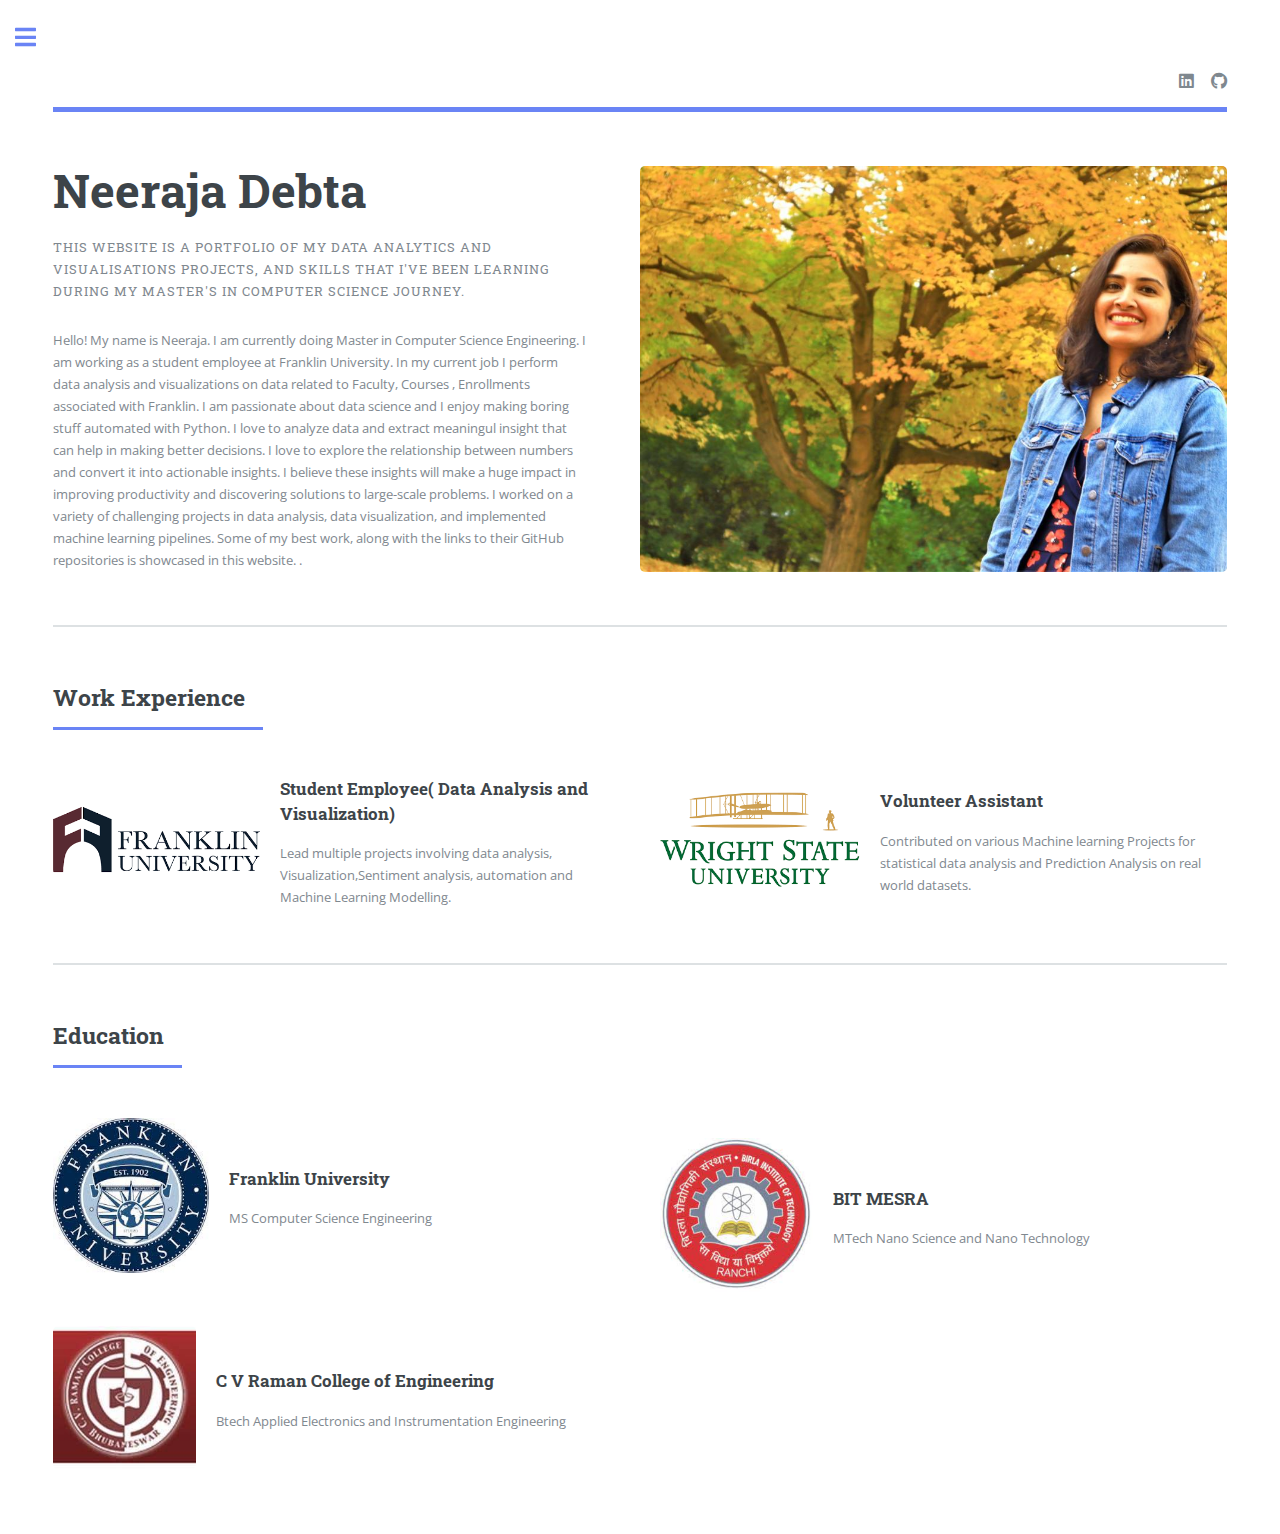
<file: index.html>
<!DOCTYPE HTML>
<!--
	Editorial by HTML5 UP
	html5up.net | @ajlkn
	Free for personal and commercial use under the CCA 3.0 license (html5up.net/license)
-->
<html>
	<head>
		<title>About Me - Neeraja</title>
		<meta charset="utf-8" />
		<meta name="viewport" content="width=device-width, initial-scale=1, user-scalable=no" />
		<link rel="stylesheet" href="assets/css/main.css" />
	</head>
	<body class="is-preload">

		<!-- Wrapper -->
			<div id="wrapper">

				<!-- Main -->
					<div id="main">
						<div class="inner">

							<!-- Header -->
								<header id="header">
									<ul class="icons">
										<li><a href="https://www.linkedin.com/in/neeraja-debta/" class="icon brands fa-linkedin"><span class="label">LinkedIn</span></a></li>
										<li><a href="https://github.com/nirjadebta/" class="icon brands fa-github"><span class="label">GitHub</span></a></li>
										
									</ul>
								</header>

							<!-- Banner -->
								<section id="banner">
									<div class="content">
										<header>
											<h1>Neeraja Debta</h1>
											<p>This website is a portfolio of my data analytics and visualisations projects, and skills that I've been learning during my master's in computer science journey.</p>
										</header>
										<p>Hello! My name is Neeraja. I am currently doing Master in Computer Science Engineering.
											I am working as a student employee at Franklin University. In my current job I perform data analysis and visualizations on data related to Faculty, Courses , Enrollments associated with Franklin.
											
											I am passionate about data science and I enjoy making boring stuff automated with Python.
											I love to analyze data and extract meaningul insight that can help in making better decisions.
										 I love to explore the relationship between numbers and convert it into actionable insights. I believe these insights will make a huge impact in improving productivity and discovering solutions to large-scale problems. 
										I worked on a variety of challenging projects in data analysis, data visualization, and implemented machine learning pipelines. Some of my best work, along with the links to their GitHub repositories is showcased in this website. 
										. </p>
									</div>
									<span class="image object">
										<img src="images/aboutpic2.jpg" alt="" width="400" height="500">
									</span>
								</section>

							<!-- Section - Work Experience -->
								<section>
									<header class="major">
										<h2>Work Experience</h2>
									</header>
									<div class="features">
										<article>
											<a class="image left"><img src="images/Franklin.png" alt="" /></a>
											<div class="content">
												<h3>Student Employee( Data Analysis and Visualization)</h3>
												<p>Lead multiple projects involving data analysis, Visualization,Sentiment analysis, automation and Machine Learning Modelling.</p>
											</div>
										</article>
										<article>
											<a class="image left"><img src="images/Wright.png" alt="" /></a>
											<div class="content">
												<h3>Volunteer Assistant</h3>
												<p>Contributed on various Machine learning Projects for statistical data analysis and Prediction Analysis on real world datasets.</p>
											</div>
										</article>
										
									</div>
								</section>

							<!-- Section - Education-->
							<section>
								<header class="major">
									<h2>Education</h2>
								</header>
								<div class="features">
									<article>
										<a class="image left"><img src="images/franklin.jpg" alt="" /></a>
										<div class="content">
											<h3>Franklin University</h3>
											<p>MS Computer Science Engineering</p>
										</div>
									</article>
									<article>
										<a class="image left"><img src="images/bits.png" alt="" /></a>
										<div class="content">
											<h3>BIT MESRA</h3>
											<p>MTech Nano Science and Nano Technology</p>
										</div>
									</article>

									<article>
										<a class="image left"><img src="images/RAMAN.jpg" alt="" /></a>
										<div class="content">
											<h3>C V Raman College of Engineering</h3>
											<p>Btech Applied Electronics and Instrumentation Engineering</p>
										</div>
									</article>
								</div>
							</section>

						</div>
					</div>

				<!-- Sidebar -->
					<div id="sidebar">
						<div class="inner">
							<!-- Menu -->
								<section id="menu">
									<header class="major">
										<h2>Menu</h2>
									</header>
									<ul>
										<li><a href="index.html">About Me</a></li>
										<li><a href="projects.html">Projects</a></li>
										<li><a href="skills.html">Skills</a></li>
									
										<li><a href="images/resume/Resume.pdf">Resume</a></li>
								
									</ul>
								</section>

							<!-- Section -->
								<section>
									<header class="major">
										<h2>Get in touch</h2>
									</header>
									<ul class="contact">
										<li class="icon solid fa-envelope"><a href="#">nirjadebta9@gmail.com</a></li>
										<li class="icon solid fa-phone">(614) 717-3354</li>
										<li class="icon solid fa-home">Franklin University, Columbus</li>
									</ul>
								</section>

							<!-- Footer -->
								<footer id="footer">
									<p class="copyright">&copy; Untitled. All rights reserved. Demo Images: <a href="https://unsplash.com">Unsplash</a>. Design: <a href="https://html5up.net">HTML5 UP</a>.</p>
								</footer>

						</div>
					</div>

			</div>

		<!-- Scripts -->
			<script src="assets/js/jquery.min.js"></script>
			<script src="assets/js/browser.min.js"></script>
			<script src="assets/js/breakpoints.min.js"></script>
			<script src="assets/js/util.js"></script>
			<script src="assets/js/main.js"></script>

	</body>
</html>
</file>
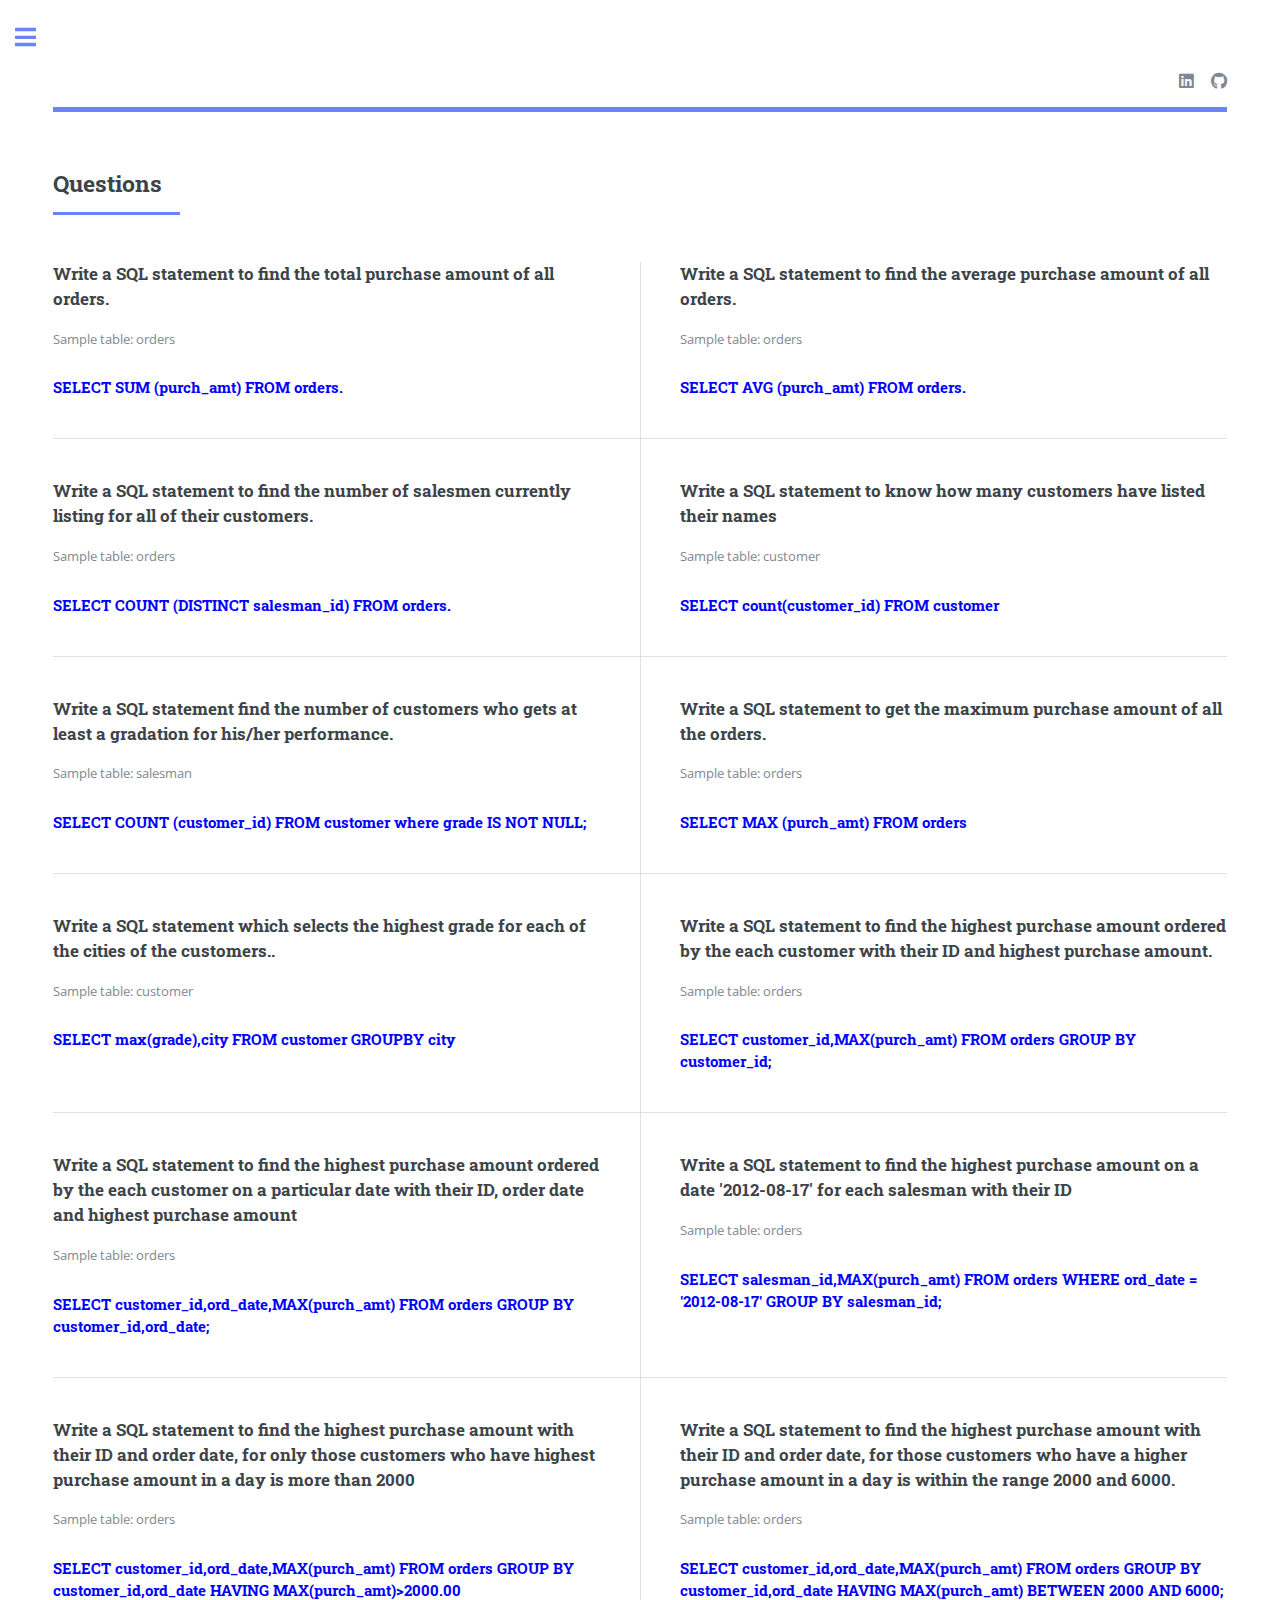
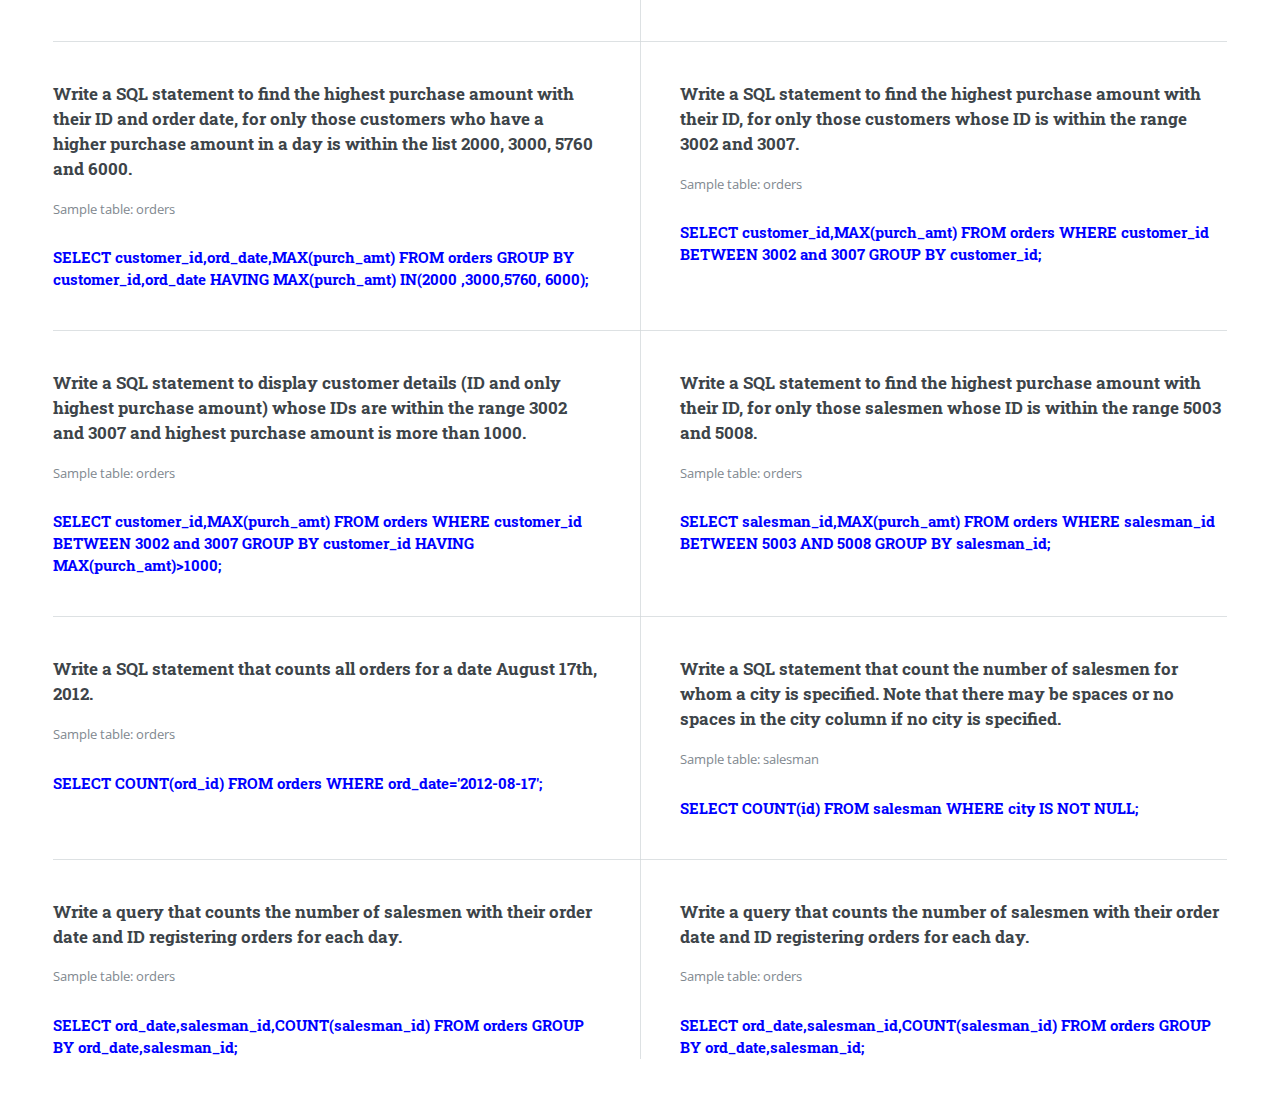
<file: aggregate.html>
<!DOCTYPE HTML>
<!--
	Editorial by HTML5 UP
	html5up.net | @ajlkn
	Free for personal and commercial use under the CCA 3.0 license (html5up.net/license)
-->
<html>
	<head>
		<title>SQL Learning - Neeraja</title>
		<meta charset="utf-8" />
		<meta name="viewport" content="width=device-width, initial-scale=1, user-scalable=no" />
		<link rel="stylesheet" href="assets/css/main.css" />
	</head>
	<body class="is-preload">

		<!-- Wrapper -->
			<div id="wrapper">

				<!-- Main -->
					<div id="main">
						<div class="inner">

							<!-- Header -->
								<header id="header">
									<ul class="icons">
										<li><a href="https://www.linkedin.com/in/neeraja-debta/" class="icon brands fa-linkedin"><span class="label">LinkedIn</span></a></li>
										<li><a href="https://github.com/nirjadebta/" class="icon brands fa-github"><span class="label">GitHub</span></a></li>
										
									</ul>
								</header>


								<!-- Section -->
								<section>
									<header class="major">
										<h2>Questions</h2>
									</header>
									<div class="posts">
										<article>
											
											<h3>Write a SQL statement to find the total purchase amount of all orders.</h3>
											<p>Sample table: orders</p>
                                            <h4 style="color: blue"> SELECT SUM (purch_amt) FROM orders.</h4>
                                        </article>

                                        <article>
											
											<h3>Write a SQL statement to find the average purchase amount of all orders.</h3>
											<p>Sample table: orders</p>
                                            <h4 style="color: blue"> SELECT AVG (purch_amt) FROM orders.</h4>
                                        </article>
                                        <article>
											
											<h3>Write a SQL statement to find the number of salesmen currently listing for all of their customers.</h3>
											<p>Sample table: orders</p>
                                            <h4 style="color: blue"> SELECT COUNT (DISTINCT salesman_id) FROM orders.</h4>
                                        </article>
                                        <article>
											
											<h3>Write a SQL statement to know how many customers have listed their names</h3>
											<p>Sample table: customer</p>
                                            <h4 style="color: blue"> SELECT count(customer_id) FROM customer </h4>
                                        </article>

                                        <article>
											
											<h3>Write a SQL statement find the number of customers who gets at least a gradation for his/her performance.</h3>
											<p>Sample table: salesman</p>
                                            <h4 style="color: blue"> SELECT COUNT (customer_id) FROM customer where grade IS NOT NULL;</h4>
                                        </article>

                                        <article>
											
											<h3>Write a SQL statement to get the maximum purchase amount of all the orders.</h3>
											<p>Sample table: orders</p>
                                            <h4 style="color: blue"> SELECT MAX (purch_amt) FROM orders</h4>
                                        </article>

                                        <article>
											
											<h3>Write a SQL statement which selects the highest grade for each of the cities of the customers..</h3>
											<p>Sample table: customer</p>
                                            <h4 style="color: blue"> SELECT max(grade),city FROM customer GROUPBY city</h4>
                                        </article>
										
                                        <article>
											
											<h3>Write a SQL statement to find the highest purchase amount ordered by the each customer with their ID and highest purchase amount.</h3>
											<p>Sample table: orders</p>
                                            <h4 style="color: blue"> SELECT customer_id,MAX(purch_amt) FROM orders GROUP BY customer_id;</h4>
                                        </article>

                                        <article>
											
											<h3>Write a SQL statement to find the highest purchase amount ordered by the each customer on a particular date with their ID, order date and highest purchase amount</h3>
											<p>Sample table: orders</p>
                                            <h4 style="color: blue"> SELECT customer_id,ord_date,MAX(purch_amt) FROM orders GROUP BY customer_id,ord_date;</h4>
                                        </article>
                                        
                                        <article>
											
											<h3>Write a SQL statement to find the highest purchase amount on a date '2012-08-17' for each salesman with their ID</h3>
											<p>Sample table: orders</p>
                                            <h4 style="color: blue"> SELECT salesman_id,MAX(purch_amt) FROM orders WHERE ord_date = '2012-08-17' GROUP BY salesman_id;</h4>
                                        </article>
                                        
                                        <article>
											
											<h3> Write a SQL statement to find the highest purchase amount with their ID and order date, for only those customers who have highest purchase amount in a day is more than 2000</h3>
											<p>Sample table: orders</p>
                                            <h4 style="color: blue"> SELECT customer_id,ord_date,MAX(purch_amt) FROM orders GROUP BY customer_id,ord_date HAVING MAX(purch_amt)>2000.00</h4>
                                        </article>

                                        <article>
											
											<h3> Write a SQL statement to find the highest purchase amount with their ID and order date, for those customers who have a higher purchase amount in a day is within the range 2000 and 6000.</h3>
											<p>Sample table: orders</p>
                                            <h4 style="color: blue"> SELECT customer_id,ord_date,MAX(purch_amt) FROM orders GROUP BY customer_id,ord_date HAVING MAX(purch_amt) BETWEEN 2000 AND 6000;</h4>
                                        </article>
										
                                        <article>
											
											<h3> Write a SQL statement to find the highest purchase amount with their ID and order date, for only those customers who have a higher purchase amount in a day is within the list 2000, 3000, 5760 and 6000.</h3>
											<p>Sample table: orders</p>
                                            <h4 style="color: blue"> SELECT customer_id,ord_date,MAX(purch_amt) FROM orders GROUP BY customer_id,ord_date HAVING MAX(purch_amt) IN(2000 ,3000,5760, 6000);</h4>
                                        </article>

                                        <article>
											
											<h3> Write a SQL statement to find the highest purchase amount with their ID, for only those customers whose ID is within the range 3002 and 3007.</h3>
											<p>Sample table: orders</p>
                                            <h4 style="color: blue"> SELECT customer_id,MAX(purch_amt) FROM orders WHERE customer_id BETWEEN 3002 and 3007 GROUP BY customer_id;</h4>
                                        </article>

                                        <article>
											
											<h3>Write a SQL statement to display customer details (ID and only highest purchase amount) whose IDs are within the range 3002 and 3007 and highest purchase amount is more than 1000.</h3>
											<p>Sample table: orders</p>
                                            <h4 style="color: blue"> SELECT customer_id,MAX(purch_amt) FROM orders WHERE customer_id BETWEEN 3002 and 3007 GROUP BY customer_id HAVING MAX(purch_amt)>1000;</h4>
                                        </article>

                                        <article>
											
											<h3>Write a SQL statement to find the highest purchase amount with their ID, for only those salesmen whose ID is within the range 5003 and 5008.</h3>
											<p>Sample table: orders</p>
                                            <h4 style="color: blue"> SELECT salesman_id,MAX(purch_amt) FROM orders  WHERE salesman_id BETWEEN 5003 AND 5008 GROUP BY salesman_id;</h4>
                                        </article>

                                        <article>
											
											<h3>Write a SQL statement that counts all orders for a date August 17th, 2012.</h3>
											<p>Sample table: orders</p>
                                            <h4 style="color: blue"> SELECT COUNT(ord_id) FROM orders WHERE ord_date='2012-08-17';</h4>
                                        </article>

                                        <article>
											
											<h3>Write a SQL statement that count the number of salesmen for whom a city is specified. Note that there may be spaces or no spaces in the city column if no city is specified.</h3>
											<p>Sample table: salesman</p>
                                            <h4 style="color: blue"> SELECT COUNT(id) FROM salesman WHERE city IS NOT NULL;</h4>
                                        </article>

                                        
                                        <article>
											
											<h3>Write a query that counts the number of salesmen with their order date and ID registering orders for each day.</h3>
											<p>Sample table: orders</p>
                                            <h4 style="color: blue"> SELECT ord_date,salesman_id,COUNT(salesman_id) FROM orders GROUP BY ord_date,salesman_id;</h4>
                                        </article>

                                        <article>
											
											<h3>Write a query that counts the number of salesmen with their order date and ID registering orders for each day.</h3>
											<p>Sample table: orders</p>
                                            <h4 style="color: blue"> SELECT ord_date,salesman_id,COUNT(salesman_id) FROM orders GROUP BY ord_date,salesman_id;</h4>
                                        </article>


									</div>
								</section>
						</div>
					</div>

				<!-- Sidebar -->
					<div id="sidebar">
						<div class="inner">

							<!-- Menu -->
								<nav id="menu">
									<header class="major">
										<h2>Menu</h2>
									</header>
									<ul>
										<li><a href="index.html">About Me</a></li>
										<li><a href="projects.html">Projects</a></li>
										<li><a href="skills.html">Skills</a></li>
										
										<li><a href="images/resume/Resume.pdf">Resume</a></li>
									
									</ul>
								</nav>

							<!-- Section -->
								<section>
									<header class="major">
										<h2>Get in touch</h2>
									</header>
									<ul class="contact">
										<li class="icon solid fa-envelope"><a href="#">nirjadebta9@gmail.com</a></li>
										<li class="icon solid fa-phone">(614) 717-3354</li>
										<li class="icon solid fa-home">Franklin University, Columbus</li>
									</ul>
								</section>

							<!-- Footer -->
								<footer id="footer">
									<p class="copyright">&copy; Untitled. All rights reserved. Demo Images: <a href="https://unsplash.com">Unsplash</a>. Design: <a href="https://html5up.net">HTML5 UP</a>.</p>
								</footer>

						</div>
					</div>

			</div>

		<!-- Scripts -->
			<script src="assets/js/jquery.min.js"></script>
			<script src="assets/js/browser.min.js"></script>
			<script src="assets/js/breakpoints.min.js"></script>
			<script src="assets/js/util.js"></script>
			<script src="assets/js/main.js"></script>

	</body>
</html>
</file>
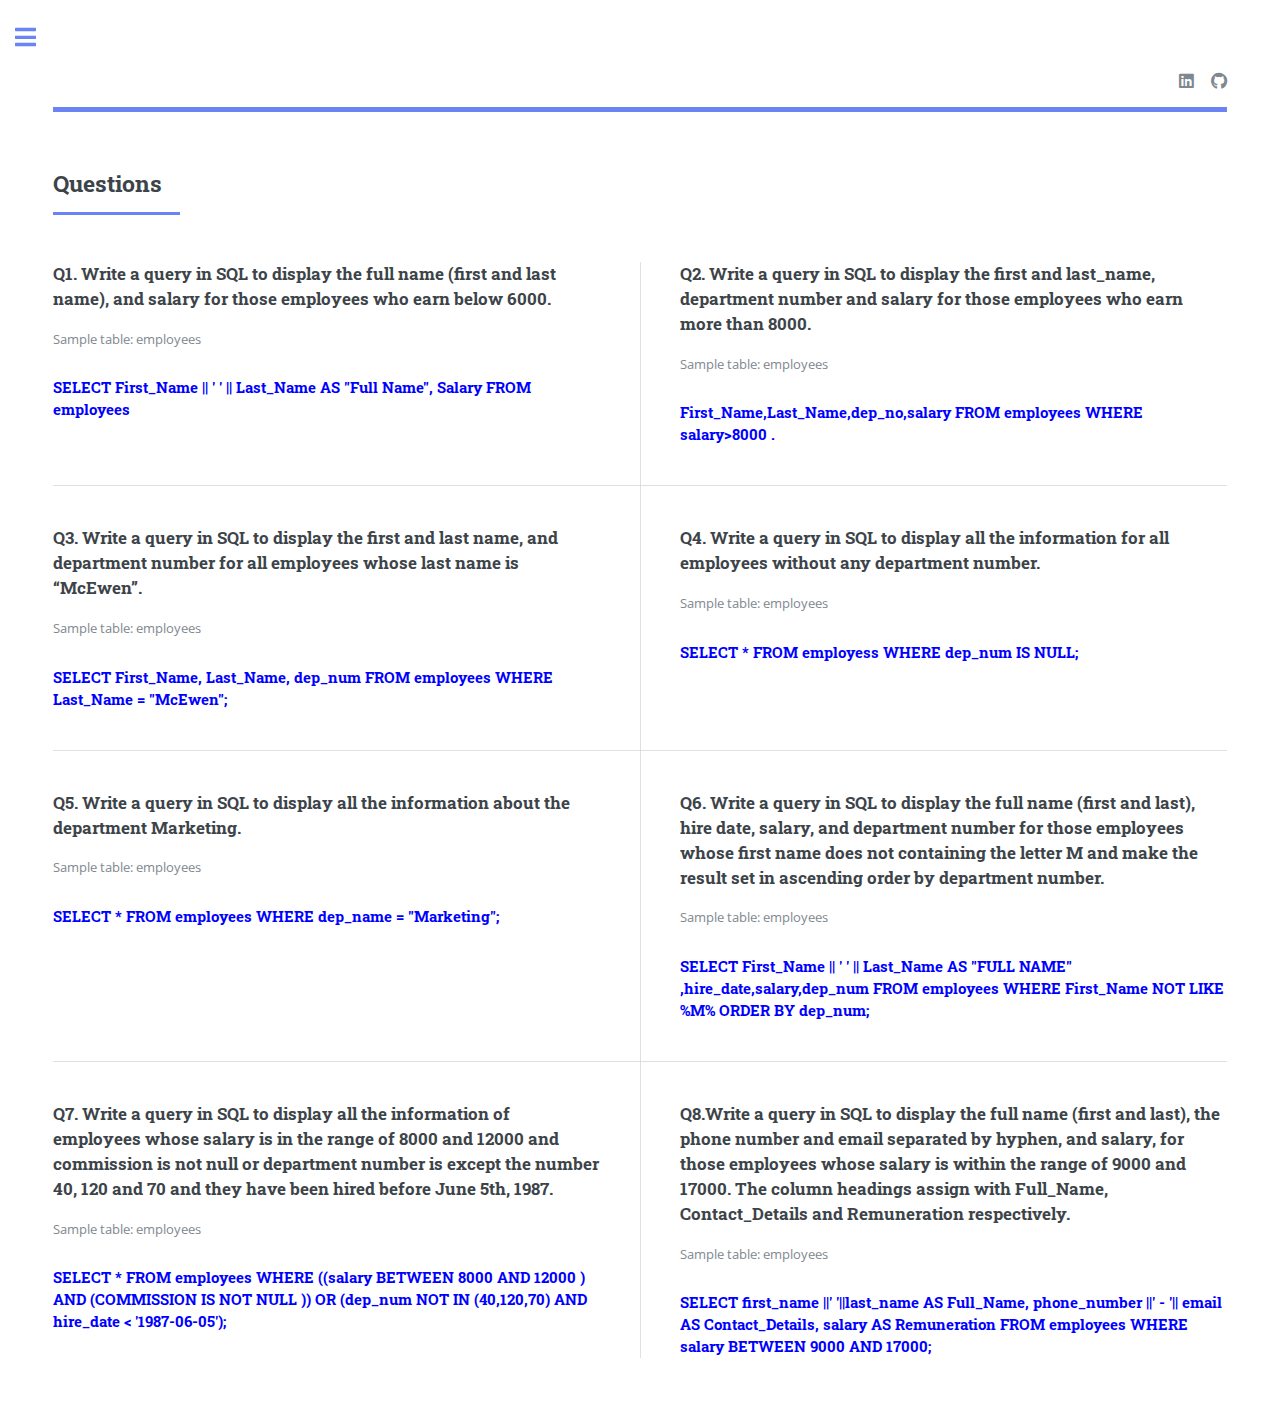
<file: fs.html>
<!DOCTYPE HTML>
<!--
	Editorial by HTML5 UP
	html5up.net | @ajlkn
	Free for personal and commercial use under the CCA 3.0 license (html5up.net/license)
-->
<html>
	<head>
		<title>SQL Learning - Neeraja</title>
		<meta charset="utf-8" />
		<meta name="viewport" content="width=device-width, initial-scale=1, user-scalable=no" />
		<link rel="stylesheet" href="assets/css/main.css" />
	</head>
	<body class="is-preload">

		<!-- Wrapper -->
			<div id="wrapper">

				<!-- Main -->
					<div id="main">
						<div class="inner">

							<!-- Header -->
								<header id="header">
									<ul class="icons">
										<li><a href="https://www.linkedin.com/in/neeraja-debta/" class="icon brands fa-linkedin"><span class="label">LinkedIn</span></a></li>
										<li><a href="https://github.com/nirjadebta/" class="icon brands fa-github"><span class="label">GitHub</span></a></li>
										
									</ul>
								</header>


								<!-- Section -->
								<section>
									<header class="major">
										<h2>Questions</h2>
									</header>
									<div class="posts">
										<article>
											
											<h3>Q1. Write a query in SQL to display the full name (first and last name), and salary for those employees who earn below 6000. </h3>
											<p>Sample table: employees</p>
                                            
                                            <h4 style="color: blue"> 
                                                SELECT First_Name || ' ' || Last_Name AS "Full Name", Salary FROM employees</h4>
                                        </article>

                                        <article>
											
											<h3>Q2. Write a query in SQL to display the first and last_name, department number and salary for those employees who earn more than 8000.</h3>
											<p>Sample table: employees</p>
                                            
                                            <h4 style="color: blue"> First_Name,Last_Name,dep_no,salary FROM employees WHERE salary>8000 .</h4>
                                        </article>
                                        <article>
											
											<h3>Q3. Write a query in SQL to display the first and last name, and department number for all employees whose last name is “McEwen”.</h3>
											<p>Sample table: employees</p>
											
                                            <h4 style="color: blue"> SELECT First_Name, Last_Name, dep_num FROM employees  WHERE Last_Name = "McEwen"; </h4>
                                        </article>
                                        <article>
											
											<h3>Q4. Write a query in SQL to display all the information for all employees without any department number.</h3>
											<p>Sample table: employees</p>
										
                                            <h4 style="color: blue"> SELECT * FROM employess WHERE dep_num IS NULL;</h4>
                                        </article>

                                        <article>
											
											<h3>Q5.  Write a query in SQL to display all the information about the department Marketing.</h3>
											<p>Sample table: employees</p>
                                            <h4 style="color: blue">SELECT * FROM employees WHERE dep_name = "Marketing";
											</h4>
                                        </article>

                                        <article>
											
											<h3>Q6. Write a query in SQL to display the full name (first and last), hire date, salary, and department number for those employees whose first name does not containing the letter M and make the result set in ascending order by department number.</h3>
											<p>Sample table: employees</p>

											
                                            <h4 style="color: blue"> SELECT First_Name || ' ' || Last_Name AS "FULL NAME" ,hire_date,salary,dep_num FROM employees WHERE First_Name NOT LIKE %M% ORDER BY dep_num;</h4>
                                        </article>

                                        <article>
											
											<h3>Q7.  Write a query in SQL to display all the information of employees whose salary is in the range of 8000 and 12000 and commission is not null or department number is except the number 40, 120 and 70 and they have been hired before June 5th, 1987. </h3>
											<p>Sample table: employees</p>
                                            <h4 style="color: blue"> SELECT * FROM employees WHERE ((salary BETWEEN 8000 AND 12000 ) AND (COMMISSION IS NOT NULL )) OR (dep_num NOT IN (40,120,70) AND hire_date < '1987-06-05');</h4>
                                        </article>
										
										<article>
											
											<h3>Q8.Write a query in SQL to display the full name (first and last), the phone number and email separated by hyphen, and salary, for those employees whose salary is within the range of 9000 and 17000. The column headings assign with Full_Name, Contact_Details and Remuneration respectively.</h3>
											<p>Sample table: employees</p>
                                            <h4 style="color: blue"> SELECT first_name ||' '||last_name AS Full_Name, phone_number ||' - '|| email AS Contact_Details, salary  AS Remuneration FROM employees WHERE salary BETWEEN 9000 AND 17000;</h4>
                                        </article>
									</div>
								</section>
						</div>
					</div>

				<!-- Sidebar -->
					<div id="sidebar">
						<div class="inner">

							<!-- Menu -->
								<nav id="menu">
									<header class="major">
										<h2>Menu</h2>
									</header>
									<ul>
										<li><a href="index.html">About Me</a></li>
										<li><a href="projects.html">Projects</a></li>
										<li><a href="skills.html">Skills</a></li>
										
										<li><a href="images/resume/Resume.pdf">Resume</a></li>
									
									</ul>
								</nav>

							<!-- Section -->
								<section>
									<header class="major">
										<h2>Get in touch</h2>
									</header>
									<ul class="contact">
										<li class="icon solid fa-envelope"><a href="#">nirjadebta9@gmail.com</a></li>
										<li class="icon solid fa-phone">(614) 717-3354</li>
										<li class="icon solid fa-home">Franklin University, Columbus</li>
									</ul>
								</section>

							<!-- Footer -->
								<footer id="footer">
									<p class="copyright">&copy; Untitled. All rights reserved. Demo Images: <a href="https://unsplash.com">Unsplash</a>. Design: <a href="https://html5up.net">HTML5 UP</a>.</p>
								</footer>

						</div>
					</div>

			</div>

		<!-- Scripts -->
			<script src="assets/js/jquery.min.js"></script>
			<script src="assets/js/browser.min.js"></script>
			<script src="assets/js/breakpoints.min.js"></script>
			<script src="assets/js/util.js"></script>
			<script src="assets/js/main.js"></script>

	</body>
</html>
</file>
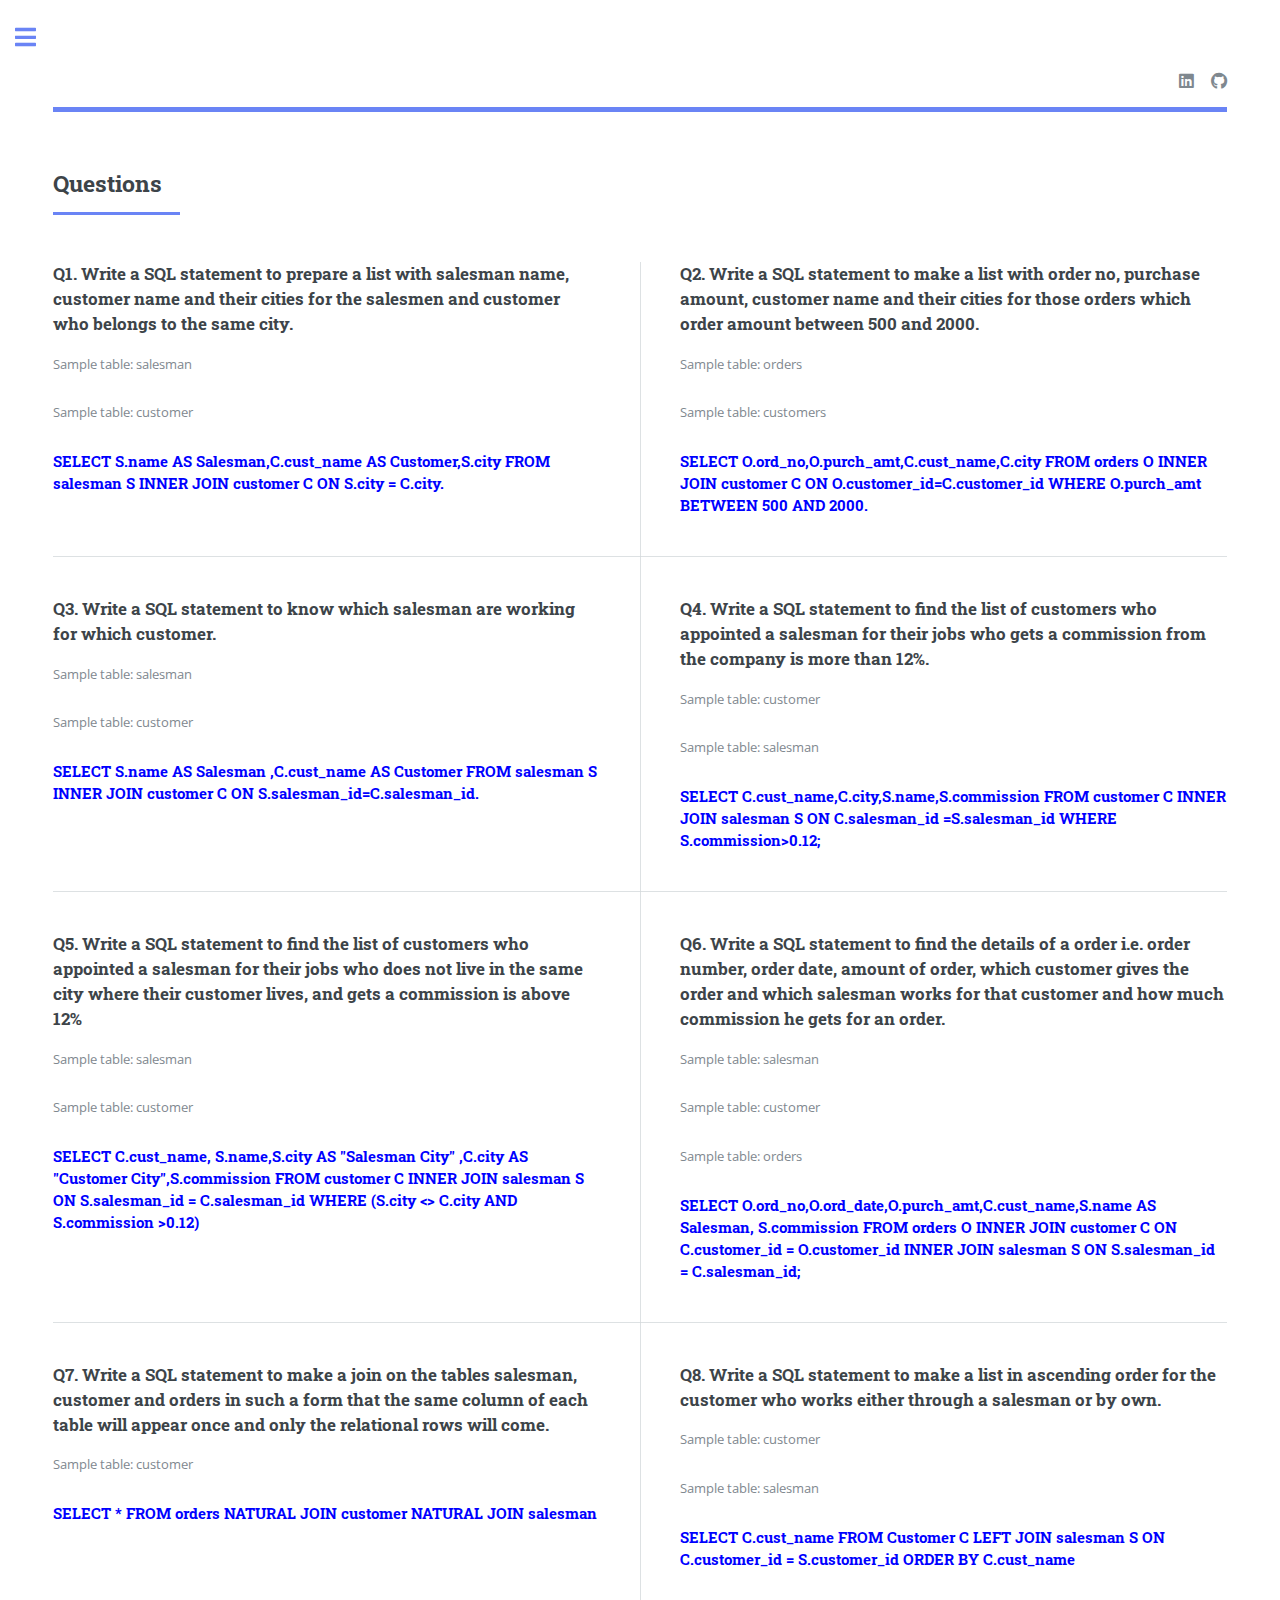
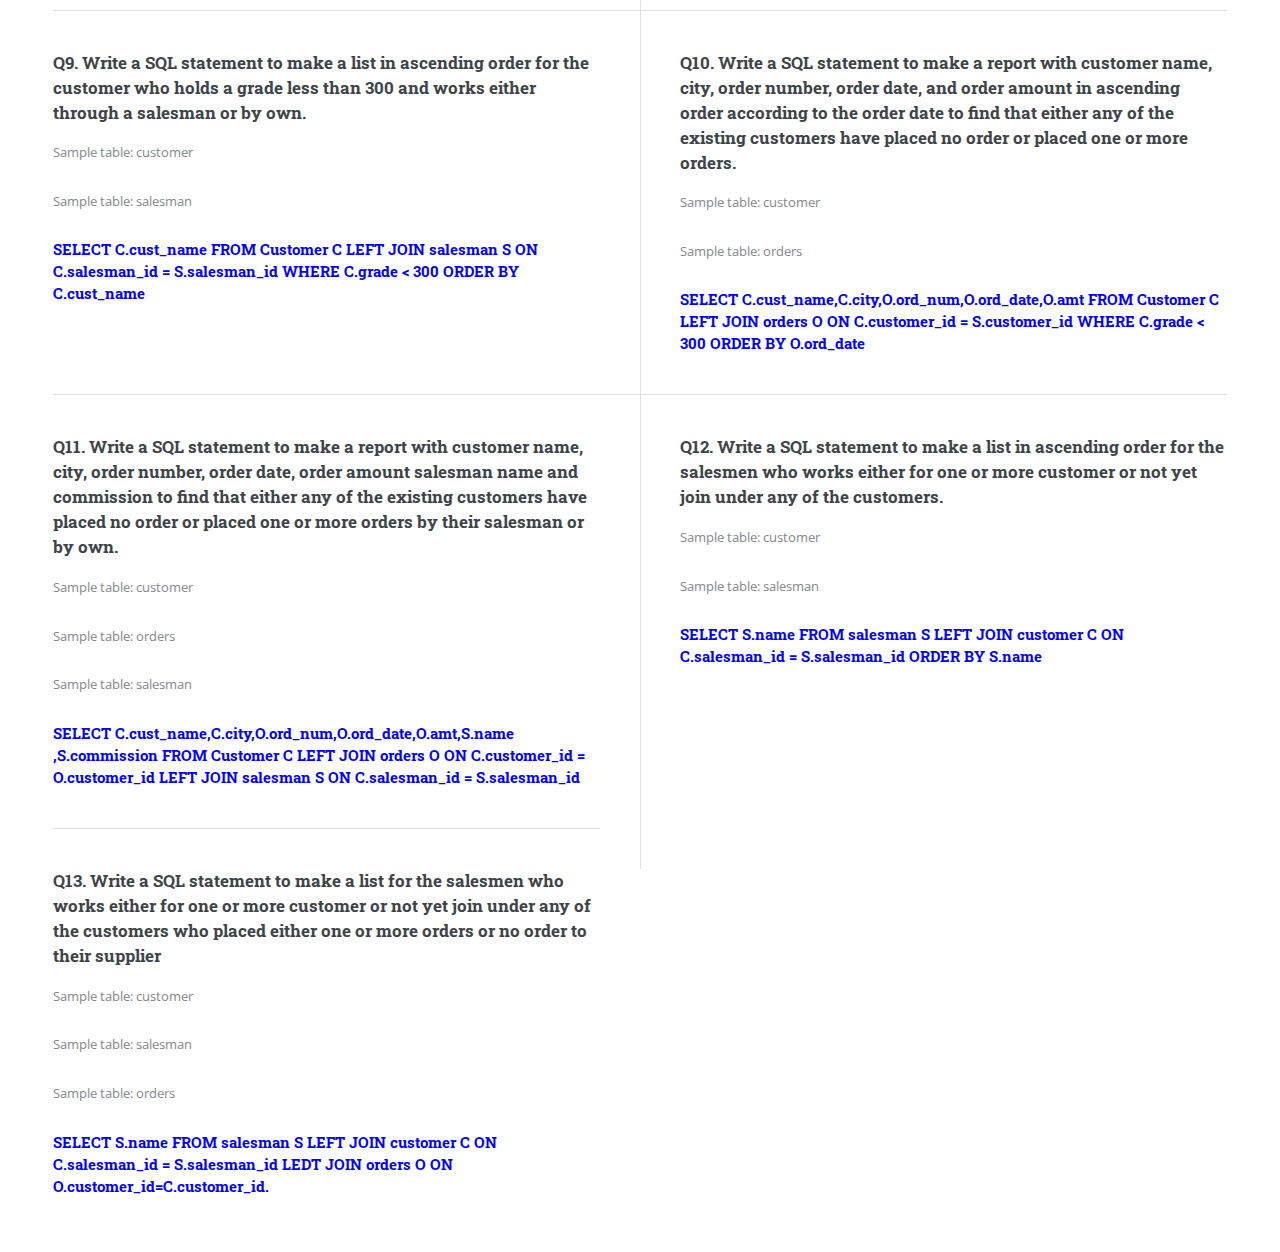
<file: joins.html>
<!DOCTYPE HTML>
<!--
	Editorial by HTML5 UP
	html5up.net | @ajlkn
	Free for personal and commercial use under the CCA 3.0 license (html5up.net/license)
-->
<html>
	<head>
		<title>SQL Learning - Neeraja</title>
		<meta charset="utf-8" />
		<meta name="viewport" content="width=device-width, initial-scale=1, user-scalable=no" />
		<link rel="stylesheet" href="assets/css/main.css" />
	</head>
	<body class="is-preload">

		<!-- Wrapper -->
			<div id="wrapper">

				<!-- Main -->
					<div id="main">
						<div class="inner">

							<!-- Header -->
								<header id="header">
									<ul class="icons">
										<li><a href="https://www.linkedin.com/in/neeraja-debta/" class="icon brands fa-linkedin"><span class="label">LinkedIn</span></a></li>
										<li><a href="https://github.com/nirjadebta/" class="icon brands fa-github"><span class="label">GitHub</span></a></li>
										
									</ul>
								</header>


								<!-- Section -->
								<section>
									<header class="major">
										<h2>Questions</h2>
									</header>
									<div class="posts">
										<article>
											
											<h3>Q1. Write a SQL statement to prepare a list with salesman name, customer name and their cities for the salesmen and customer who belongs to the same city.</h3>
											<p>Sample table: salesman</p>
                                            <p>Sample table: customer</p>
                                            <h4 style="color: blue"> SELECT  S.name AS Salesman,C.cust_name AS Customer,S.city  FROM salesman S INNER JOIN customer C ON S.city = C.city.</h4>
                                        </article>

                                        <article>
											
											<h3>Q2. Write a SQL statement to make a list with order no, purchase amount, customer name and their cities for those orders which order amount between 500 and 2000.</h3>
											<p>Sample table: orders</p>
                                            <p>Sample table: customers</p>
                                            <h4 style="color: blue"> SELECT O.ord_no,O.purch_amt,C.cust_name,C.city FROM orders O INNER JOIN customer C ON O.customer_id=C.customer_id WHERE O.purch_amt BETWEEN 500 AND 2000.</h4>
                                        </article>
                                        <article>
											
											<h3>Q3. Write a SQL statement to know which salesman are working for which customer.</h3>
											<p>Sample table: salesman</p>
                                            <p>Sample table: customer</p>
                                            <h4 style="color: blue"> SELECT S.name AS Salesman ,C.cust_name AS Customer FROM salesman S INNER JOIN customer C ON S.salesman_id=C.salesman_id.</h4>
                                        </article>
                                        <article>
											
											<h3>Q4. Write a SQL statement to find the list of customers who appointed a salesman for their jobs who gets a commission from the company is more than 12%.</h3>
											<p>Sample table: customer</p>
                                            <p>Sample table: salesman</p>
                                            <h4 style="color: blue"> 

                                                SELECT C.cust_name,C.city,S.name,S.commission FROM customer C INNER JOIN salesman S ON C.salesman_id =S.salesman_id WHERE S.commission>0.12;</h4>
                                        </article>

                                        <article>
											
											<h3>Q5. Write a SQL statement to find the list of customers who appointed a salesman for their jobs who does not live in the same city where their customer lives, and gets a commission is above 12%</h3>
											<p>Sample table: salesman</p>
                                            <p>Sample table: customer</p>
                                            <h4 style="color: blue"> SELECT C.cust_name, S.name,S.city AS "Salesman City" ,C.city AS "Customer City",S.commission FROM customer C INNER JOIN salesman S ON S.salesman_id = C.salesman_id WHERE (S.city <> C.city AND S.commission >0.12)</h4>
                                        </article>

                                        <article>
											
											<h3>Q6.  Write a SQL statement to find the details of a order i.e. order number, order date, amount of order, which customer gives the order and which salesman works for that customer and how much commission he gets for an order. </h3>
											<p>Sample table: salesman</p>
                                            <p>Sample table: customer</p>
                                            <p>Sample table: orders</p>
                                            <h4 style="color: blue"> SELECT O.ord_no,O.ord_date,O.purch_amt,C.cust_name,S.name AS Salesman, S.commission FROM orders O INNER JOIN customer C ON C.customer_id = O.customer_id INNER JOIN salesman S ON S.salesman_id = C.salesman_id;</h4>
                                        </article>

                                        <article>
											
											<h3>Q7. Write a SQL statement to make a join on the tables salesman, customer and orders in such a form that the same column of each table will appear once and only the relational rows will come.</h3>
											<p>Sample table: customer</p>
                                            <h4 style="color: blue"> SELECT * FROM orders NATURAL JOIN customer NATURAL JOIN salesman</h4>
                                        </article>
										<article>
											
											<h3>Q8. Write a SQL statement to make a list in ascending order for the customer who works either through a salesman or by own.</h3>
											<p>Sample table: customer</p>
											<p>Sample table: salesman</p>
                                            <h4 style="color: blue"> SELECT C.cust_name FROM Customer C LEFT JOIN salesman S ON C.customer_id = S.customer_id ORDER BY C.cust_name</h4>
                                       
										</article>

										<article>
											
											<h3>Q9. Write a SQL statement to make a list in ascending order for the customer who holds a grade less than 300 and works either through a salesman or by own.</h3>
											<p>Sample table: customer</p>
											<p>Sample table: salesman</p>
                                            <h4 style="color: blue"> SELECT C.cust_name FROM Customer C LEFT JOIN salesman S ON C.salesman_id = S.salesman_id WHERE C.grade < 300 ORDER BY C.cust_name</h4>
                                       
										</article>

										<article>
											
											<h3>Q10.  Write a SQL statement to make a report with customer name, city, order number, order date, and order amount in ascending order according to the order date to find that either any of the existing customers have placed no order or placed one or more orders.</h3>
											<p>Sample table: customer</p>
											<p>Sample table: orders</p>
                                            <h4 style="color: blue"> SELECT C.cust_name,C.city,O.ord_num,O.ord_date,O.amt FROM Customer C LEFT JOIN orders O ON C.customer_id = S.customer_id WHERE C.grade < 300 ORDER BY O.ord_date</h4>
                                       
										</article>

										<article>
											
											<h3>Q11.  Write a SQL statement to make a report with customer name, city, order number, order date, order amount salesman name and commission to find that either any of the existing customers have placed no order or placed one or more orders by their salesman or by own.</h3>
											<p>Sample table: customer</p>
											<p>Sample table: orders</p>
											<p>Sample table: salesman</p>
                                            <h4 style="color: blue"> SELECT C.cust_name,C.city,O.ord_num,O.ord_date,O.amt,S.name ,S.commission FROM Customer C LEFT JOIN orders O ON C.customer_id = O.customer_id LEFT JOIN salesman S ON  C.salesman_id = S.salesman_id </h4>
                                       
										</article>

										<article>
											
											<h3>Q12.  Write a SQL statement to make a list in ascending order for the salesmen who works either for one or more customer or not yet join under any of the customers.</h3>
											<p>Sample table: customer</p>
											<p>Sample table: salesman</p>
                                            <h4 style="color: blue"> SELECT S.name FROM salesman S LEFT JOIN customer C ON C.salesman_id = S.salesman_id ORDER BY S.name</h4>
                                       
										</article>

										<article>
											
											<h3>Q13.  Write a SQL statement to make a list for the salesmen who works either for one or more customer or not yet join under any of the customers who placed either one or more orders or no order to their supplier</h3>
											<p>Sample table: customer</p>
											<p>Sample table: salesman</p>
											<p>Sample table: orders</p>
                                            <h4 style="color: blue"> SELECT S.name FROM salesman S LEFT JOIN customer C ON C.salesman_id = S.salesman_id LEDT JOIN orders O ON O.customer_id=C.customer_id.</h4>
                                       
										</article>




									</div>
								</section>
						</div>
					</div>

				<!-- Sidebar -->
					<div id="sidebar">
						<div class="inner">

							<!-- Menu -->
								<nav id="menu">
									<header class="major">
										<h2>Menu</h2>
									</header>
									<ul>
										<li><a href="index.html">About Me</a></li>
										<li><a href="projects.html">Projects</a></li>
										<li><a href="skills.html">Skills</a></li>
								
										<li><a href="images/resume/Resume.pdf">Resume</a></li>
									
									</ul>
								</nav>

							<!-- Section -->
								<section>
									<header class="major">
										<h2>Get in touch</h2>
									</header>
									<ul class="contact">
										<li class="icon solid fa-envelope"><a href="#">nirjadebta9@gmail.com</a></li>
										<li class="icon solid fa-phone">(614) 717-3354</li>
										<li class="icon solid fa-home">Franklin University, Columbus</li>
									</ul>
								</section>

							<!-- Footer -->
								<footer id="footer">
									<p class="copyright">&copy; Untitled. All rights reserved. Demo Images: <a href="https://unsplash.com">Unsplash</a>. Design: <a href="https://html5up.net">HTML5 UP</a>.</p>
								</footer>

						</div>
					</div>

			</div>

		<!-- Scripts -->
			<script src="assets/js/jquery.min.js"></script>
			<script src="assets/js/browser.min.js"></script>
			<script src="assets/js/breakpoints.min.js"></script>
			<script src="assets/js/util.js"></script>
			<script src="assets/js/main.js"></script>

	</body>
</html>
</file>
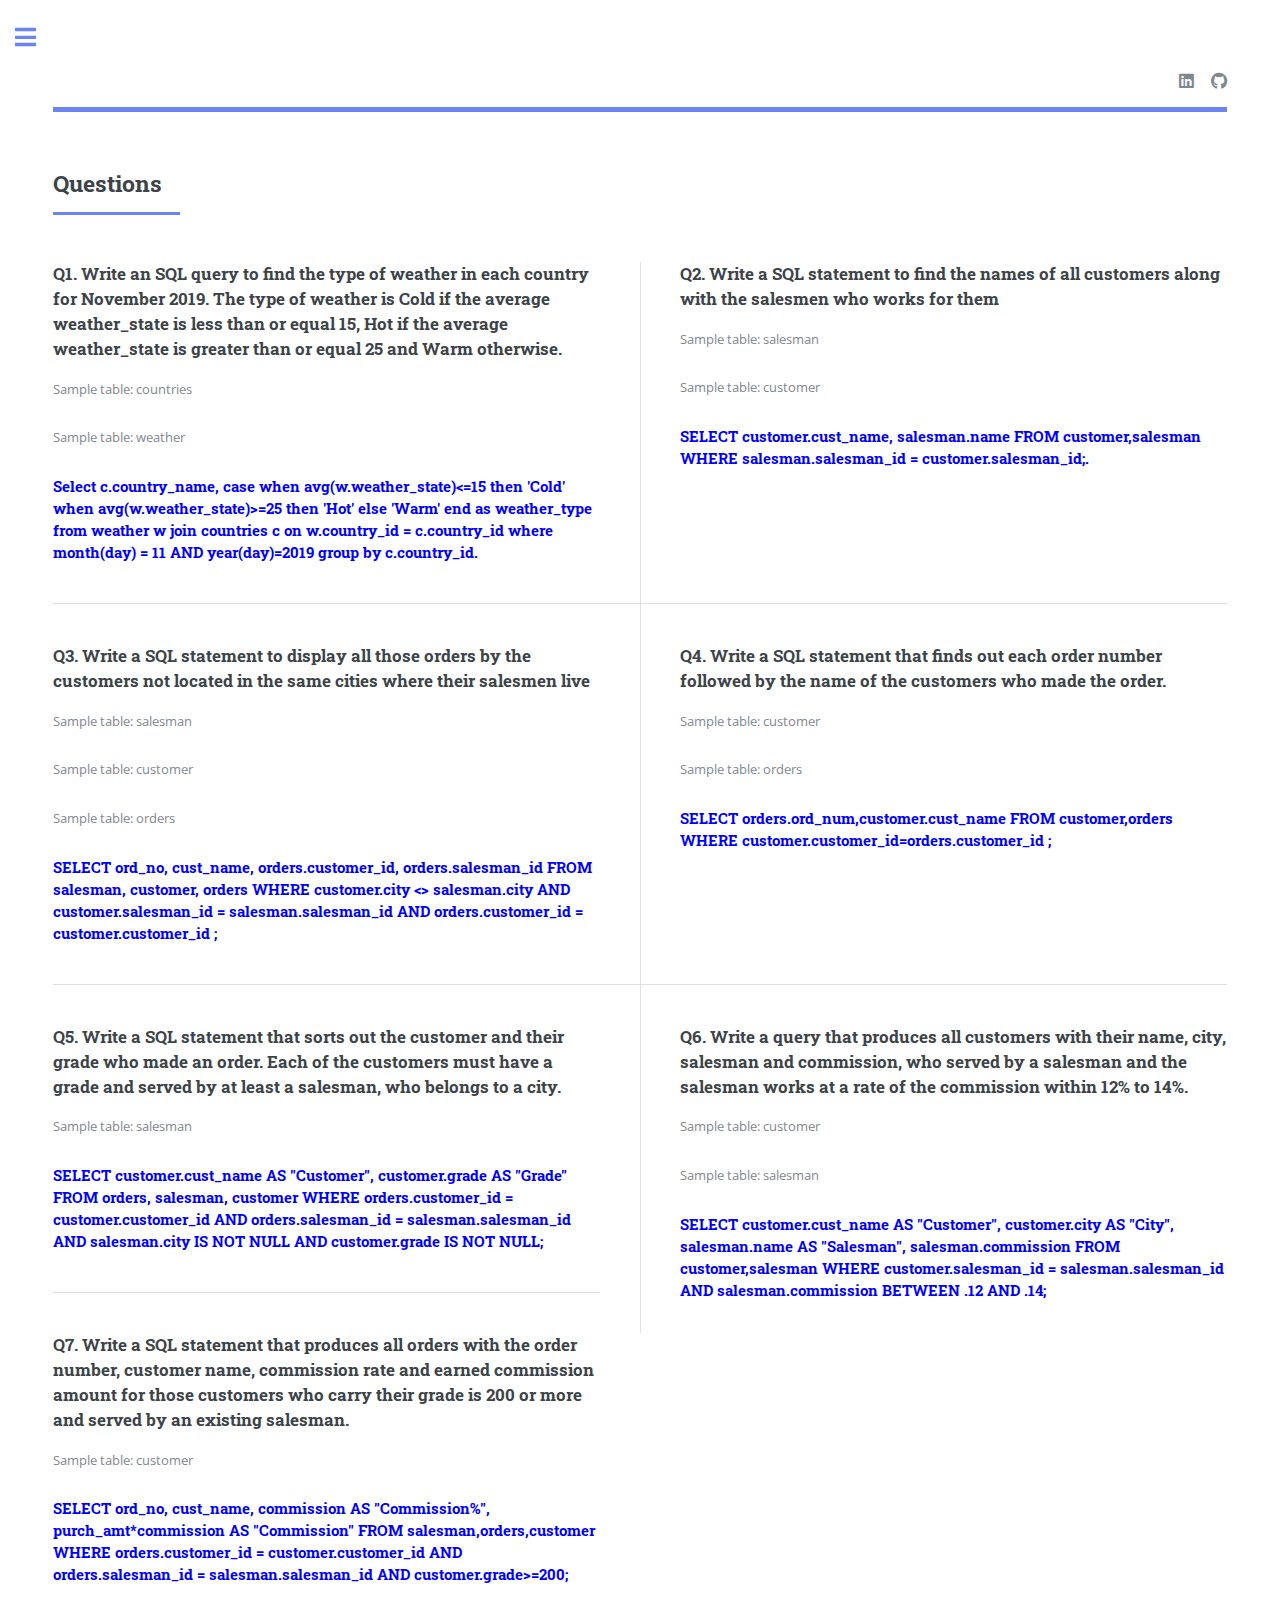
<file: LT.html>
<!DOCTYPE HTML>
<!--
	Editorial by HTML5 UP
	html5up.net | @ajlkn
	Free for personal and commercial use under the CCA 3.0 license (html5up.net/license)
-->
<html>
	<head>
		<title>SQL Learning - Neeraja</title>
		<meta charset="utf-8" />
		<meta name="viewport" content="width=device-width, initial-scale=1, user-scalable=no" />
		<link rel="stylesheet" href="assets/css/main.css" />
	</head>
	<body class="is-preload">

		<!-- Wrapper -->
			<div id="wrapper">

				<!-- Main -->
					<div id="main">
						<div class="inner">

							<!-- Header -->
								<header id="header">
									<ul class="icons">
										<li><a href="https://www.linkedin.com/in/neeraja-debta/" class="icon brands fa-linkedin"><span class="label">LinkedIn</span></a></li>
										<li><a href="https://github.com/nirjadebta/" class="icon brands fa-github"><span class="label">GitHub</span></a></li>
										
									</ul>
								</header>


								<!-- Section -->
								<section>
									<header class="major">
										<h2>Questions</h2>
									</header>
									<div class="posts">
										<article>
											
											<h3>Q1. Write an SQL query to find the type of weather in each country for November 2019.

                                                The type of weather is Cold if the average weather_state is less than or equal 15, Hot if the average weather_state is greater than or equal 25 and Warm otherwise. </h3>
											<p>Sample table: countries</p>
                                            <p>Sample table: weather</p>
                                            <h4 style="color: blue"> 
                                                Select c.country_name, 
                                                case when avg(w.weather_state)<=15 then 'Cold'
                                                    when avg(w.weather_state)>=25 then 'Hot'
                                                else 'Warm'
                                                end as weather_type
                                                from weather w join
                                                countries c
                                                on w.country_id = c.country_id
                                                where month(day) = 11 AND year(day)=2019
                                                group by c.country_id.</h4>
                                        </article>

                                        <article>
											
											<h3>Q2. Write a SQL statement to find the names of all customers along with the salesmen who works for them</h3>
											<p>Sample table: salesman</p>
                                            <p>Sample table: customer</p>
                                            <h4 style="color: blue"> SELECT customer.cust_name, salesman.name FROM customer,salesman WHERE salesman.salesman_id = customer.salesman_id;.</h4>
                                        </article>
                                        <article>
											
											<h3>Q3. Write a SQL statement to display all those orders by the customers not located in the same cities where their salesmen live</h3>
											<p>Sample table: salesman</p>
											<p>Sample table: customer</p>
											<p>Sample table: orders</p>
                                            <h4 style="color: blue"> SELECT ord_no, cust_name, orders.customer_id, orders.salesman_id FROM salesman, customer, orders WHERE customer.city <> salesman.city AND customer.salesman_id = salesman.salesman_id AND orders.customer_id = customer.customer_id ;</h4>
                                        </article>
                                        <article>
											
											<h3>Q4. Write a SQL statement that finds out each order number followed by the name of the customers who made the order.</h3>
											<p>Sample table: customer</p>
											<p>Sample table: orders</p>
                                            <h4 style="color: blue"> SELECT orders.ord_num,customer.cust_name FROM customer,orders WHERE customer.customer_id=orders.customer_id ;</h4>
                                        </article>

                                        <article>
											
											<h3>Q5. Write a SQL statement that sorts out the customer and their grade who made an order. Each of the customers must have a grade and served by at least a salesman, who belongs to a city.</h3>
											<p>Sample table: salesman</p>
                                            <h4 style="color: blue">SELECT customer.cust_name AS "Customer", customer.grade AS "Grade" FROM orders, salesman, customer WHERE orders.customer_id = customer.customer_id
												AND orders.salesman_id = salesman.salesman_id AND salesman.city IS NOT NULL AND customer.grade IS NOT NULL;</h4>
                                        </article>

                                        <article>
											
											<h3>Q6. Write a query that produces all customers with their name, city, salesman and commission, who served by a salesman and the salesman works at a rate of the commission within 12% to 14%.</h3>
											<p>Sample table: customer</p>

											<p>Sample table: salesman</p>
                                            <h4 style="color: blue"> SELECT customer.cust_name AS "Customer", customer.city AS "City", salesman.name AS "Salesman", salesman.commission FROM customer,salesman
												WHERE customer.salesman_id = salesman.salesman_id AND salesman.commission BETWEEN .12 AND .14;</h4>
                                        </article>

                                        <article>
											
											<h3>Q7. Write a SQL statement that produces all orders with the order number, customer name, commission rate and earned commission amount for those customers who carry their grade is 200 or more and served by an existing salesman.</h3>
											<p>Sample table: customer</p>
                                            <h4 style="color: blue"> SELECT ord_no, cust_name, commission AS "Commission%", purch_amt*commission AS "Commission" FROM salesman,orders,customer WHERE orders.customer_id = customer.customer_id AND orders.salesman_id = salesman.salesman_id AND customer.grade>=200;</h4>
                                        </article>
										
									</div>
								</section>
						</div>
					</div>

				<!-- Sidebar -->
					<div id="sidebar">
						<div class="inner">

							<!-- Menu -->
								<nav id="menu">
									<header class="major">
										<h2>Menu</h2>
									</header>
									<ul>
										<li><a href="index.html">About Me</a></li>
										<li><a href="projects.html">Projects</a></li>
										<li><a href="skills.html">Skills</a></li>
										
										<li><a href="images/resume/Resume.pdf">Resume</a></li>
									
									</ul>
								</nav>

							<!-- Section -->
								<section>
									<header class="major">
										<h2>Get in touch</h2>
									</header>
									<ul class="contact">
										<li class="icon solid fa-envelope"><a href="#">nirjadebta9@gmail.com</a></li>
										<li class="icon solid fa-phone">(614) 717-3354</li>
										<li class="icon solid fa-home">Franklin University, Columbus</li>
									</ul>
								</section>

							<!-- Footer -->
								<footer id="footer">
									<p class="copyright">&copy; Untitled. All rights reserved. Demo Images: <a href="https://unsplash.com">Unsplash</a>. Design: <a href="https://html5up.net">HTML5 UP</a>.</p>
								</footer>

						</div>
					</div>

			</div>

		<!-- Scripts -->
			<script src="assets/js/jquery.min.js"></script>
			<script src="assets/js/browser.min.js"></script>
			<script src="assets/js/breakpoints.min.js"></script>
			<script src="assets/js/util.js"></script>
			<script src="assets/js/main.js"></script>

	</body>
</html>
</file>
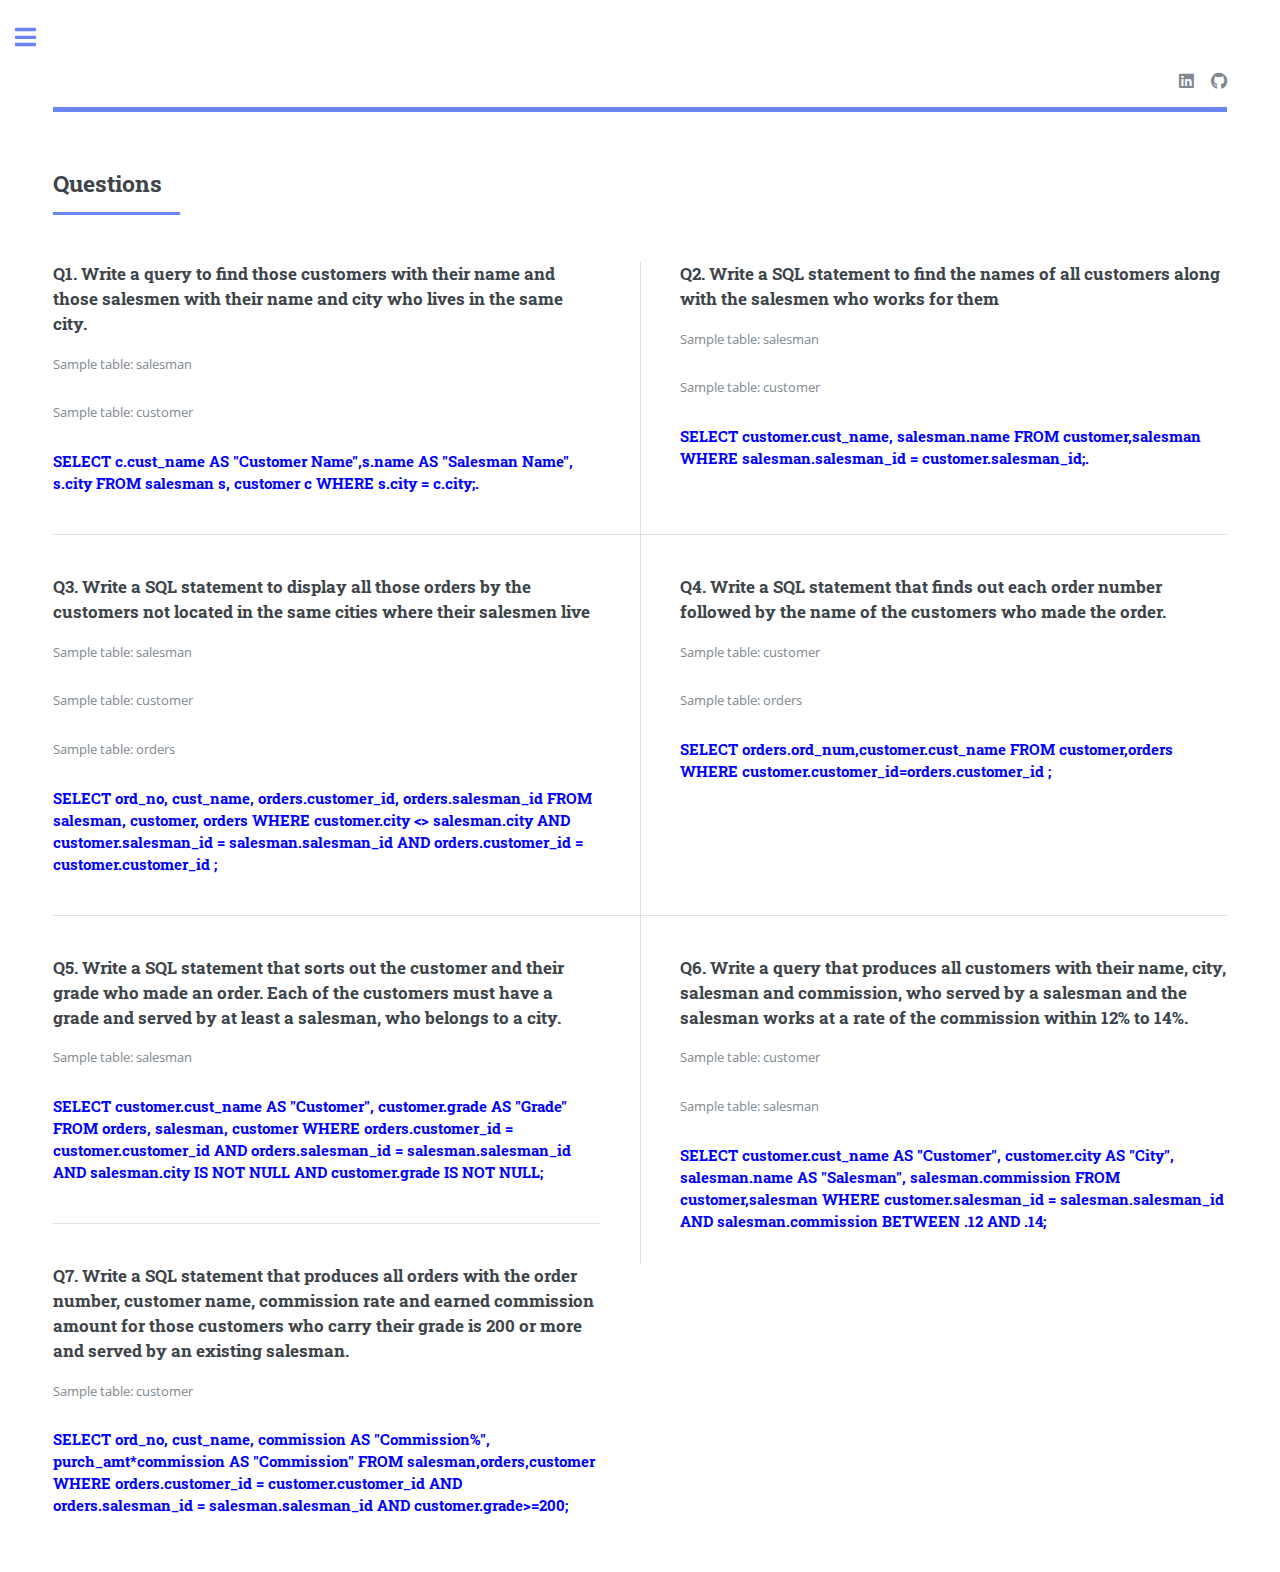
<file: mt.html>
<!DOCTYPE HTML>
<!--
	Editorial by HTML5 UP
	html5up.net | @ajlkn
	Free for personal and commercial use under the CCA 3.0 license (html5up.net/license)
-->
<html>
	<head>
		<title>SQL Learning - Neeraja</title>
		<meta charset="utf-8" />
		<meta name="viewport" content="width=device-width, initial-scale=1, user-scalable=no" />
		<link rel="stylesheet" href="assets/css/main.css" />
	</head>
	<body class="is-preload">

		<!-- Wrapper -->
			<div id="wrapper">

				<!-- Main -->
					<div id="main">
						<div class="inner">

							<!-- Header -->
								<header id="header">
									<ul class="icons">
										<li><a href="https://www.linkedin.com/in/neeraja-debta/" class="icon brands fa-linkedin"><span class="label">LinkedIn</span></a></li>
										<li><a href="https://github.com/nirjadebta/" class="icon brands fa-github"><span class="label">GitHub</span></a></li>
										
									</ul>
								</header>


								<!-- Section -->
								<section>
									<header class="major">
										<h2>Questions</h2>
									</header>
									<div class="posts">
										<article>
											
											<h3>Q1. Write a query to find those customers with their name and those salesmen with their name and city who lives in the same city. </h3>
											<p>Sample table: salesman</p>
                                            <p>Sample table: customer</p>
                                            <h4 style="color: blue"> 
                                                SELECT c.cust_name AS "Customer Name",s.name AS "Salesman Name", s.city FROM salesman s, customer c WHERE s.city = c.city;.</h4>
                                        </article>

                                        <article>
											
											<h3>Q2. Write a SQL statement to find the names of all customers along with the salesmen who works for them</h3>
											<p>Sample table: salesman</p>
                                            <p>Sample table: customer</p>
                                            <h4 style="color: blue"> SELECT customer.cust_name, salesman.name FROM customer,salesman WHERE salesman.salesman_id = customer.salesman_id;.</h4>
                                        </article>
                                        <article>
											
											<h3>Q3. Write a SQL statement to display all those orders by the customers not located in the same cities where their salesmen live</h3>
											<p>Sample table: salesman</p>
											<p>Sample table: customer</p>
											<p>Sample table: orders</p>
                                            <h4 style="color: blue"> SELECT ord_no, cust_name, orders.customer_id, orders.salesman_id FROM salesman, customer, orders WHERE customer.city <> salesman.city AND customer.salesman_id = salesman.salesman_id AND orders.customer_id = customer.customer_id ;</h4>
                                        </article>
                                        <article>
											
											<h3>Q4. Write a SQL statement that finds out each order number followed by the name of the customers who made the order.</h3>
											<p>Sample table: customer</p>
											<p>Sample table: orders</p>
                                            <h4 style="color: blue"> SELECT orders.ord_num,customer.cust_name FROM customer,orders WHERE customer.customer_id=orders.customer_id ;</h4>
                                        </article>

                                        <article>
											
											<h3>Q5. Write a SQL statement that sorts out the customer and their grade who made an order. Each of the customers must have a grade and served by at least a salesman, who belongs to a city.</h3>
											<p>Sample table: salesman</p>
                                            <h4 style="color: blue">SELECT customer.cust_name AS "Customer", customer.grade AS "Grade" FROM orders, salesman, customer WHERE orders.customer_id = customer.customer_id
												AND orders.salesman_id = salesman.salesman_id AND salesman.city IS NOT NULL AND customer.grade IS NOT NULL;</h4>
                                        </article>

                                        <article>
											
											<h3>Q6. Write a query that produces all customers with their name, city, salesman and commission, who served by a salesman and the salesman works at a rate of the commission within 12% to 14%.</h3>
											<p>Sample table: customer</p>

											<p>Sample table: salesman</p>
                                            <h4 style="color: blue"> SELECT customer.cust_name AS "Customer", customer.city AS "City", salesman.name AS "Salesman", salesman.commission FROM customer,salesman
												WHERE customer.salesman_id = salesman.salesman_id AND salesman.commission BETWEEN .12 AND .14;</h4>
                                        </article>

                                        <article>
											
											<h3>Q7. Write a SQL statement that produces all orders with the order number, customer name, commission rate and earned commission amount for those customers who carry their grade is 200 or more and served by an existing salesman.</h3>
											<p>Sample table: customer</p>
                                            <h4 style="color: blue"> SELECT ord_no, cust_name, commission AS "Commission%", purch_amt*commission AS "Commission" FROM salesman,orders,customer WHERE orders.customer_id = customer.customer_id AND orders.salesman_id = salesman.salesman_id AND customer.grade>=200;</h4>
                                        </article>
										
									</div>
								</section>
						</div>
					</div>

				<!-- Sidebar -->
					<div id="sidebar">
						<div class="inner">

							<!-- Menu -->
								<nav id="menu">
									<header class="major">
										<h2>Menu</h2>
									</header>
									<ul>
										<li><a href="index.html">About Me</a></li>
										<li><a href="projects.html">Projects</a></li>
										<li><a href="skills.html">Skills</a></li>
										
										<li><a href="images/resume/Resume.pdf">Resume</a></li>
									
									</ul>
								</nav>

							<!-- Section -->
								<section>
									<header class="major">
										<h2>Get in touch</h2>
									</header>
									<ul class="contact">
										<li class="icon solid fa-envelope"><a href="#">nirjadebta9@gmail.com</a></li>
										<li class="icon solid fa-phone">(614) 717-3354</li>
										<li class="icon solid fa-home">Franklin University, Columbus</li>
									</ul>
								</section>

							<!-- Footer -->
								<footer id="footer">
									<p class="copyright">&copy; Untitled. All rights reserved. Demo Images: <a href="https://unsplash.com">Unsplash</a>. Design: <a href="https://html5up.net">HTML5 UP</a>.</p>
								</footer>

						</div>
					</div>

			</div>

		<!-- Scripts -->
			<script src="assets/js/jquery.min.js"></script>
			<script src="assets/js/browser.min.js"></script>
			<script src="assets/js/breakpoints.min.js"></script>
			<script src="assets/js/util.js"></script>
			<script src="assets/js/main.js"></script>

	</body>
</html>
</file>
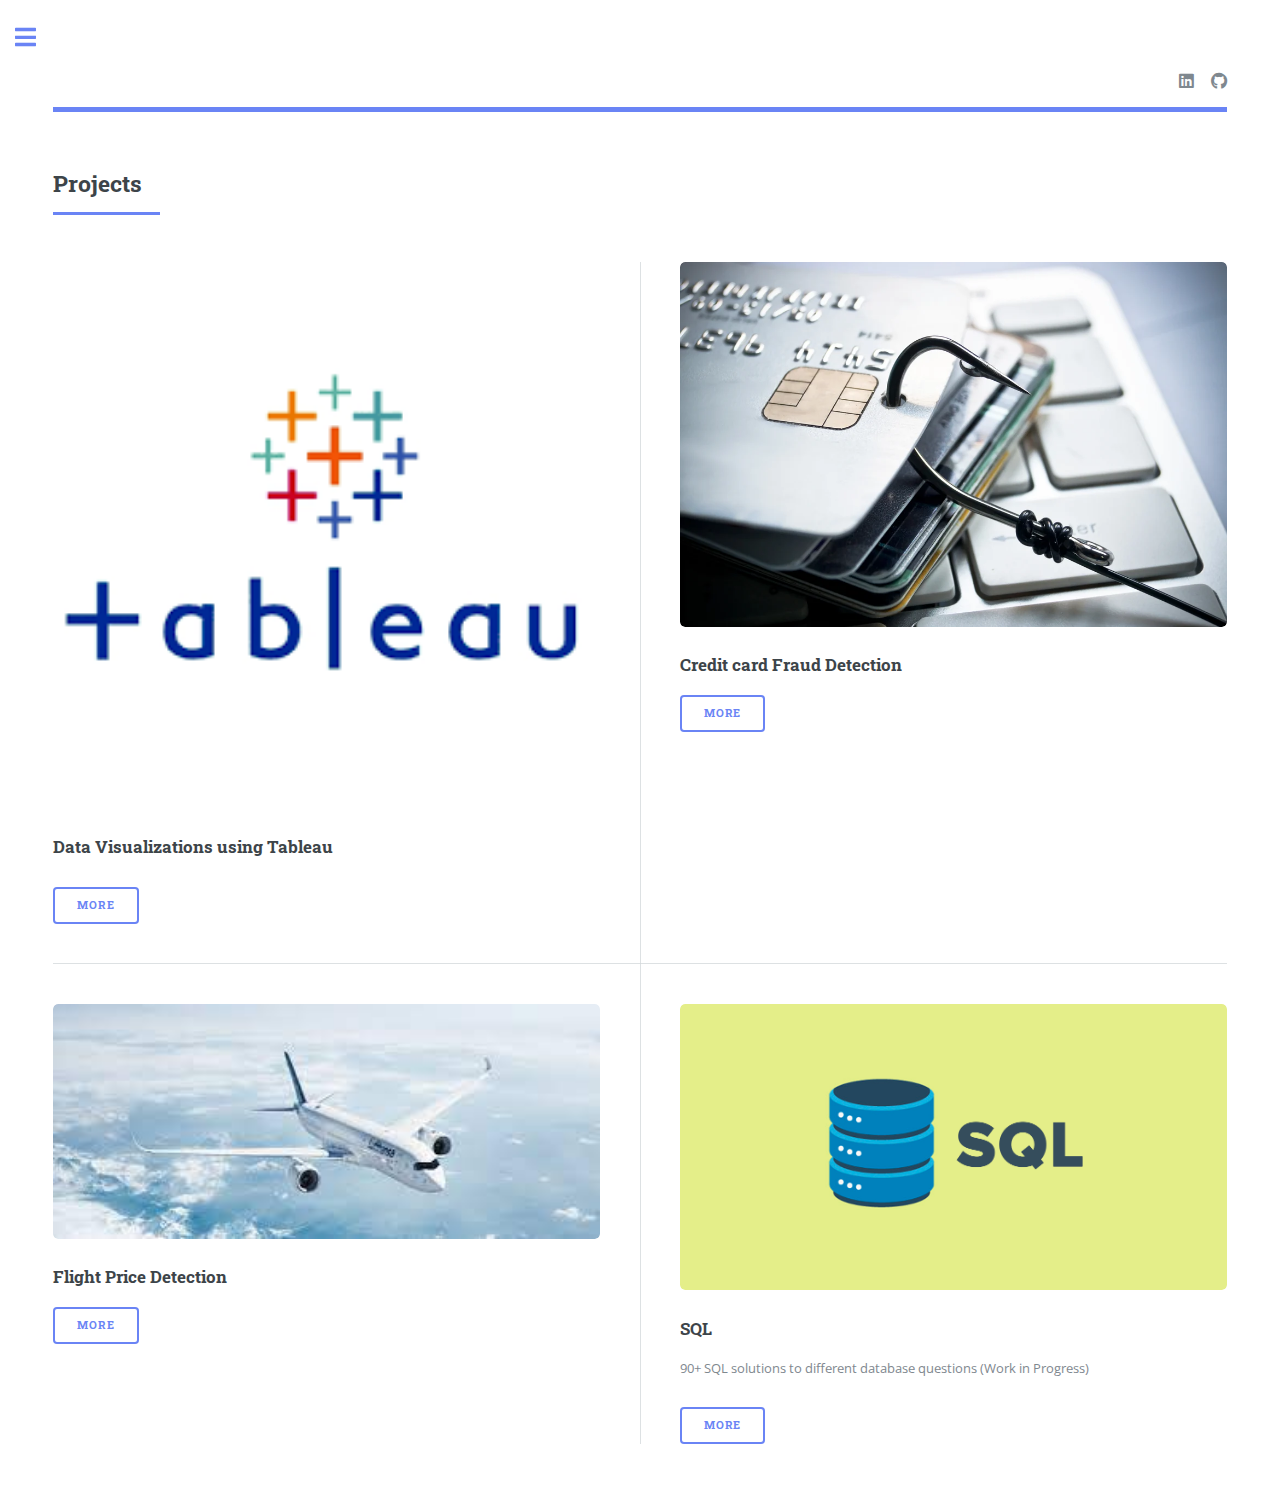
<file: projects.html>
<!DOCTYPE HTML>
<!--
	Editorial by HTML5 UP
	html5up.net | @ajlkn
	Free for personal and commercial use under the CCA 3.0 license (html5up.net/license)
-->
<html>
	<head>
		<title>Projects - Neeraja</title>
		<meta charset="utf-8" />
		<meta name="viewport" content="width=device-width, initial-scale=1, user-scalable=no" />
		<link rel="stylesheet" href="assets/css/main.css" />
	</head>
	<body class="is-preload">

		<!-- Wrapper -->
			<div id="wrapper">

				<!-- Main -->
					<div id="main">
						<div class="inner">

							<!-- Header -->
								<header id="header">
									<ul class="icons">
										<li><a href="https://www.linkedin.com/in/neeraja-debta/" class="icon brands fa-linkedin"><span class="label">LinkedIn</span></a></li>
										<li><a href="https://github.com/nirjadebta/" class="icon brands fa-github"><span class="label">GitHub</span></a></li>
										
									</ul>
								</header>


								<!-- Section -->
								<section>
									<header class="major">
										<h2>Projects</h2>
									</header>
									<div class="posts">
										<article>
											<a href="#" class="image"><img src="images/tableau.png" alt="" /></a>
											<h3>Data Visualizations using Tableau</h3>
											<p></p>
											<ul class="actions">
												<li><a href="tableau.html" class="button">More</a></li>
											</ul>
										</article>
										<article>
											<a href="#" class="image"><img src="images/credit-card.png" alt="" /></a>
											<h3>Credit card Fraud Detection </h3>
											
											<ul class="actions">
												<li><a href="https://github.com/nirjadebta/Credit-Card-Fraud-Detection" class="button">More</a></li>
											</ul>
										</article>
										<article>
											<a href="#" class="image"><img src="images/flight.jpg" alt="" /></a>
											<h3>Flight Price Detection</h3>
											
											<ul class="actions">
												<li><a href="https://github.com/nirjadebta/Flight-Price-Prediction/blob/main/model.ipynb" class="button">More</a></li>
											</ul>
										</article>
										<article>
											<a href="#" class="image"><img src="images/sql.jpg" alt="" /></a>
											<h3>SQL</h3>
											<p>90+ SQL solutions to different database questions (Work in Progress)</p>
											<ul class="actions">
												<li><a href="sql.html" class="button">More</a></li>
											</ul>
										</article>
									
																			
														</div>
								</section>
						</div>
					</div>

				<!-- Sidebar -->
					<div id="sidebar">
						<div class="inner">

							<!-- Menu -->
								<nav id="menu">
									<header class="major">
										<h2>Menu</h2>
									</header>
									<ul>
										<li><a href="index.html">About Me</a></li>
										<li><a href="projects.html">Projects</a></li>
										<li><a href="skills.html">Skills</a></li>
									
										<li><a href="images/resume/Resume.pdf">Resume</a></li>
										
									</ul>
								</nav>

							<!-- Section -->
								<section>
									<header class="major">
										<h2>Get in touch</h2>
									</header>
									<ul class="contact">
										<li class="icon solid fa-envelope"><a href="#">nirjadebta9@gmail.com</a></li>
										<li class="icon solid fa-phone">(614) 717-3354</li>
										<li class="icon solid fa-home">Franklin University, Columbus</li>
									</ul>
								</section>

							<!-- Footer -->
								<footer id="footer">
									<p class="copyright">&copy; Untitled. All rights reserved. Demo Images: <a href="https://unsplash.com">Unsplash</a>. Design: <a href="https://html5up.net">HTML5 UP</a>.</p>
								</footer>

						</div>
					</div>

			</div>

		<!-- Scripts -->
			<script src="assets/js/jquery.min.js"></script>
			<script src="assets/js/browser.min.js"></script>
			<script src="assets/js/breakpoints.min.js"></script>
			<script src="assets/js/util.js"></script>
			<script src="assets/js/main.js"></script>

	</body>
</html>
</file>
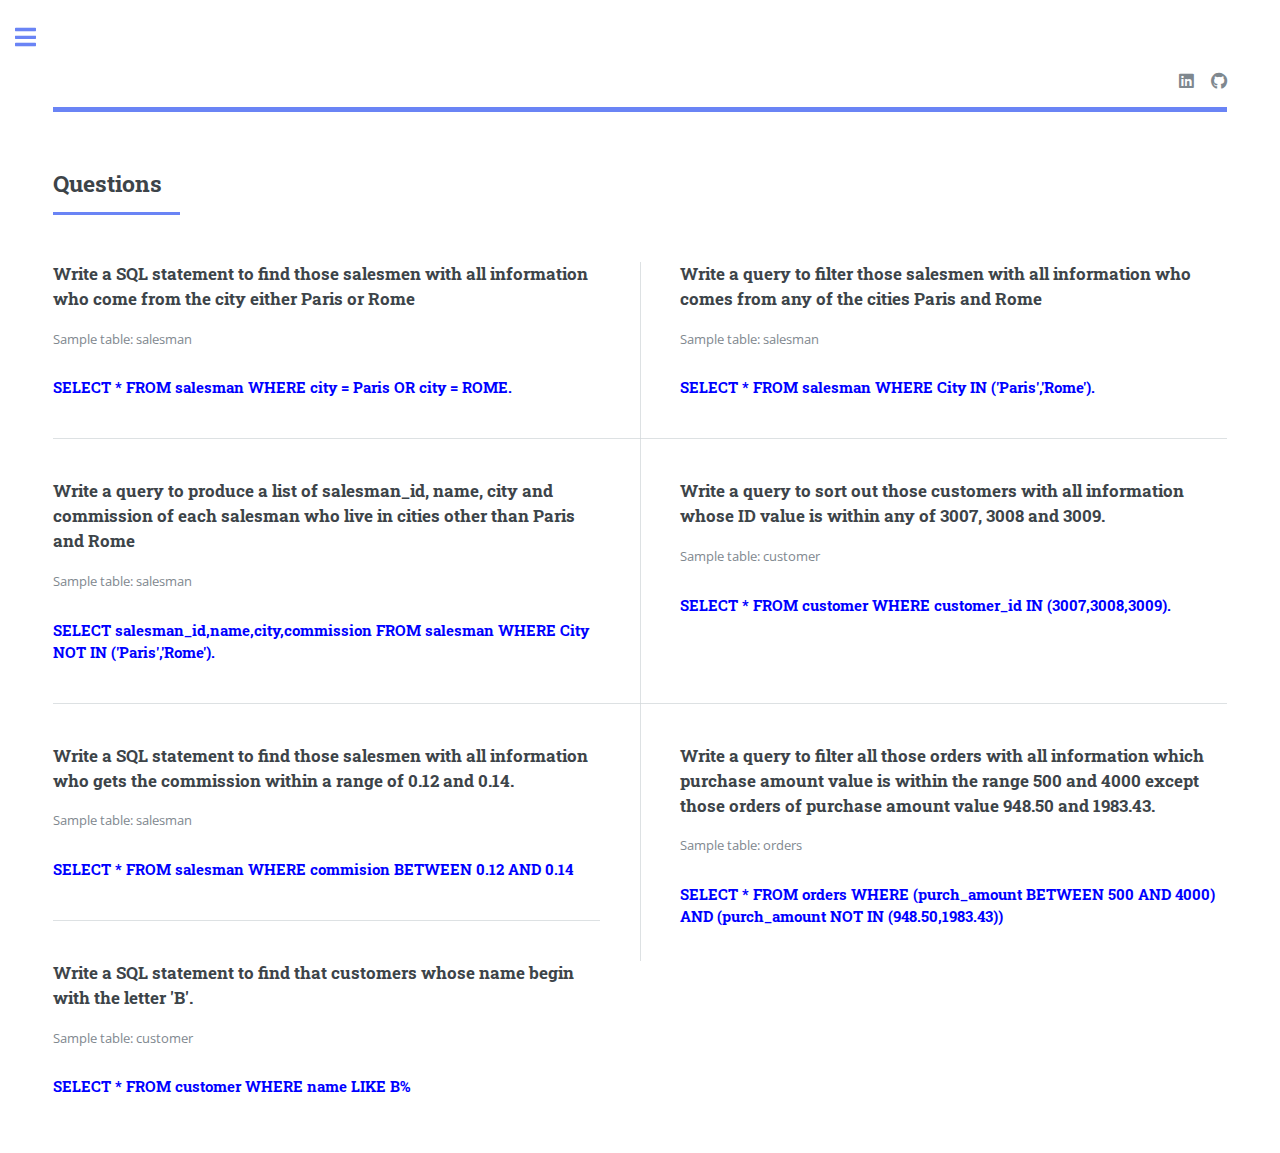
<file: RetriveData.html>
<!DOCTYPE HTML>
<!--
	Editorial by HTML5 UP
	html5up.net | @ajlkn
	Free for personal and commercial use under the CCA 3.0 license (html5up.net/license)
-->
<html>
	<head>
		<title>SQL Learning - Neeraja</title>
		<meta charset="utf-8" />
		<meta name="viewport" content="width=device-width, initial-scale=1, user-scalable=no" />
		<link rel="stylesheet" href="assets/css/main.css" />
	</head>
	<body class="is-preload">

		<!-- Wrapper -->
			<div id="wrapper">

				<!-- Main -->
					<div id="main">
						<div class="inner">

							<!-- Header -->
								<header id="header">
									<ul class="icons">
										<li><a href="https://www.linkedin.com/in/neeraja-debta/" class="icon brands fa-linkedin"><span class="label">LinkedIn</span></a></li>
										<li><a href="https://github.com/nirjadebta/" class="icon brands fa-github"><span class="label">GitHub</span></a></li>
										
									</ul>
								</header>


								<!-- Section -->
								<section>
									<header class="major">
										<h2>Questions</h2>
									</header>
									<div class="posts">
										<article>
											
											<h3>Write a SQL statement to find those salesmen with all information who come from the city either Paris or Rome</h3>
											<p>Sample table: salesman</p>
                                            <h4 style="color: blue"> SELECT * FROM salesman WHERE city = Paris OR city = ROME.</h4>
                                        </article>

                                        <article>
											
											<h3>Write a query to filter those salesmen with all information who comes from any of the cities Paris and Rome</h3>
											<p>Sample table: salesman</p>
                                            <h4 style="color: blue"> SELECT * FROM salesman WHERE City IN ('Paris','Rome').</h4>
                                        </article>
                                        <article>
											
											<h3>Write a query to produce a list of salesman_id, name, city and commission of each salesman who live in cities other than Paris and Rome</h3>
											<p>Sample table: salesman</p>
                                            <h4 style="color: blue"> SELECT salesman_id,name,city,commission FROM salesman WHERE City NOT IN ('Paris','Rome').</h4>
                                        </article>
                                        <article>
											
											<h3>Write a query to sort out those customers with all information whose ID value is within any of 3007, 3008 and 3009.</h3>
											<p>Sample table: customer</p>
                                            <h4 style="color: blue"> SELECT * FROM customer WHERE customer_id  IN (3007,3008,3009).</h4>
                                        </article>

                                        <article>
											
											<h3>Write a SQL statement to find those salesmen with all information who gets the commission within a range of 0.12 and 0.14.</h3>
											<p>Sample table: salesman</p>
                                            <h4 style="color: blue"> SELECT * FROM salesman WHERE commision  BETWEEN 0.12 AND 0.14</h4>
                                        </article>

                                        <article>
											
											<h3>Write a query to filter all those orders with all information which purchase amount value is within the range 500 and 4000 except those orders of purchase amount value 948.50 and 1983.43. </h3>
											<p>Sample table: orders</p>
                                            <h4 style="color: blue"> SELECT * FROM orders WHERE (purch_amount  BETWEEN 500 AND 4000) AND (purch_amount NOT IN (948.50,1983.43))</h4>
                                        </article>

                                        <article>
											
											<h3>Write a SQL statement to find that customers whose name begin with the letter 'B'.</h3>
											<p>Sample table: customer</p>
                                            <h4 style="color: blue"> SELECT * FROM customer WHERE name LIKE B%</h4>
                                        </article>
										
									</div>
								</section>
						</div>
					</div>

				<!-- Sidebar -->
					<div id="sidebar">
						<div class="inner">

							<!-- Menu -->
								<nav id="menu">
									<header class="major">
										<h2>Menu</h2>
									</header>
									<ul>
										<li><a href="index.html">About Me</a></li>
										<li><a href="projects.html">Projects</a></li>
										<li><a href="skills.html">Skills</a></li>
										
										<li><a href="images/resume/Resume.pdf">Resume</a></li>
									
									</ul>
								</nav>

							<!-- Section -->
								<section>
									<header class="major">
										<h2>Get in touch</h2>
									</header>
									<ul class="contact">
										<li class="icon solid fa-envelope"><a href="#">nirjadebta9@gmail.com</a></li>
										<li class="icon solid fa-phone">(614) 717-3354</li>
										<li class="icon solid fa-home">Franklin University, Columbus</li>
									</ul>
								</section>

							<!-- Footer -->
								<footer id="footer">
									<p class="copyright">&copy; Untitled. All rights reserved. Demo Images: <a href="https://unsplash.com">Unsplash</a>. Design: <a href="https://html5up.net">HTML5 UP</a>.</p>
								</footer>

						</div>
					</div>

			</div>

		<!-- Scripts -->
			<script src="assets/js/jquery.min.js"></script>
			<script src="assets/js/browser.min.js"></script>
			<script src="assets/js/breakpoints.min.js"></script>
			<script src="assets/js/util.js"></script>
			<script src="assets/js/main.js"></script>

	</body>
</html>
</file>
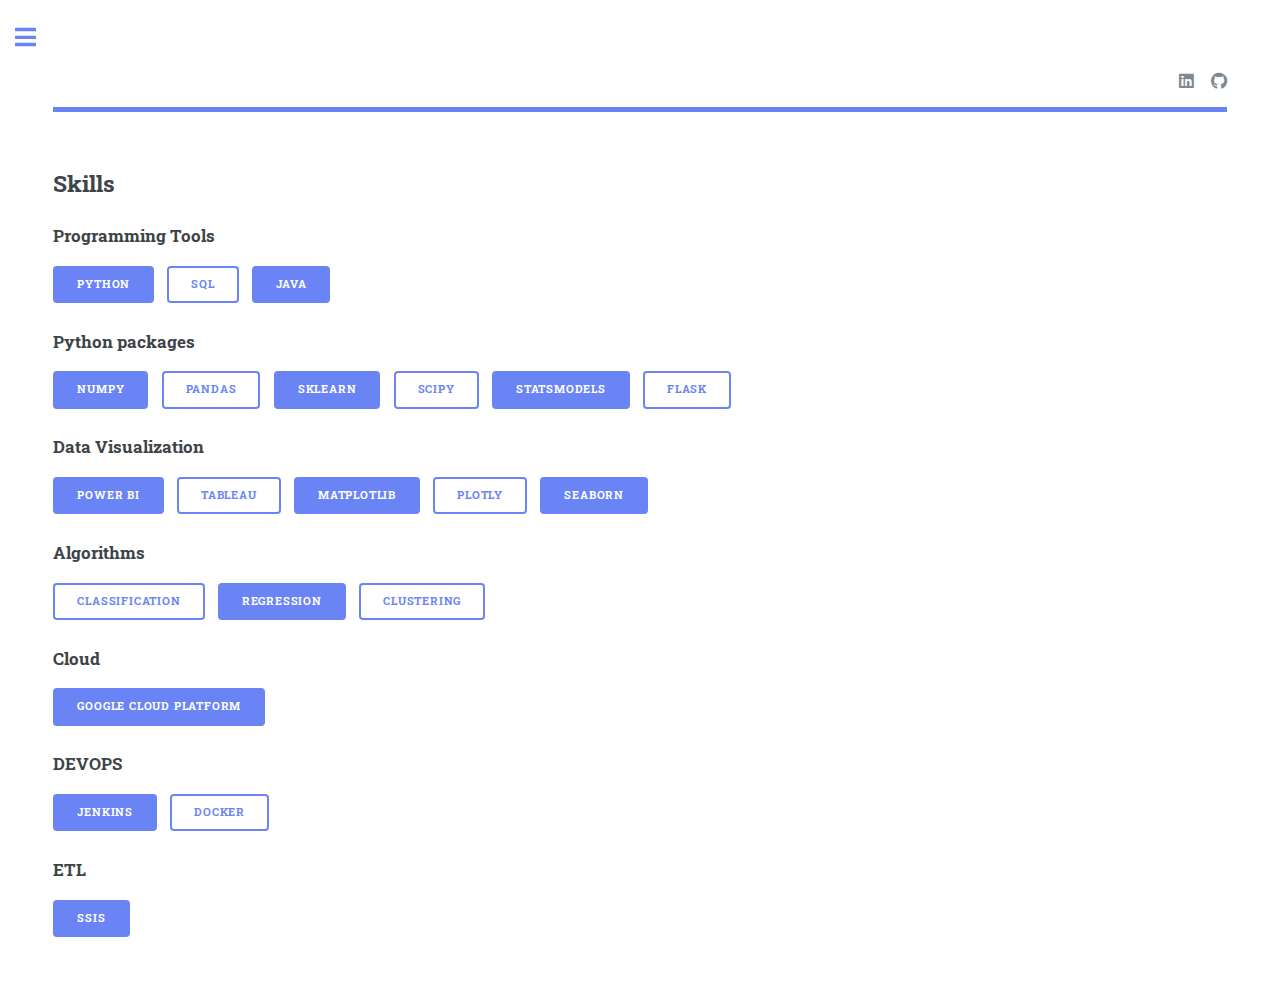
<file: skills.html>
<!DOCTYPE HTML>
<!--
	Editorial by HTML5 UP
	html5up.net | @ajlkn
	Free for personal and commercial use under the CCA 3.0 license (html5up.net/license)
-->
<html>
	<head>
			<!-- Global site tag (gtag.js) - Google Analytics -->
			<script async src="https://www.googletagmanager.com/gtag/js?id=UA-197488523-1"></script>
			<script>
			window.dataLayer = window.dataLayer || [];
			function gtag(){dataLayer.push(arguments);}
			gtag('js', new Date());
	
			gtag('config', 'UA-197488523-1');
			</script>
		<title>Skills - Neeraja</title>
		<meta charset="utf-8" />
		<meta name="viewport" content="width=device-width, initial-scale=1, user-scalable=no" />
		<link rel="stylesheet" href="assets/css/main.css" />
	</head>
	<body class="is-preload">

		<!-- Wrapper -->
			<div id="wrapper">

				<!-- Main -->
					<div id="main">
						<div class="inner">

							<!-- Header -->
								<header id="header">
									<ul class="icons">
										<li><a href="https://www.linkedin.com/in/neeraja-debta/" class="icon brands fa-linkedin"><span class="label">LinkedIn</span></a></li>
										<li><a href="https://github.com/nirjadebta/" class="icon brands fa-github"><span class="label">GitHub</span></a></li>
										
									</ul>
								</header>

							<!-- Content -->
								<section>
									<header class="main">
										<h2>Skills</h2>
									</header>

										<div class="col-6 col-12-medium">

											<!-- Buttons -->
												<h3>Programming Tools</h3>
												<ul class="actions">
													<li><a href="#" class="button primary">Python</a></li>
													<li><a href="#" class="button">SQL</a></li>
													
													<li><a href="#" class="button primary">JAVA</a></li>
													
												</ul>
												<h3>Python packages</h3>
												<ul class="actions">
													<li><a href="#" class="button primary">Numpy</a></li>
													<li><a href="#" class="button">Pandas</a></li>
													<li><a href="#" class="button primary">Sklearn</a></li>
													<li><a href="#" class="button">Scipy</a></li>
													<li><a href="#" class="button primary">Statsmodels</a></li> 
													<li><a href="#" class="button ">FLASK</a></li> 
												</ul>
												<h3>Data Visualization</h3>
												<ul class="actions">
													<li><a href="#" class="button primary">Power BI</a></li>
													<li><a href="#" class="button">Tableau</a></li>
													<li><a href="#" class="button primary">Matplotlib</a></li>
													<li><a href="#" class="button">Plotly</a></li>
													<li><a href="#" class="button primary">Seaborn</a></li>
												</ul>
											
												<h3>Algorithms</h3>
												
												<ul class="actions">
													<li><a href="#" class="button">Classification</a></li>
													<li><a href="#" class="button primary">Regression</a></li>
													<li><a href="#" class="button">Clustering</a></li>
													

													
												</ul>
												
												<h3>Cloud</h3>
												<ul class="actions">
													<li><a href="#" class="button primary">Google Cloud Platform</a></li>
												</ul>

											    </ul>
											    <h3>DEVOPS</h3>
											    <ul class="actions">
												    <li><a href="#" class="button primary">JENKINS</a></li>
													<li><a href="#" class="button">DOCKER</a></li>
													
											    </ul>
												<h3>ETL</h3>
												<ul class="actions">
												    <li><a href="#" class="button primary">SSIS</a></li>
													
											    </ul>
										</div>

								</section>

						</div>
					</div>

				<!-- Sidebar -->
					<div id="sidebar">
						<div class="inner">

							<!-- Menu -->
								<nav id="menu">
									<header class="major">
										<h2>Menu</h2>
									</header>
									<ul>
										<li><a href="index.html">About Me</a></li>
										<li><a href="projects.html">Projects</a></li>
										<li><a href="skills.html">Skills</a></li>
									
										<li><a href="images/resume/Resume.pdf">Resume</a></li>
										
									</ul>
								</nav>

							<!-- Section -->
								<section>
									<header class="major">
										<h2>Get in touch</h2>
									</header>
									<ul class="contact">
										<li class="icon solid fa-envelope"><a href="#">nirjadebta9@gmail.com</a></li>
										<li class="icon solid fa-phone">(614) 717-3354</li>
										<li class="icon solid fa-home">Franklin University, Columbus</li>
									</ul>
								</section>

							<!-- Footer -->
								<footer id="footer">
									<p class="copyright">&copy; Untitled. All rights reserved. Demo Images: <a href="https://unsplash.com">Unsplash</a>. Design: <a href="https://html5up.net">HTML5 UP</a>.</p>
								</footer>

						</div>
					</div>

			</div>

		<!-- Scripts -->
			<script src="assets/js/jquery.min.js"></script>
			<script src="assets/js/browser.min.js"></script>
			<script src="assets/js/breakpoints.min.js"></script>
			<script src="assets/js/util.js"></script>
			<script src="assets/js/main.js"></script>

	</body>
</html>
</file>
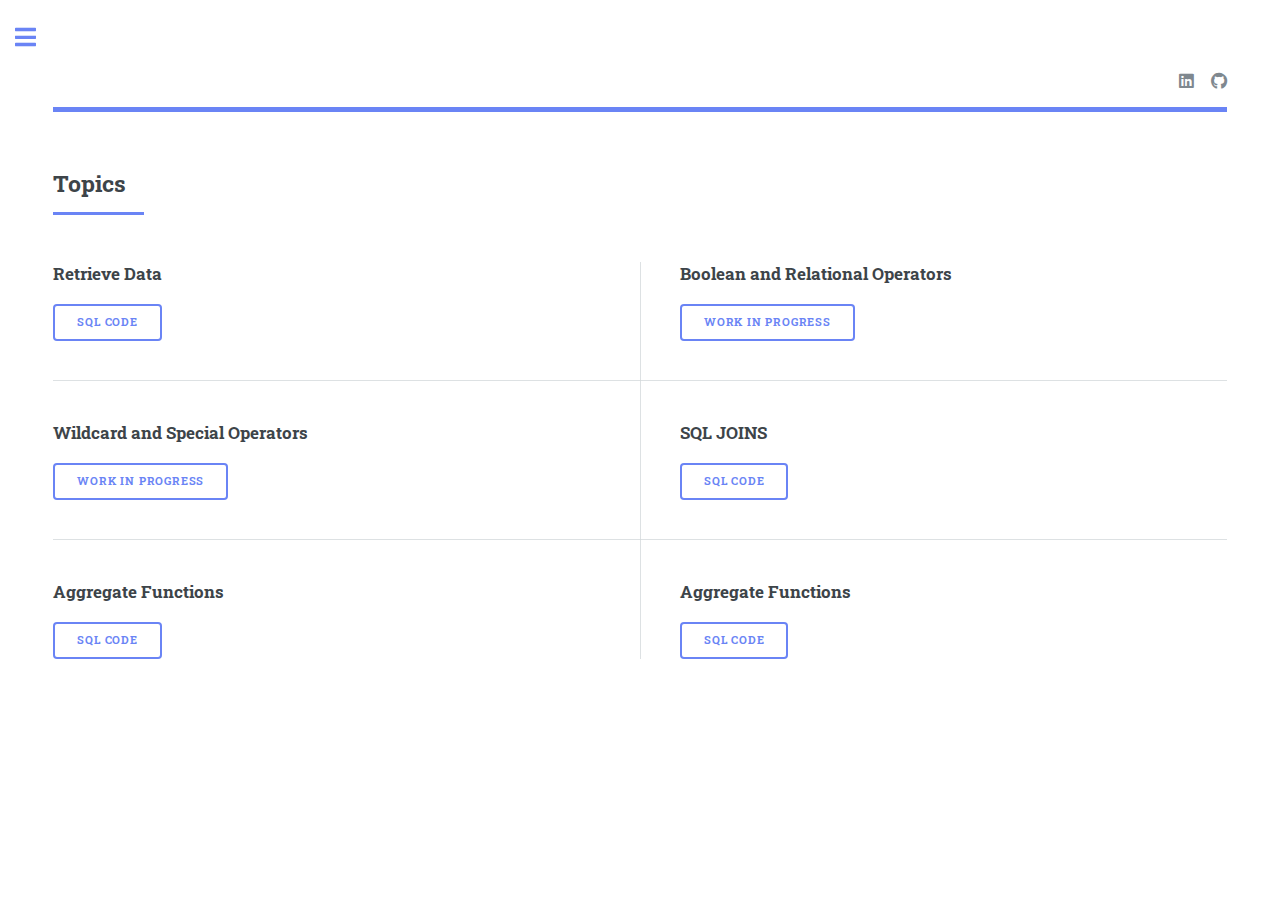
<file: sql.html>
<!DOCTYPE HTML>
<!--
	Editorial by HTML5 UP
	html5up.net | @ajlkn
	Free for personal and commercial use under the CCA 3.0 license (html5up.net/license)
-->
<html>
	<head>
		<title>SQL Practice - Neeraja</title>
		<meta charset="utf-8" />
		<meta name="viewport" content="width=device-width, initial-scale=1, user-scalable=no" />
		<link rel="stylesheet" href="assets/css/main.css" />
	</head>
	<body class="is-preload">

		<!-- Wrapper -->
			<div id="wrapper">

				<!-- Main -->
					<div id="main">
						<div class="inner">

							<!-- Header -->
								<header id="header">
									<ul class="icons">
										<li><a href="https://www.linkedin.com/in/neeraja-debta/" class="icon brands fa-linkedin"><span class="label">LinkedIn</span></a></li>
										<li><a href="https://github.com/nirjadebta/" class="icon brands fa-github"><span class="label">GitHub</span></a></li>
										
									</ul>
								</header>


								<!-- Section -->
								<section>
									<header class="major">
										<h2>Topics</h2>
									</header>
									<div class="posts">
										<article>
											
											<h3>Retrieve Data</h3>
											
											<ul class="actions">
												<li><a href="RetriveData.html" class="button">SQL CODE</a></li>
											</ul>
										</article>
										<article>
											
											<h3>Boolean and Relational Operators</h3>
											
											<ul class="actions">
												<li><a href="#" class="button">WORK IN PROGRESS</a></li>
											</ul>
										</article>
										<article>
										
											<h3>Wildcard and Special Operators</h3>
											
											<ul class="actions">
												<li><a href="#" class="button">WORK IN PROGRESS</a></li>
											</ul>
										</article>
                                        <article>
										
											<h3>SQL JOINS</h3>
											
											<ul class="actions">
												<li><a href="joins.html" class="button">SQL CODE</a></li>
											</ul>
										</article>
										<article>
										    <h3>Aggregate Functions</h3>
											
											<ul class="actions">
												<li><a href="aggregate.html" class="button">SQL CODE</a></li>
											</ul>
										</article>
										<article>
										    <h3>Aggregate Functions</h3>
											
											<ul class="actions">
												<li><a href="sort.html" class="button">SQL CODE</a></li>
											</ul>
										</article>
                                      
										
									</div>
								</section>
						</div>
					</div>

				<!-- Sidebar -->
					<div id="sidebar">
						<div class="inner">

							<!-- Menu -->
								<nav id="menu">
									<header class="major">
										<h2>Menu</h2>
									</header>
									<ul>
										<li><a href="index.html">About Me</a></li>
										<li><a href="projects.html">Projects</a></li>
										<li><a href="skills.html">Skills</a></li>
										
										<li><a href="images/resume/Resume.pdf">Resume</a></li>
				
									</ul>
								</nav>

							<!-- Section -->
								<section>
									<header class="major">
										<h2>Get in touch</h2>
									</header>
									<ul class="contact">
										<li class="icon solid fa-envelope"><a href="#">nirjadebta9@gmail.com</a></li>
										<li class="icon solid fa-phone">(614) 717-3354</li>
										<li class="icon solid fa-home">Franklin University, Columbus</li>
									</ul>
								</section>

							<!-- Footer -->
								<footer id="footer">
									<p class="copyright">&copy; Untitled. All rights reserved. Demo Images: <a href="https://unsplash.com">Unsplash</a>. Design: <a href="https://html5up.net">HTML5 UP</a>.</p>
								</footer>

						</div>
					</div>

			</div>

		<!-- Scripts -->
			<script src="assets/js/jquery.min.js"></script>
			<script src="assets/js/browser.min.js"></script>
			<script src="assets/js/breakpoints.min.js"></script>
			<script src="assets/js/util.js"></script>
			<script src="assets/js/main.js"></script>

	</body>
</html>
</file>
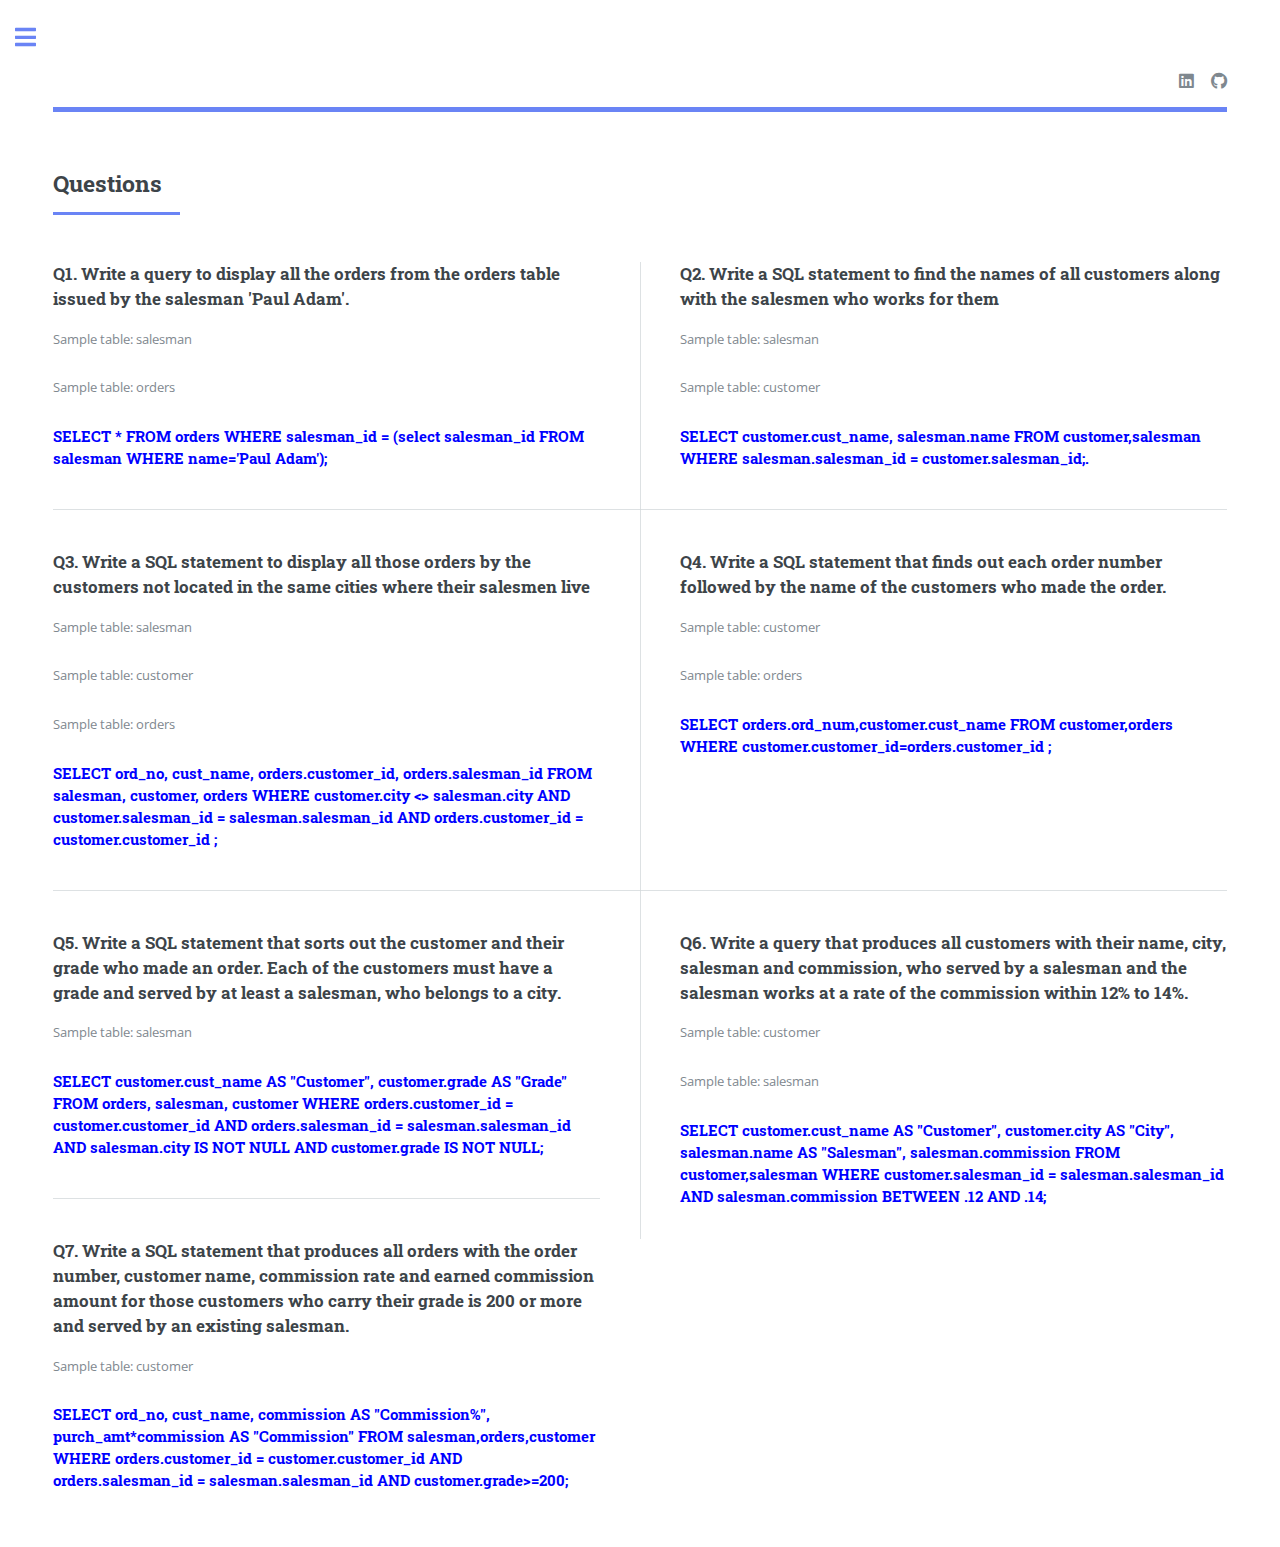
<file: sub.html>
<!DOCTYPE HTML>
<!--
	Editorial by HTML5 UP
	html5up.net | @ajlkn
	Free for personal and commercial use under the CCA 3.0 license (html5up.net/license)
-->
<html>
	<head>
		<title>SQL Learning - Neeraja</title>
		<meta charset="utf-8" />
		<meta name="viewport" content="width=device-width, initial-scale=1, user-scalable=no" />
		<link rel="stylesheet" href="assets/css/main.css" />
	</head>
	<body class="is-preload">

		<!-- Wrapper -->
			<div id="wrapper">

				<!-- Main -->
					<div id="main">
						<div class="inner">

							<!-- Header -->
								<header id="header">
									<ul class="icons">
										<li><a href="https://www.linkedin.com/in/neeraja-debta/" class="icon brands fa-linkedin"><span class="label">LinkedIn</span></a></li>
										<li><a href="https://github.com/nirjadebta/" class="icon brands fa-github"><span class="label">GitHub</span></a></li>
										
									</ul>
								</header>


								<!-- Section -->
								<section>
									<header class="major">
										<h2>Questions</h2>
									</header>
									<div class="posts">
										<article>
											
											<h3>Q1. Write a query to display all the orders from the orders table issued by the salesman 'Paul Adam'. </h3>
											<p>Sample table: salesman</p>
                                            <p>Sample table: orders</p>
                                            <h4 style="color: blue"> 
                                                SELECT * FROM orders WHERE salesman_id = (select salesman_id FROM salesman WHERE name='Paul Adam');</h4>
                                        </article>

                                        <article>
											
											<h3>Q2. Write a SQL statement to find the names of all customers along with the salesmen who works for them</h3>
											<p>Sample table: salesman</p>
                                            <p>Sample table: customer</p>
                                            <h4 style="color: blue"> SELECT customer.cust_name, salesman.name FROM customer,salesman WHERE salesman.salesman_id = customer.salesman_id;.</h4>
                                        </article>
                                        <article>
											
											<h3>Q3. Write a SQL statement to display all those orders by the customers not located in the same cities where their salesmen live</h3>
											<p>Sample table: salesman</p>
											<p>Sample table: customer</p>
											<p>Sample table: orders</p>
                                            <h4 style="color: blue"> SELECT ord_no, cust_name, orders.customer_id, orders.salesman_id FROM salesman, customer, orders WHERE customer.city <> salesman.city AND customer.salesman_id = salesman.salesman_id AND orders.customer_id = customer.customer_id ;</h4>
                                        </article>
                                        <article>
											
											<h3>Q4. Write a SQL statement that finds out each order number followed by the name of the customers who made the order.</h3>
											<p>Sample table: customer</p>
											<p>Sample table: orders</p>
                                            <h4 style="color: blue"> SELECT orders.ord_num,customer.cust_name FROM customer,orders WHERE customer.customer_id=orders.customer_id ;</h4>
                                        </article>

                                        <article>
											
											<h3>Q5. Write a SQL statement that sorts out the customer and their grade who made an order. Each of the customers must have a grade and served by at least a salesman, who belongs to a city.</h3>
											<p>Sample table: salesman</p>
                                            <h4 style="color: blue">SELECT customer.cust_name AS "Customer", customer.grade AS "Grade" FROM orders, salesman, customer WHERE orders.customer_id = customer.customer_id
												AND orders.salesman_id = salesman.salesman_id AND salesman.city IS NOT NULL AND customer.grade IS NOT NULL;</h4>
                                        </article>

                                        <article>
											
											<h3>Q6. Write a query that produces all customers with their name, city, salesman and commission, who served by a salesman and the salesman works at a rate of the commission within 12% to 14%.</h3>
											<p>Sample table: customer</p>

											<p>Sample table: salesman</p>
                                            <h4 style="color: blue"> SELECT customer.cust_name AS "Customer", customer.city AS "City", salesman.name AS "Salesman", salesman.commission FROM customer,salesman
												WHERE customer.salesman_id = salesman.salesman_id AND salesman.commission BETWEEN .12 AND .14;</h4>
                                        </article>

                                        <article>
											
											<h3>Q7. Write a SQL statement that produces all orders with the order number, customer name, commission rate and earned commission amount for those customers who carry their grade is 200 or more and served by an existing salesman.</h3>
											<p>Sample table: customer</p>
                                            <h4 style="color: blue"> SELECT ord_no, cust_name, commission AS "Commission%", purch_amt*commission AS "Commission" FROM salesman,orders,customer WHERE orders.customer_id = customer.customer_id AND orders.salesman_id = salesman.salesman_id AND customer.grade>=200;</h4>
                                        </article>
										
									</div>
								</section>
						</div>
					</div>

				<!-- Sidebar -->
					<div id="sidebar">
						<div class="inner">

							<!-- Menu -->
								<nav id="menu">
									<header class="major">
										<h2>Menu</h2>
									</header>
									<ul>
										<li><a href="index.html">About Me</a></li>
										<li><a href="projects.html">Projects</a></li>
										<li><a href="skills.html">Skills</a></li>
										
										<li><a href="images/resume/Resume.pdf">Resume</a></li>
									
									</ul>
								</nav>

							<!-- Section -->
								<section>
									<header class="major">
										<h2>Get in touch</h2>
									</header>
									<ul class="contact">
										<li class="icon solid fa-envelope"><a href="#">nirjadebta9@gmail.com</a></li>
										<li class="icon solid fa-phone">(614) 717-3354</li>
										<li class="icon solid fa-home">Franklin University, Columbus</li>
									</ul>
								</section>

							<!-- Footer -->
								<footer id="footer">
									<p class="copyright">&copy; Untitled. All rights reserved. Demo Images: <a href="https://unsplash.com">Unsplash</a>. Design: <a href="https://html5up.net">HTML5 UP</a>.</p>
								</footer>

						</div>
					</div>

			</div>

		<!-- Scripts -->
			<script src="assets/js/jquery.min.js"></script>
			<script src="assets/js/browser.min.js"></script>
			<script src="assets/js/breakpoints.min.js"></script>
			<script src="assets/js/util.js"></script>
			<script src="assets/js/main.js"></script>

	</body>
</html>
</file>
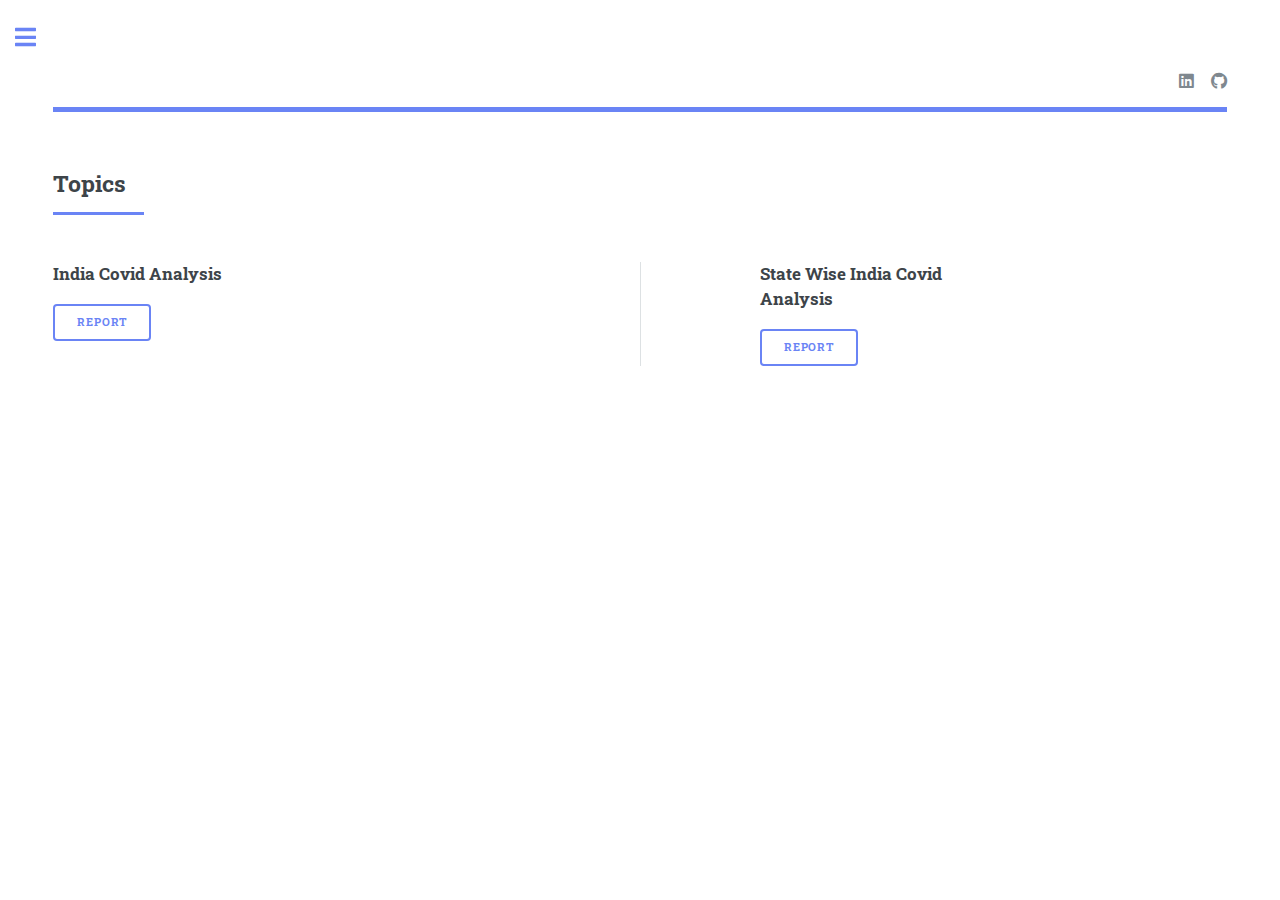
<file: tableau.html>
<!DOCTYPE HTML>
<!--
	Editorial by HTML5 UP
	html5up.net | @ajlkn
	Free for personal and commercial use under the CCA 3.0 license (html5up.net/license)
-->
<html>
	<head>
		<title>Tableau - Neeraja</title>
		<meta charset="utf-8" />
		<meta name="viewport" content="width=device-width, initial-scale=1, user-scalable=no" />
		<link rel="stylesheet" href="assets/css/main.css" />
	</head>
	<body class="is-preload">

		<!-- Wrapper -->
			<div id="wrapper">

				<!-- Main -->
					<div id="main">
						<div class="inner">

							<!-- Header -->
								<header id="header">
									<ul class="icons">
										<li><a href="https://www.linkedin.com/in/neeraja-debta/" class="icon brands fa-linkedin"><span class="label">LinkedIn</span></a></li>
										<li><a href="https://github.com/nirjadebta/" class="icon brands fa-github"><span class="label">GitHub</span></a></li>
										
									</ul>
								</header>


								<!-- Section -->
								<section>
									<header class="major">
										<h2>Topics</h2>
									</header>
									<div class="posts">
										<article>
											
											<h3>India Covid Analysis</h3>
											
											<ul class="actions">
												<li><a href="https://public.tableau.com/profile/neeraja.debta#!/vizhome/covid19INDIAanalysis/Covid19INDIAAnalysis" class="button">Report</a></li>
											</ul>
										</article>
										<article>

                                     
										
                                        <article>
											
                                                <h3>State Wise India Covid Analysis</h3>
                                               
                                                <ul class="actions">
                                                    <li><a href="https://public.tableau.com/profile/neeraja.debta#!/vizhome/covid19INDIA/Covid19IndiaStateWiseAnalysis" class="button">Report</a></li>
                                                </ul>
                                        </article>
                                            
									</div>
								</section>
						</div>
					</div>

				<!-- Sidebar -->
					<div id="sidebar">
						<div class="inner">

							<!-- Menu -->
								<nav id="menu">
									<header class="major">
										<h2>Menu</h2>
									</header>
									<ul>
										<li><a href="index.html">About Me</a></li>
										<li><a href="projects.html">Projects</a></li>
										<li><a href="skills.html">Skills</a></li>
										<li><a href="learning.html">Blogs</a></li>
										<li><a href="images/resume/Resume.pdf">Resume</a></li>
										<li><a href="certifications.html">Certifications</a></li>
									</ul>
								</nav>

							<!-- Section -->
								<section>
									<header class="major">
										<h2>Get in touch</h2>
									</header>
									<ul class="contact">
										<li class="icon solid fa-envelope"><a href="#">nirjadebta9@gmail.com</a></li>
										<li class="icon solid fa-phone">(614) 717-3354</li>
										<li class="icon solid fa-home">Franklin University, Columbus</li>
									</ul>
								</section>

							<!-- Footer -->
								<footer id="footer">
									<p class="copyright">&copy; Untitled. All rights reserved. Demo Images: <a href="https://unsplash.com">Unsplash</a>. Design: <a href="https://html5up.net">HTML5 UP</a>.</p>
								</footer>

						</div>
					</div>

			</div>

		<!-- Scripts -->
			<script src="assets/js/jquery.min.js"></script>
			<script src="assets/js/browser.min.js"></script>
			<script src="assets/js/breakpoints.min.js"></script>
			<script src="assets/js/util.js"></script>
			<script src="assets/js/main.js"></script>

	</body>
</html>
</file>
<file: assets/css/main.css>
@import url(fontawesome-all.min.css);
@import url("https://fonts.googleapis.com/css?family=Open+Sans:400,600,400italic,600italic|Roboto+Slab:400,700");
/*
	Editorial by HTML5 UP
	html5up.net | @ajlkn
	Free for personal and commercial use under the CCA 3.0 license (html5up.net/license)
*/
html, body, div, span, applet, object,
iframe, h1, h2, h3, h4, h5, h6, p, blockquote,
pre, a, abbr, acronym, address, big, cite,
code, del, dfn, em, img, ins, kbd, q, s, samp,
small, strike, strong, sub, sup, tt, var, b,
u, i, center, dl, dt, dd, ol, ul, li, fieldset,
form, label, legend, table, caption, tbody,
tfoot, thead, tr, th, td, article, aside,
canvas, details, embed, figure, figcaption,
footer, header, hgroup, menu, nav, output, ruby,
section, summary, time, mark, audio, video {
  margin: 0;
  padding: 0;
  border: 0;
  font-size: 100%;
  font: inherit;
  vertical-align: baseline; }

article, aside, details, figcaption, figure,
footer, header, hgroup, menu, nav, section {
  display: block; }

body {
  line-height: 1; }

ol, ul {
  list-style: none; }

blockquote, q {
  quotes: none; }
  blockquote:before, blockquote:after, q:before, q:after {
    content: '';
    content: none; }

table {
  border-collapse: collapse;
  border-spacing: 0; }

body {
  -webkit-text-size-adjust: none; }

mark {
  background-color: transparent;
  color: inherit; }

input::-moz-focus-inner {
  border: 0;
  padding: 0; }

input, select, textarea {
  -moz-appearance: none;
  -webkit-appearance: none;
  -ms-appearance: none;
  appearance: none; }

/* Basic */
@-ms-viewport {
  width: device-width; }

body {
  -ms-overflow-style: scrollbar; }

@media screen and (max-width: 480px) {
  html, body {
    min-width: 320px; } }

html {
  box-sizing: border-box; }

*, *:before, *:after {
  box-sizing: inherit; }

body {
  background: #ffffff; }
  body.is-preload *, body.is-preload *:before, body.is-preload *:after, body.is-resizing *, body.is-resizing *:before, body.is-resizing *:after {
    -moz-animation: none !important;
    -webkit-animation: none !important;
    -ms-animation: none !important;
    animation: none !important;
    -moz-transition: none !important;
    -webkit-transition: none !important;
    -ms-transition: none !important;
    transition: none !important; }

/* Type */
body, input, select, textarea {
  color: #7f888f;
  font-family: "Open Sans", sans-serif;
  font-size: 13pt;
  font-weight: 400;
  line-height: 1.65; }
  @media screen and (max-width: 1680px) {
    body, input, select, textarea {
      font-size: 11pt; } }
  @media screen and (max-width: 1280px) {
    body, input, select, textarea {
      font-size: 10pt; } }
  @media screen and (max-width: 360px) {
    body, input, select, textarea {
      font-size: 9pt; } }

a {
  -moz-transition: color 0.2s ease-in-out, border-bottom-color 0.2s ease-in-out;
  -webkit-transition: color 0.2s ease-in-out, border-bottom-color 0.2s ease-in-out;
  -ms-transition: color 0.2s ease-in-out, border-bottom-color 0.2s ease-in-out;
  transition: color 0.2s ease-in-out, border-bottom-color 0.2s ease-in-out;
  border-bottom: dotted 1px;
  color: #6a84f5;
  text-decoration: none; }
  a:hover {
    border-bottom-color: #6a84f5;
    color: #6a84f5 !important; }
    a:hover strong {
      color: inherit; }

strong, b {
  color: #3d4449;
  font-weight: 600; }

em, i {
  font-style: italic; }

p {
  margin: 0 0 2em 0; }

h1, h2, h3, h4, h5, h6 {
  color: #3d4449;
  font-family: "Roboto Slab", serif;
  font-weight: 700;
  line-height: 1.5;
  margin: 0 0 1em 0; }
  h1 a, h2 a, h3 a, h4 a, h5 a, h6 a {
    color: inherit;
    text-decoration: none;
    border-bottom: 0; }

h1 {
  font-size: 4em;
  margin: 0 0 0.5em 0;
  line-height: 1.3; }

h2 {
  font-size: 1.75em; }

h3 {
  font-size: 1.25em; }

h4 {
  font-size: 1.1em; }

h5 {
  font-size: 0.9em; }

h6 {
  font-size: 0.7em; }

@media screen and (max-width: 1680px) {
  h1 {
    font-size: 3.5em; } }

@media screen and (max-width: 980px) {
  h1 {
    font-size: 3.25em; } }

@media screen and (max-width: 736px) {
  h1 {
    font-size: 2em;
    line-height: 1.4; }
  h2 {
    font-size: 1.5em; } }

sub {
  font-size: 0.8em;
  position: relative;
  top: 0.5em; }

sup {
  font-size: 0.8em;
  position: relative;
  top: -0.5em; }

blockquote {
  border-left: solid 3px rgba(210, 215, 217, 0.75);
  font-style: italic;
  margin: 0 0 2em 0;
  padding: 0.5em 0 0.5em 2em; }

code {
  background: rgba(230, 235, 237, 0.25);
  border-radius: 0.375em;
  border: solid 1px rgba(210, 215, 217, 0.75);
  font-family: "Courier New", monospace;
  font-size: 0.9em;
  margin: 0 0.25em;
  padding: 0.25em 0.65em; }

pre {
  -webkit-overflow-scrolling: touch;
  font-family: "Courier New", monospace;
  font-size: 0.9em;
  margin: 0 0 2em 0; }
  pre code {
    display: block;
    line-height: 1.75;
    padding: 1em 1.5em;
    overflow-x: auto; }

hr {
  border: 0;
  border-bottom: solid 1px rgba(210, 215, 217, 0.75);
  margin: 2em 0; }
  hr.major {
    margin: 3em 0; }

.align-left {
  text-align: left; }

.align-center {
  text-align: center; }

.align-right {
  text-align: right; }

/* Row */
.row {
  display: flex;
  flex-wrap: wrap;
  box-sizing: border-box;
  align-items: stretch; }
  .row > * {
    box-sizing: border-box; }
  .row.gtr-uniform > * > :last-child {
    margin-bottom: 0; }
  .row.aln-left {
    justify-content: flex-start; }
  .row.aln-center {
    justify-content: center; }
  .row.aln-right {
    justify-content: flex-end; }
  .row.aln-top {
    align-items: flex-start; }
  .row.aln-middle {
    align-items: center; }
  .row.aln-bottom {
    align-items: flex-end; }
  .row > .imp {
    order: -1; }
  .row > .col-1 {
    width: 8.33333%; }
  .row > .off-1 {
    margin-left: 8.33333%; }
  .row > .col-2 {
    width: 16.66667%; }
  .row > .off-2 {
    margin-left: 16.66667%; }
  .row > .col-3 {
    width: 25%; }
  .row > .off-3 {
    margin-left: 25%; }
  .row > .col-4 {
    width: 33.33333%; }
  .row > .off-4 {
    margin-left: 33.33333%; }
  .row > .col-5 {
    width: 41.66667%; }
  .row > .off-5 {
    margin-left: 41.66667%; }
  .row > .col-6 {
    width: 50%; }
  .row > .off-6 {
    margin-left: 50%; }
  .row > .col-7 {
    width: 58.33333%; }
  .row > .off-7 {
    margin-left: 58.33333%; }
  .row > .col-8 {
    width: 66.66667%; }
  .row > .off-8 {
    margin-left: 66.66667%; }
  .row > .col-9 {
    width: 75%; }
  .row > .off-9 {
    margin-left: 75%; }
  .row > .col-10 {
    width: 83.33333%; }
  .row > .off-10 {
    margin-left: 83.33333%; }
  .row > .col-11 {
    width: 91.66667%; }
  .row > .off-11 {
    margin-left: 91.66667%; }
  .row > .col-12 {
    width: 100%; }
  .row > .off-12 {
    margin-left: 100%; }
  .row.gtr-0 {
    margin-top: 0;
    margin-left: 0em; }
    .row.gtr-0 > * {
      padding: 0 0 0 0em; }
    .row.gtr-0.gtr-uniform {
      margin-top: 0em; }
      .row.gtr-0.gtr-uniform > * {
        padding-top: 0em; }
  .row.gtr-25 {
    margin-top: 0;
    margin-left: -0.375em; }
    .row.gtr-25 > * {
      padding: 0 0 0 0.375em; }
    .row.gtr-25.gtr-uniform {
      margin-top: -0.375em; }
      .row.gtr-25.gtr-uniform > * {
        padding-top: 0.375em; }
  .row.gtr-50 {
    margin-top: 0;
    margin-left: -0.75em; }
    .row.gtr-50 > * {
      padding: 0 0 0 0.75em; }
    .row.gtr-50.gtr-uniform {
      margin-top: -0.75em; }
      .row.gtr-50.gtr-uniform > * {
        padding-top: 0.75em; }
  .row {
    margin-top: 0;
    margin-left: -1.5em; }
    .row > * {
      padding: 0 0 0 1.5em; }
    .row.gtr-uniform {
      margin-top: -1.5em; }
      .row.gtr-uniform > * {
        padding-top: 1.5em; }
  .row.gtr-150 {
    margin-top: 0;
    margin-left: -2.25em; }
    .row.gtr-150 > * {
      padding: 0 0 0 2.25em; }
    .row.gtr-150.gtr-uniform {
      margin-top: -2.25em; }
      .row.gtr-150.gtr-uniform > * {
        padding-top: 2.25em; }
  .row.gtr-200 {
    margin-top: 0;
    margin-left: -3em; }
    .row.gtr-200 > * {
      padding: 0 0 0 3em; }
    .row.gtr-200.gtr-uniform {
      margin-top: -3em; }
      .row.gtr-200.gtr-uniform > * {
        padding-top: 3em; }
  @media screen and (max-width: 1680px) {
    .row {
      display: flex;
      flex-wrap: wrap;
      box-sizing: border-box;
      align-items: stretch; }
      .row > * {
        box-sizing: border-box; }
      .row.gtr-uniform > * > :last-child {
        margin-bottom: 0; }
      .row.aln-left {
        justify-content: flex-start; }
      .row.aln-center {
        justify-content: center; }
      .row.aln-right {
        justify-content: flex-end; }
      .row.aln-top {
        align-items: flex-start; }
      .row.aln-middle {
        align-items: center; }
      .row.aln-bottom {
        align-items: flex-end; }
      .row > .imp-xlarge {
        order: -1; }
      .row > .col-1-xlarge {
        width: 8.33333%; }
      .row > .off-1-xlarge {
        margin-left: 8.33333%; }
      .row > .col-2-xlarge {
        width: 16.66667%; }
      .row > .off-2-xlarge {
        margin-left: 16.66667%; }
      .row > .col-3-xlarge {
        width: 25%; }
      .row > .off-3-xlarge {
        margin-left: 25%; }
      .row > .col-4-xlarge {
        width: 33.33333%; }
      .row > .off-4-xlarge {
        margin-left: 33.33333%; }
      .row > .col-5-xlarge {
        width: 41.66667%; }
      .row > .off-5-xlarge {
        margin-left: 41.66667%; }
      .row > .col-6-xlarge {
        width: 50%; }
      .row > .off-6-xlarge {
        margin-left: 50%; }
      .row > .col-7-xlarge {
        width: 58.33333%; }
      .row > .off-7-xlarge {
        margin-left: 58.33333%; }
      .row > .col-8-xlarge {
        width: 66.66667%; }
      .row > .off-8-xlarge {
        margin-left: 66.66667%; }
      .row > .col-9-xlarge {
        width: 75%; }
      .row > .off-9-xlarge {
        margin-left: 75%; }
      .row > .col-10-xlarge {
        width: 83.33333%; }
      .row > .off-10-xlarge {
        margin-left: 83.33333%; }
      .row > .col-11-xlarge {
        width: 91.66667%; }
      .row > .off-11-xlarge {
        margin-left: 91.66667%; }
      .row > .col-12-xlarge {
        width: 100%; }
      .row > .off-12-xlarge {
        margin-left: 100%; }
      .row.gtr-0 {
        margin-top: 0;
        margin-left: 0em; }
        .row.gtr-0 > * {
          padding: 0 0 0 0em; }
        .row.gtr-0.gtr-uniform {
          margin-top: 0em; }
          .row.gtr-0.gtr-uniform > * {
            padding-top: 0em; }
      .row.gtr-25 {
        margin-top: 0;
        margin-left: -0.375em; }
        .row.gtr-25 > * {
          padding: 0 0 0 0.375em; }
        .row.gtr-25.gtr-uniform {
          margin-top: -0.375em; }
          .row.gtr-25.gtr-uniform > * {
            padding-top: 0.375em; }
      .row.gtr-50 {
        margin-top: 0;
        margin-left: -0.75em; }
        .row.gtr-50 > * {
          padding: 0 0 0 0.75em; }
        .row.gtr-50.gtr-uniform {
          margin-top: -0.75em; }
          .row.gtr-50.gtr-uniform > * {
            padding-top: 0.75em; }
      .row {
        margin-top: 0;
        margin-left: -1.5em; }
        .row > * {
          padding: 0 0 0 1.5em; }
        .row.gtr-uniform {
          margin-top: -1.5em; }
          .row.gtr-uniform > * {
            padding-top: 1.5em; }
      .row.gtr-150 {
        margin-top: 0;
        margin-left: -2.25em; }
        .row.gtr-150 > * {
          padding: 0 0 0 2.25em; }
        .row.gtr-150.gtr-uniform {
          margin-top: -2.25em; }
          .row.gtr-150.gtr-uniform > * {
            padding-top: 2.25em; }
      .row.gtr-200 {
        margin-top: 0;
        margin-left: -3em; }
        .row.gtr-200 > * {
          padding: 0 0 0 3em; }
        .row.gtr-200.gtr-uniform {
          margin-top: -3em; }
          .row.gtr-200.gtr-uniform > * {
            padding-top: 3em; } }
  @media screen and (max-width: 1280px) {
    .row {
      display: flex;
      flex-wrap: wrap;
      box-sizing: border-box;
      align-items: stretch; }
      .row > * {
        box-sizing: border-box; }
      .row.gtr-uniform > * > :last-child {
        margin-bottom: 0; }
      .row.aln-left {
        justify-content: flex-start; }
      .row.aln-center {
        justify-content: center; }
      .row.aln-right {
        justify-content: flex-end; }
      .row.aln-top {
        align-items: flex-start; }
      .row.aln-middle {
        align-items: center; }
      .row.aln-bottom {
        align-items: flex-end; }
      .row > .imp-large {
        order: -1; }
      .row > .col-1-large {
        width: 8.33333%; }
      .row > .off-1-large {
        margin-left: 8.33333%; }
      .row > .col-2-large {
        width: 16.66667%; }
      .row > .off-2-large {
        margin-left: 16.66667%; }
      .row > .col-3-large {
        width: 25%; }
      .row > .off-3-large {
        margin-left: 25%; }
      .row > .col-4-large {
        width: 33.33333%; }
      .row > .off-4-large {
        margin-left: 33.33333%; }
      .row > .col-5-large {
        width: 41.66667%; }
      .row > .off-5-large {
        margin-left: 41.66667%; }
      .row > .col-6-large {
        width: 50%; }
      .row > .off-6-large {
        margin-left: 50%; }
      .row > .col-7-large {
        width: 58.33333%; }
      .row > .off-7-large {
        margin-left: 58.33333%; }
      .row > .col-8-large {
        width: 66.66667%; }
      .row > .off-8-large {
        margin-left: 66.66667%; }
      .row > .col-9-large {
        width: 75%; }
      .row > .off-9-large {
        margin-left: 75%; }
      .row > .col-10-large {
        width: 83.33333%; }
      .row > .off-10-large {
        margin-left: 83.33333%; }
      .row > .col-11-large {
        width: 91.66667%; }
      .row > .off-11-large {
        margin-left: 91.66667%; }
      .row > .col-12-large {
        width: 100%; }
      .row > .off-12-large {
        margin-left: 100%; }
      .row.gtr-0 {
        margin-top: 0;
        margin-left: 0em; }
        .row.gtr-0 > * {
          padding: 0 0 0 0em; }
        .row.gtr-0.gtr-uniform {
          margin-top: 0em; }
          .row.gtr-0.gtr-uniform > * {
            padding-top: 0em; }
      .row.gtr-25 {
        margin-top: 0;
        margin-left: -0.375em; }
        .row.gtr-25 > * {
          padding: 0 0 0 0.375em; }
        .row.gtr-25.gtr-uniform {
          margin-top: -0.375em; }
          .row.gtr-25.gtr-uniform > * {
            padding-top: 0.375em; }
      .row.gtr-50 {
        margin-top: 0;
        margin-left: -0.75em; }
        .row.gtr-50 > * {
          padding: 0 0 0 0.75em; }
        .row.gtr-50.gtr-uniform {
          margin-top: -0.75em; }
          .row.gtr-50.gtr-uniform > * {
            padding-top: 0.75em; }
      .row {
        margin-top: 0;
        margin-left: -1.5em; }
        .row > * {
          padding: 0 0 0 1.5em; }
        .row.gtr-uniform {
          margin-top: -1.5em; }
          .row.gtr-uniform > * {
            padding-top: 1.5em; }
      .row.gtr-150 {
        margin-top: 0;
        margin-left: -2.25em; }
        .row.gtr-150 > * {
          padding: 0 0 0 2.25em; }
        .row.gtr-150.gtr-uniform {
          margin-top: -2.25em; }
          .row.gtr-150.gtr-uniform > * {
            padding-top: 2.25em; }
      .row.gtr-200 {
        margin-top: 0;
        margin-left: -3em; }
        .row.gtr-200 > * {
          padding: 0 0 0 3em; }
        .row.gtr-200.gtr-uniform {
          margin-top: -3em; }
          .row.gtr-200.gtr-uniform > * {
            padding-top: 3em; } }
  @media screen and (max-width: 980px) {
    .row {
      display: flex;
      flex-wrap: wrap;
      box-sizing: border-box;
      align-items: stretch; }
      .row > * {
        box-sizing: border-box; }
      .row.gtr-uniform > * > :last-child {
        margin-bottom: 0; }
      .row.aln-left {
        justify-content: flex-start; }
      .row.aln-center {
        justify-content: center; }
      .row.aln-right {
        justify-content: flex-end; }
      .row.aln-top {
        align-items: flex-start; }
      .row.aln-middle {
        align-items: center; }
      .row.aln-bottom {
        align-items: flex-end; }
      .row > .imp-medium {
        order: -1; }
      .row > .col-1-medium {
        width: 8.33333%; }
      .row > .off-1-medium {
        margin-left: 8.33333%; }
      .row > .col-2-medium {
        width: 16.66667%; }
      .row > .off-2-medium {
        margin-left: 16.66667%; }
      .row > .col-3-medium {
        width: 25%; }
      .row > .off-3-medium {
        margin-left: 25%; }
      .row > .col-4-medium {
        width: 33.33333%; }
      .row > .off-4-medium {
        margin-left: 33.33333%; }
      .row > .col-5-medium {
        width: 41.66667%; }
      .row > .off-5-medium {
        margin-left: 41.66667%; }
      .row > .col-6-medium {
        width: 50%; }
      .row > .off-6-medium {
        margin-left: 50%; }
      .row > .col-7-medium {
        width: 58.33333%; }
      .row > .off-7-medium {
        margin-left: 58.33333%; }
      .row > .col-8-medium {
        width: 66.66667%; }
      .row > .off-8-medium {
        margin-left: 66.66667%; }
      .row > .col-9-medium {
        width: 75%; }
      .row > .off-9-medium {
        margin-left: 75%; }
      .row > .col-10-medium {
        width: 83.33333%; }
      .row > .off-10-medium {
        margin-left: 83.33333%; }
      .row > .col-11-medium {
        width: 91.66667%; }
      .row > .off-11-medium {
        margin-left: 91.66667%; }
      .row > .col-12-medium {
        width: 100%; }
      .row > .off-12-medium {
        margin-left: 100%; }
      .row.gtr-0 {
        margin-top: 0;
        margin-left: 0em; }
        .row.gtr-0 > * {
          padding: 0 0 0 0em; }
        .row.gtr-0.gtr-uniform {
          margin-top: 0em; }
          .row.gtr-0.gtr-uniform > * {
            padding-top: 0em; }
      .row.gtr-25 {
        margin-top: 0;
        margin-left: -0.375em; }
        .row.gtr-25 > * {
          padding: 0 0 0 0.375em; }
        .row.gtr-25.gtr-uniform {
          margin-top: -0.375em; }
          .row.gtr-25.gtr-uniform > * {
            padding-top: 0.375em; }
      .row.gtr-50 {
        margin-top: 0;
        margin-left: -0.75em; }
        .row.gtr-50 > * {
          padding: 0 0 0 0.75em; }
        .row.gtr-50.gtr-uniform {
          margin-top: -0.75em; }
          .row.gtr-50.gtr-uniform > * {
            padding-top: 0.75em; }
      .row {
        margin-top: 0;
        margin-left: -1.5em; }
        .row > * {
          padding: 0 0 0 1.5em; }
        .row.gtr-uniform {
          margin-top: -1.5em; }
          .row.gtr-uniform > * {
            padding-top: 1.5em; }
      .row.gtr-150 {
        margin-top: 0;
        margin-left: -2.25em; }
        .row.gtr-150 > * {
          padding: 0 0 0 2.25em; }
        .row.gtr-150.gtr-uniform {
          margin-top: -2.25em; }
          .row.gtr-150.gtr-uniform > * {
            padding-top: 2.25em; }
      .row.gtr-200 {
        margin-top: 0;
        margin-left: -3em; }
        .row.gtr-200 > * {
          padding: 0 0 0 3em; }
        .row.gtr-200.gtr-uniform {
          margin-top: -3em; }
          .row.gtr-200.gtr-uniform > * {
            padding-top: 3em; } }
  @media screen and (max-width: 736px) {
    .row {
      display: flex;
      flex-wrap: wrap;
      box-sizing: border-box;
      align-items: stretch; }
      .row > * {
        box-sizing: border-box; }
      .row.gtr-uniform > * > :last-child {
        margin-bottom: 0; }
      .row.aln-left {
        justify-content: flex-start; }
      .row.aln-center {
        justify-content: center; }
      .row.aln-right {
        justify-content: flex-end; }
      .row.aln-top {
        align-items: flex-start; }
      .row.aln-middle {
        align-items: center; }
      .row.aln-bottom {
        align-items: flex-end; }
      .row > .imp-small {
        order: -1; }
      .row > .col-1-small {
        width: 8.33333%; }
      .row > .off-1-small {
        margin-left: 8.33333%; }
      .row > .col-2-small {
        width: 16.66667%; }
      .row > .off-2-small {
        margin-left: 16.66667%; }
      .row > .col-3-small {
        width: 25%; }
      .row > .off-3-small {
        margin-left: 25%; }
      .row > .col-4-small {
        width: 33.33333%; }
      .row > .off-4-small {
        margin-left: 33.33333%; }
      .row > .col-5-small {
        width: 41.66667%; }
      .row > .off-5-small {
        margin-left: 41.66667%; }
      .row > .col-6-small {
        width: 50%; }
      .row > .off-6-small {
        margin-left: 50%; }
      .row > .col-7-small {
        width: 58.33333%; }
      .row > .off-7-small {
        margin-left: 58.33333%; }
      .row > .col-8-small {
        width: 66.66667%; }
      .row > .off-8-small {
        margin-left: 66.66667%; }
      .row > .col-9-small {
        width: 75%; }
      .row > .off-9-small {
        margin-left: 75%; }
      .row > .col-10-small {
        width: 83.33333%; }
      .row > .off-10-small {
        margin-left: 83.33333%; }
      .row > .col-11-small {
        width: 91.66667%; }
      .row > .off-11-small {
        margin-left: 91.66667%; }
      .row > .col-12-small {
        width: 100%; }
      .row > .off-12-small {
        margin-left: 100%; }
      .row.gtr-0 {
        margin-top: 0;
        margin-left: 0em; }
        .row.gtr-0 > * {
          padding: 0 0 0 0em; }
        .row.gtr-0.gtr-uniform {
          margin-top: 0em; }
          .row.gtr-0.gtr-uniform > * {
            padding-top: 0em; }
      .row.gtr-25 {
        margin-top: 0;
        margin-left: -0.375em; }
        .row.gtr-25 > * {
          padding: 0 0 0 0.375em; }
        .row.gtr-25.gtr-uniform {
          margin-top: -0.375em; }
          .row.gtr-25.gtr-uniform > * {
            padding-top: 0.375em; }
      .row.gtr-50 {
        margin-top: 0;
        margin-left: -0.75em; }
        .row.gtr-50 > * {
          padding: 0 0 0 0.75em; }
        .row.gtr-50.gtr-uniform {
          margin-top: -0.75em; }
          .row.gtr-50.gtr-uniform > * {
            padding-top: 0.75em; }
      .row {
        margin-top: 0;
        margin-left: -1.5em; }
        .row > * {
          padding: 0 0 0 1.5em; }
        .row.gtr-uniform {
          margin-top: -1.5em; }
          .row.gtr-uniform > * {
            padding-top: 1.5em; }
      .row.gtr-150 {
        margin-top: 0;
        margin-left: -2.25em; }
        .row.gtr-150 > * {
          padding: 0 0 0 2.25em; }
        .row.gtr-150.gtr-uniform {
          margin-top: -2.25em; }
          .row.gtr-150.gtr-uniform > * {
            padding-top: 2.25em; }
      .row.gtr-200 {
        margin-top: 0;
        margin-left: -3em; }
        .row.gtr-200 > * {
          padding: 0 0 0 3em; }
        .row.gtr-200.gtr-uniform {
          margin-top: -3em; }
          .row.gtr-200.gtr-uniform > * {
            padding-top: 3em; } }
  @media screen and (max-width: 480px) {
    .row {
      display: flex;
      flex-wrap: wrap;
      box-sizing: border-box;
      align-items: stretch; }
      .row > * {
        box-sizing: border-box; }
      .row.gtr-uniform > * > :last-child {
        margin-bottom: 0; }
      .row.aln-left {
        justify-content: flex-start; }
      .row.aln-center {
        justify-content: center; }
      .row.aln-right {
        justify-content: flex-end; }
      .row.aln-top {
        align-items: flex-start; }
      .row.aln-middle {
        align-items: center; }
      .row.aln-bottom {
        align-items: flex-end; }
      .row > .imp-xsmall {
        order: -1; }
      .row > .col-1-xsmall {
        width: 8.33333%; }
      .row > .off-1-xsmall {
        margin-left: 8.33333%; }
      .row > .col-2-xsmall {
        width: 16.66667%; }
      .row > .off-2-xsmall {
        margin-left: 16.66667%; }
      .row > .col-3-xsmall {
        width: 25%; }
      .row > .off-3-xsmall {
        margin-left: 25%; }
      .row > .col-4-xsmall {
        width: 33.33333%; }
      .row > .off-4-xsmall {
        margin-left: 33.33333%; }
      .row > .col-5-xsmall {
        width: 41.66667%; }
      .row > .off-5-xsmall {
        margin-left: 41.66667%; }
      .row > .col-6-xsmall {
        width: 50%; }
      .row > .off-6-xsmall {
        margin-left: 50%; }
      .row > .col-7-xsmall {
        width: 58.33333%; }
      .row > .off-7-xsmall {
        margin-left: 58.33333%; }
      .row > .col-8-xsmall {
        width: 66.66667%; }
      .row > .off-8-xsmall {
        margin-left: 66.66667%; }
      .row > .col-9-xsmall {
        width: 75%; }
      .row > .off-9-xsmall {
        margin-left: 75%; }
      .row > .col-10-xsmall {
        width: 83.33333%; }
      .row > .off-10-xsmall {
        margin-left: 83.33333%; }
      .row > .col-11-xsmall {
        width: 91.66667%; }
      .row > .off-11-xsmall {
        margin-left: 91.66667%; }
      .row > .col-12-xsmall {
        width: 100%; }
      .row > .off-12-xsmall {
        margin-left: 100%; }
      .row.gtr-0 {
        margin-top: 0;
        margin-left: 0em; }
        .row.gtr-0 > * {
          padding: 0 0 0 0em; }
        .row.gtr-0.gtr-uniform {
          margin-top: 0em; }
          .row.gtr-0.gtr-uniform > * {
            padding-top: 0em; }
      .row.gtr-25 {
        margin-top: 0;
        margin-left: -0.375em; }
        .row.gtr-25 > * {
          padding: 0 0 0 0.375em; }
        .row.gtr-25.gtr-uniform {
          margin-top: -0.375em; }
          .row.gtr-25.gtr-uniform > * {
            padding-top: 0.375em; }
      .row.gtr-50 {
        margin-top: 0;
        margin-left: -0.75em; }
        .row.gtr-50 > * {
          padding: 0 0 0 0.75em; }
        .row.gtr-50.gtr-uniform {
          margin-top: -0.75em; }
          .row.gtr-50.gtr-uniform > * {
            padding-top: 0.75em; }
      .row {
        margin-top: 0;
        margin-left: -1.5em; }
        .row > * {
          padding: 0 0 0 1.5em; }
        .row.gtr-uniform {
          margin-top: -1.5em; }
          .row.gtr-uniform > * {
            padding-top: 1.5em; }
      .row.gtr-150 {
        margin-top: 0;
        margin-left: -2.25em; }
        .row.gtr-150 > * {
          padding: 0 0 0 2.25em; }
        .row.gtr-150.gtr-uniform {
          margin-top: -2.25em; }
          .row.gtr-150.gtr-uniform > * {
            padding-top: 2.25em; }
      .row.gtr-200 {
        margin-top: 0;
        margin-left: -3em; }
        .row.gtr-200 > * {
          padding: 0 0 0 3em; }
        .row.gtr-200.gtr-uniform {
          margin-top: -3em; }
          .row.gtr-200.gtr-uniform > * {
            padding-top: 3em; } }

/* Section/Article */
section.special, article.special {
  text-align: center; }

header p {
  font-family: "Roboto Slab", serif;
  font-size: 1em;
  font-weight: 400;
  letter-spacing: 0.075em;
  margin-top: -0.5em;
  text-transform: uppercase; }

header.major > :last-child {
  border-bottom: solid 3px #6a84f5;
  display: inline-block;
  margin: 0 0 2em 0;
  padding: 0 0.75em 0.5em 0; }

header.main > :last-child {
  margin: 0 0 1em 0; }

/* Form */
form {
  margin: 0 0 2em 0; }

label {
  color: #3d4449;
  display: block;
  font-size: 0.9em;
  font-weight: 600;
  margin: 0 0 1em 0; }

input[type="text"],
input[type="password"],
input[type="email"],
input[type="tel"],
input[type="search"],
input[type="url"],
select,
textarea {
  -moz-appearance: none;
  -webkit-appearance: none;
  -ms-appearance: none;
  appearance: none;
  background: #ffffff;
  border-radius: 0.375em;
  border: none;
  border: solid 1px rgba(210, 215, 217, 0.75);
  color: inherit;
  display: block;
  outline: 0;
  padding: 0 1em;
  text-decoration: none;
  width: 100%; }
  input[type="text"]:invalid,
  input[type="password"]:invalid,
  input[type="email"]:invalid,
  input[type="tel"]:invalid,
  input[type="search"]:invalid,
  input[type="url"]:invalid,
  select:invalid,
  textarea:invalid {
    box-shadow: none; }
  input[type="text"]:focus,
  input[type="password"]:focus,
  input[type="email"]:focus,
  input[type="tel"]:focus,
  input[type="search"]:focus,
  input[type="url"]:focus,
  select:focus,
  textarea:focus {
    border-color: #6a84f5;
    box-shadow: 0 0 0 1px #6a84f5; }

select {
  background-image: url("data:image/svg+xml;charset=utf8,%3Csvg xmlns='http://www.w3.org/2000/svg' width='40' height='40' preserveAspectRatio='none' viewBox='0 0 40 40'%3E%3Cpath d='M9.4,12.3l10.4,10.4l10.4-10.4c0.2-0.2,0.5-0.4,0.9-0.4c0.3,0,0.6,0.1,0.9,0.4l3.3,3.3c0.2,0.2,0.4,0.5,0.4,0.9 c0,0.4-0.1,0.6-0.4,0.9L20.7,31.9c-0.2,0.2-0.5,0.4-0.9,0.4c-0.3,0-0.6-0.1-0.9-0.4L4.3,17.3c-0.2-0.2-0.4-0.5-0.4-0.9 c0-0.4,0.1-0.6,0.4-0.9l3.3-3.3c0.2-0.2,0.5-0.4,0.9-0.4S9.1,12.1,9.4,12.3z' fill='rgba(210, 215, 217, 0.75)' /%3E%3C/svg%3E");
  background-size: 1.25em;
  background-repeat: no-repeat;
  background-position: calc(100% - 1em) center;
  height: 2.75em;
  padding-right: 2.75em;
  text-overflow: ellipsis; }
  select option {
    color: #3d4449;
    background: #ffffff; }
  select:focus::-ms-value {
    background-color: transparent; }
  select::-ms-expand {
    display: none; }

input[type="text"],
input[type="password"],
input[type="email"],
input[type="tel"],
input[type="search"],
input[type="url"],
select {
  height: 2.75em; }

textarea {
  padding: 0.75em 1em; }

input[type="checkbox"],
input[type="radio"] {
  -moz-appearance: none;
  -webkit-appearance: none;
  -ms-appearance: none;
  appearance: none;
  display: block;
  float: left;
  margin-right: -2em;
  opacity: 0;
  width: 1em;
  z-index: -1; }
  input[type="checkbox"] + label,
  input[type="radio"] + label {
    text-decoration: none;
    color: #7f888f;
    cursor: pointer;
    display: inline-block;
    font-size: 1em;
    font-weight: 400;
    padding-left: 2.4em;
    padding-right: 0.75em;
    position: relative; }
    input[type="checkbox"] + label:before,
    input[type="radio"] + label:before {
      -moz-osx-font-smoothing: grayscale;
      -webkit-font-smoothing: antialiased;
      display: inline-block;
      font-style: normal;
      font-variant: normal;
      text-rendering: auto;
      line-height: 1;
      text-transform: none !important;
      font-family: 'Font Awesome 5 Free';
      font-weight: 900; }
    input[type="checkbox"] + label:before,
    input[type="radio"] + label:before {
      background: #ffffff;
      border-radius: 0.375em;
      border: solid 1px rgba(210, 215, 217, 0.75);
      content: '';
      display: inline-block;
      font-size: 0.8em;
      height: 2.0625em;
      left: 0;
      line-height: 2.0625em;
      position: absolute;
      text-align: center;
      top: 0;
      width: 2.0625em; }
  input[type="checkbox"]:checked + label:before,
  input[type="radio"]:checked + label:before {
    background: #3d4449;
    border-color: #3d4449;
    color: #ffffff;
    content: '\f00c'; }
  input[type="checkbox"]:focus + label:before,
  input[type="radio"]:focus + label:before {
    border-color: #6a84f5;
    box-shadow: 0 0 0 1px #6a84f5; }

input[type="checkbox"] + label:before {
  border-radius: 0.375em; }

input[type="radio"] + label:before {
  border-radius: 100%; }

::-webkit-input-placeholder {
  color: #9fa3a6 !important;
  opacity: 1.0; }

:-moz-placeholder {
  color: #9fa3a6 !important;
  opacity: 1.0; }

::-moz-placeholder {
  color: #9fa3a6 !important;
  opacity: 1.0; }

:-ms-input-placeholder {
  color: #9fa3a6 !important;
  opacity: 1.0; }

/* Box */
.box {
  border-radius: 0.375em;
  border: solid 1px rgba(210, 215, 217, 0.75);
  margin-bottom: 2em;
  padding: 1.5em; }
  .box > :last-child,
  .box > :last-child > :last-child,
  .box > :last-child > :last-child > :last-child {
    margin-bottom: 0; }
  .box.alt {
    border: 0;
    border-radius: 0;
    padding: 0; }

/* Icon */
.icon {
  text-decoration: none;
  border-bottom: none;
  position: relative; }
  .icon:before {
    -moz-osx-font-smoothing: grayscale;
    -webkit-font-smoothing: antialiased;
    display: inline-block;
    font-style: normal;
    font-variant: normal;
    text-rendering: auto;
    line-height: 1;
    text-transform: none !important;
    font-family: 'Font Awesome 5 Free';
    font-weight: 400; }
  .icon > .label {
    display: none; }
  .icon:before {
    line-height: inherit; }
  .icon.solid:before {
    font-weight: 900; }
  .icon.brands:before {
    font-family: 'Font Awesome 5 Brands'; }

/* Image */
.image {
  border-radius: 0.375em;
  border: 0;
  display: inline-block;
  position: relative; }
  .image img {
    border-radius: 0.375em;
    display: block; }
  .image.left, .image.right {
    max-width: 40%; }
    .image.left img, .image.right img {
      width: 100%; }
  .image.left {
    float: left;
    padding: 0 1.5em 1em 0;
    top: 0.25em; }
  .image.right {
    float: right;
    padding: 0 0 1em 1.5em;
    top: 0.25em; }
  .image.fit {
    display: block;
    margin: 0 0 2em 0;
    width: 100%; }
    .image.fit img {
      width: 100%; }
  .image.main {
    display: block;
    margin: 0 0 3em 0;
    width: 100%; }
    .image.main img {
      width: 100%; }

a.image {
  overflow: hidden; }
  a.image img {
    -moz-transition: -moz-transform 0.2s ease;
    -webkit-transition: -webkit-transform 0.2s ease;
    -ms-transition: -ms-transform 0.2s ease;
    transition: transform 0.2s ease; }
  a.image:hover img {
    -moz-transform: scale(1.075);
    -webkit-transform: scale(1.075);
    -ms-transform: scale(1.075);
    transform: scale(1.075); }

/* List */
ol {
  list-style: decimal;
  margin: 0 0 2em 0;
  padding-left: 1.25em; }
  ol li {
    padding-left: 0.25em; }

ul {
  list-style: disc;
  margin: 0 0 2em 0;
  padding-left: 1em; }
  ul li {
    padding-left: 0.5em; }
  ul.alt {
    list-style: none;
    padding-left: 0; }
    ul.alt li {
      border-top: solid 1px rgba(210, 215, 217, 0.75);
      padding: 0.5em 0; }
      ul.alt li:first-child {
        border-top: 0;
        padding-top: 0; }

dl {
  margin: 0 0 2em 0; }
  dl dt {
    display: block;
    font-weight: 600;
    margin: 0 0 1em 0; }
  dl dd {
    margin-left: 2em; }

/* Actions */
ul.actions {
  display: -moz-flex;
  display: -webkit-flex;
  display: -ms-flex;
  display: flex;
  cursor: default;
  list-style: none;
  margin-left: -1em;
  padding-left: 0; }
  ul.actions li {
    padding: 0 0 0 1em;
    vertical-align: middle; }
  ul.actions.special {
    -moz-justify-content: center;
    -webkit-justify-content: center;
    -ms-justify-content: center;
    justify-content: center;
    width: 100%;
    margin-left: 0; }
    ul.actions.special li:first-child {
      padding-left: 0; }
  ul.actions.stacked {
    -moz-flex-direction: column;
    -webkit-flex-direction: column;
    -ms-flex-direction: column;
    flex-direction: column;
    margin-left: 0; }
    ul.actions.stacked li {
      padding: 1.3em 0 0 0; }
      ul.actions.stacked li:first-child {
        padding-top: 0; }
  ul.actions.fit {
    width: calc(100% + 1em); }
    ul.actions.fit li {
      -moz-flex-grow: 1;
      -webkit-flex-grow: 1;
      -ms-flex-grow: 1;
      flex-grow: 1;
      -moz-flex-shrink: 1;
      -webkit-flex-shrink: 1;
      -ms-flex-shrink: 1;
      flex-shrink: 1;
      width: 100%; }
      ul.actions.fit li > * {
        width: 100%; }
    ul.actions.fit.stacked {
      width: 100%; }

/* Icons */
ul.icons {
  cursor: default;
  list-style: none;
  padding-left: 0; }
  ul.icons li {
    display: inline-block;
    padding: 0 1em 0 0; }
    ul.icons li:last-child {
      padding-right: 0; }
    ul.icons li .icon {
      color: inherit; }
      ul.icons li .icon:before {
        font-size: 1.25em; }

/* Contact */
ul.contact {
  list-style: none;
  padding: 0; }
  ul.contact li {
    text-decoration: none;
    border-top: solid 1px rgba(210, 215, 217, 0.75);
    margin: 1.5em 0 0 0;
    padding: 1.5em 0 0 3em;
    position: relative; }
    ul.contact li:before {
      -moz-osx-font-smoothing: grayscale;
      -webkit-font-smoothing: antialiased;
      display: inline-block;
      font-style: normal;
      font-variant: normal;
      text-rendering: auto;
      line-height: 1;
      text-transform: none !important;
      font-family: 'Font Awesome 5 Free';
      font-weight: 400; }
    ul.contact li:before {
      color: #6a84f5;
      display: inline-block;
      font-size: 1.5em;
      height: 1.125em;
      left: 0;
      line-height: 1.125em;
      position: absolute;
      text-align: center;
      top: 1em;
      width: 1.5em; }
    ul.contact li:first-child {
      border-top: 0;
      margin-top: 0;
      padding-top: 0; }
      ul.contact li:first-child:before {
        top: 0; }
    ul.contact li a {
      color: inherit; }

/* Pagination */
ul.pagination {
  cursor: default;
  list-style: none;
  padding-left: 0; }
  ul.pagination li {
    display: inline-block;
    padding-left: 0;
    vertical-align: middle; }
    ul.pagination li > .page {
      -moz-transition: background-color 0.2s ease-in-out, color 0.2s ease-in-out;
      -webkit-transition: background-color 0.2s ease-in-out, color 0.2s ease-in-out;
      -ms-transition: background-color 0.2s ease-in-out, color 0.2s ease-in-out;
      transition: background-color 0.2s ease-in-out, color 0.2s ease-in-out;
      border-bottom: 0;
      border-radius: 0.375em;
      display: inline-block;
      font-size: 0.8em;
      font-weight: 600;
      height: 2em;
      line-height: 2em;
      margin: 0 0.125em;
      min-width: 2em;
      padding: 0 0.5em;
      text-align: center; }
      ul.pagination li > .page.active {
        background-color: #6a84f5;
        color: #ffffff !important; }
        ul.pagination li > .page.active:hover {
          background-color: #f67878; }
        ul.pagination li > .page.active:active {
          background-color: #f45c5c; }
    ul.pagination li:first-child {
      padding-right: 0.75em; }
    ul.pagination li:last-child {
      padding-left: 0.75em; }
  @media screen and (max-width: 480px) {
    ul.pagination li:nth-child(n+2):nth-last-child(n+2) {
      display: none; }
    ul.pagination li:first-child {
      padding-right: 0; } }

/* Table */
.table-wrapper {
  -webkit-overflow-scrolling: touch;
  overflow-x: auto; }

table {
  margin: 0 0 2em 0;
  width: 100%; }
  table tbody tr {
    border: solid 1px rgba(210, 215, 217, 0.75);
    border-left: 0;
    border-right: 0; }
    table tbody tr:nth-child(2n + 1) {
      background-color: rgba(230, 235, 237, 0.25); }
  table td {
    padding: 0.75em 0.75em; }
  table th {
    color: #3d4449;
    font-size: 0.9em;
    font-weight: 600;
    padding: 0 0.75em 0.75em 0.75em;
    text-align: left; }
  table thead {
    border-bottom: solid 2px rgba(210, 215, 217, 0.75); }
  table tfoot {
    border-top: solid 2px rgba(210, 215, 217, 0.75); }
  table.alt {
    border-collapse: separate; }
    table.alt tbody tr td {
      border: solid 1px rgba(210, 215, 217, 0.75);
      border-left-width: 0;
      border-top-width: 0; }
      table.alt tbody tr td:first-child {
        border-left-width: 1px; }
    table.alt tbody tr:first-child td {
      border-top-width: 1px; }
    table.alt thead {
      border-bottom: 0; }
    table.alt tfoot {
      border-top: 0; }

/* Button */
input[type="submit"],
input[type="reset"],
input[type="button"],
button,
.button {
  -moz-appearance: none;
  -webkit-appearance: none;
  -ms-appearance: none;
  appearance: none;
  -moz-transition: background-color 0.2s ease-in-out, color 0.2s ease-in-out;
  -webkit-transition: background-color 0.2s ease-in-out, color 0.2s ease-in-out;
  -ms-transition: background-color 0.2s ease-in-out, color 0.2s ease-in-out;
  transition: background-color 0.2s ease-in-out, color 0.2s ease-in-out;
  background-color: transparent;
  border-radius: 0.375em;
  border: 0;
  box-shadow: inset 0 0 0 2px #6a84f5;
  color: #6a84f5 !important;
  cursor: pointer;
  display: inline-block;
  font-family: "Roboto Slab", serif;
  font-size: 0.8em;
  font-weight: 700;
  height: 3.5em;
  letter-spacing: 0.075em;
  line-height: 3.5em;
  padding: 0 2.25em;
  text-align: center;
  text-decoration: none;
  text-transform: uppercase;
  white-space: nowrap; }
  input[type="submit"]:hover,
  input[type="reset"]:hover,
  input[type="button"]:hover,
  button:hover,
  .button:hover {
    background-color: rgba(245, 106, 106, 0.05); }
  input[type="submit"]:active,
  input[type="reset"]:active,
  input[type="button"]:active,
  button:active,
  .button:active {
    background-color: rgba(245, 106, 106, 0.15); }
  input[type="submit"].icon:before,
  input[type="reset"].icon:before,
  input[type="button"].icon:before,
  button.icon:before,
  .button.icon:before {
    margin-right: 0.5em; }
  input[type="submit"].fit,
  input[type="reset"].fit,
  input[type="button"].fit,
  button.fit,
  .button.fit {
    width: 100%; }
  input[type="submit"].small,
  input[type="reset"].small,
  input[type="button"].small,
  button.small,
  .button.small {
    font-size: 0.6em; }
  input[type="submit"].large,
  input[type="reset"].large,
  input[type="button"].large,
  button.large,
  .button.large {
    font-size: 1em;
    height: 3.65em;
    line-height: 3.65em; }
  input[type="submit"].primary,
  input[type="reset"].primary,
  input[type="button"].primary,
  button.primary,
  .button.primary {
    background-color: #6a84f5;
    box-shadow: none;
    color: #ffffff !important; }
    input[type="submit"].primary:hover,
    input[type="reset"].primary:hover,
    input[type="button"].primary:hover,
    button.primary:hover,
    .button.primary:hover {
      background-color: #f67878; }
    input[type="submit"].primary:active,
    input[type="reset"].primary:active,
    input[type="button"].primary:active,
    button.primary:active,
    .button.primary:active {
      background-color: #f45c5c; }
  input[type="submit"].disabled, input[type="submit"]:disabled,
  input[type="reset"].disabled,
  input[type="reset"]:disabled,
  input[type="button"].disabled,
  input[type="button"]:disabled,
  button.disabled,
  button:disabled,
  .button.disabled,
  .button:disabled {
    pointer-events: none;
    opacity: 0.25; }

/* Mini Posts */
.mini-posts article {
  border-top: solid 1px rgba(210, 215, 217, 0.75);
  margin-top: 2em;
  padding-top: 2em; }
  .mini-posts article .image {
    display: block;
    margin: 0 0 1.5em 0; }
    .mini-posts article .image img {
      display: block;
      width: 100%; }
  .mini-posts article:first-child {
    border-top: 0;
    margin-top: 0;
    padding-top: 0; }

/* Features */
.features {
  display: -moz-flex;
  display: -webkit-flex;
  display: -ms-flex;
  display: flex;
  -moz-flex-wrap: wrap;
  -webkit-flex-wrap: wrap;
  -ms-flex-wrap: wrap;
  flex-wrap: wrap;
  margin: 0 0 2em -3em;
  width: calc(100% + 3em); }
  .features article {
    -moz-align-items: center;
    -webkit-align-items: center;
    -ms-align-items: center;
    align-items: center;
    display: -moz-flex;
    display: -webkit-flex;
    display: -ms-flex;
    display: flex;
    margin: 0 0 3em 3em;
    position: relative;
    width: calc(50% - 3em); }
    .features article:nth-child(2n - 1) {
      margin-right: 1.5em; }
    .features article:nth-child(2n) {
      margin-left: 1.5em; }
    .features article:nth-last-child(1), .features article:nth-last-child(2) {
      margin-bottom: 0; }
    .features article .icon {
      -moz-flex-grow: 0;
      -webkit-flex-grow: 0;
      -ms-flex-grow: 0;
      flex-grow: 0;
      -moz-flex-shrink: 0;
      -webkit-flex-shrink: 0;
      -ms-flex-shrink: 0;
      flex-shrink: 0;
      display: block;
      height: 10em;
      line-height: 10em;
      margin: 0 2em 0 0;
      text-align: center;
      width: 10em; }
      .features article .icon:before {
        color: #6a84f5;
        font-size: 2.75rem;
        position: relative;
        top: 0.05em; }
      .features article .icon:after {
        -moz-transform: rotate(45deg);
        -webkit-transform: rotate(45deg);
        -ms-transform: rotate(45deg);
        transform: rotate(45deg);
        border-radius: 0.25rem;
        border: solid 2px rgba(210, 215, 217, 0.75);
        content: '';
        display: block;
        height: 7em;
        left: 50%;
        margin: -3.5em 0 0 -3.5em;
        position: absolute;
        top: 50%;
        width: 7em; }
    .features article .content {
      -moz-flex-grow: 1;
      -webkit-flex-grow: 1;
      -ms-flex-grow: 1;
      flex-grow: 1;
      -moz-flex-shrink: 1;
      -webkit-flex-shrink: 1;
      -ms-flex-shrink: 1;
      flex-shrink: 1;
      width: 100%; }
      .features article .content > :last-child {
        margin-bottom: 0; }
  @media screen and (max-width: 980px) {
    .features {
      margin: 0 0 2em 0;
      width: 100%; }
      .features article {
        margin: 0 0 3em 0;
        width: 100%; }
        .features article:nth-child(2n - 1) {
          margin-right: 0; }
        .features article:nth-child(2n) {
          margin-left: 0; }
        .features article:nth-last-child(1), .features article:nth-last-child(2) {
          margin-bottom: 3em; }
        .features article:last-child {
          margin-bottom: 0; }
        .features article .icon {
          height: 8em;
          line-height: 8em;
          width: 8em; }
          .features article .icon:before {
            font-size: 2.25rem; }
          .features article .icon:after {
            height: 6em;
            margin: -3em 0 0 -3em;
            width: 6em; } }
  @media screen and (max-width: 480px) {
    .features article {
      -moz-flex-direction: column;
      -webkit-flex-direction: column;
      -ms-flex-direction: column;
      flex-direction: column;
      -moz-align-items: -moz-flex-start;
      -webkit-align-items: -webkit-flex-start;
      -ms-align-items: -ms-flex-start;
      align-items: flex-start; }
      .features article .icon {
        height: 6em;
        line-height: 6em;
        margin: 0 0 1.5em 0;
        width: 6em; }
        .features article .icon:before {
          font-size: 1.5rem; }
        .features article .icon:after {
          height: 4em;
          margin: -2em 0 0 -2em;
          width: 4em; } }
  @media screen and (max-width: 480px) {
    .features article .icon:before {
      font-size: 1.25rem; } }

/* Posts */
.posts {
  display: -moz-flex;
  display: -webkit-flex;
  display: -ms-flex;
  display: flex;
  -moz-flex-wrap: wrap;
  -webkit-flex-wrap: wrap;
  -ms-flex-wrap: wrap;
  flex-wrap: wrap;
  margin: 0 0 2em -6em;
  width: calc(100% + 6em); }
  .posts article {
    -moz-flex-grow: 0;
    -webkit-flex-grow: 0;
    -ms-flex-grow: 0;
    flex-grow: 0;
    -moz-flex-shrink: 1;
    -webkit-flex-shrink: 1;
    -ms-flex-shrink: 1;
    flex-shrink: 1;
    margin: 0 0 6em 6em;
    position: relative;
    width: calc(33.33333% - 6em); }
    .posts article:before {
      background: rgba(210, 215, 217, 0.75);
      content: '';
      display: block;
      height: calc(100% + 6em);
      left: -3em;
      position: absolute;
      top: 0;
      width: 1px; }
    .posts article:after {
      background: rgba(210, 215, 217, 0.75);
      bottom: -3em;
      content: '';
      display: block;
      height: 1px;
      position: absolute;
      right: 0;
      width: calc(100% + 6em); }
    .posts article > :last-child {
      margin-bottom: 0; }
    .posts article .image {
      display: block;
      margin: 0 0 2em 0; }
      .posts article .image img {
        display: block;
        width: 100%; }
  @media screen and (min-width: 1681px) {
    .posts article:nth-child(3n + 1):before {
      display: none; }
    .posts article:nth-child(3n + 1):after {
      width: 100%; }
    .posts article:nth-last-child(1), .posts article:nth-last-child(2), .posts article:nth-last-child(3) {
      margin-bottom: 0; }
      .posts article:nth-last-child(1):before, .posts article:nth-last-child(2):before, .posts article:nth-last-child(3):before {
        height: 100%; }
      .posts article:nth-last-child(1):after, .posts article:nth-last-child(2):after, .posts article:nth-last-child(3):after {
        display: none; } }
  @media screen and (max-width: 1680px) {
    .posts article {
      width: calc(50% - 6em); }
      .posts article:nth-last-child(3) {
        margin-bottom: 6em; } }
  @media screen and (min-width: 481px) and (max-width: 1680px) {
    .posts article:nth-child(2n + 1):before {
      display: none; }
    .posts article:nth-child(2n + 1):after {
      width: 100%; }
    .posts article:nth-last-child(1), .posts article:nth-last-child(2) {
      margin-bottom: 0; }
      .posts article:nth-last-child(1):before, .posts article:nth-last-child(2):before {
        height: 100%; }
      .posts article:nth-last-child(1):after, .posts article:nth-last-child(2):after {
        display: none; } }
  @media screen and (max-width: 736px) {
    .posts {
      margin: 0 0 2em -4.5em;
      width: calc(100% + 4.5em); }
      .posts article {
        margin: 0 0 4.5em 4.5em;
        width: calc(50% - 4.5em); }
        .posts article:before {
          height: calc(100% + 4.5em);
          left: -2.25em; }
        .posts article:after {
          bottom: -2.25em;
          width: calc(100% + 4.5em); }
        .posts article:nth-last-child(3) {
          margin-bottom: 4.5em; } }
  @media screen and (max-width: 480px) {
    .posts {
      margin: 0 0 2em 0;
      width: 100%; }
      .posts article {
        margin: 0 0 4.5em 0;
        width: 100%; }
        .posts article:before {
          display: none; }
        .posts article:after {
          width: 100%; }
        .posts article:last-child {
          margin-bottom: 0; }
          .posts article:last-child:after {
            display: none; } }

/* Wrapper */
#wrapper {
  display: -moz-flex;
  display: -webkit-flex;
  display: -ms-flex;
  display: flex;
  -moz-flex-direction: row-reverse;
  -webkit-flex-direction: row-reverse;
  -ms-flex-direction: row-reverse;
  flex-direction: row-reverse;
  min-height: 100vh; }

/* Main */
#main {
  -moz-flex-grow: 1;
  -webkit-flex-grow: 1;
  -ms-flex-grow: 1;
  flex-grow: 1;
  -moz-flex-shrink: 1;
  -webkit-flex-shrink: 1;
  -ms-flex-shrink: 1;
  flex-shrink: 1;
  width: 100%; }
  #main > .inner {
    padding: 0 6em 0.1em 6em ;
    margin: 0 auto;
    max-width: 110em; }
    #main > .inner > section {
      padding: 6em 0 4em 0 ;
      border-top: solid 2px rgba(210, 215, 217, 0.75); }
      #main > .inner > section:first-of-type {
        border-top: 0 !important; }
  @media screen and (max-width: 1680px) {
    #main > .inner {
      padding: 0 5em 0.1em 5em ; }
      #main > .inner > section {
        padding: 5em 0 3em 0 ; } }
  @media screen and (max-width: 1280px) {
    #main > .inner {
      padding: 0 4em 0.1em 4em ; }
      #main > .inner > section {
        padding: 4em 0 2em 0 ; } }
  @media screen and (max-width: 736px) {
    #main > .inner {
      padding: 0 2em 0.1em 2em ; }
      #main > .inner > section {
        padding: 3em 0 1em 0 ; } }

/* Sidebar */
#search form {
  text-decoration: none;
  position: relative; }
  #search form:before {
    -moz-osx-font-smoothing: grayscale;
    -webkit-font-smoothing: antialiased;
    display: inline-block;
    font-style: normal;
    font-variant: normal;
    text-rendering: auto;
    line-height: 1;
    text-transform: none !important;
    font-family: 'Font Awesome 5 Free';
    font-weight: 900; }
  #search form:before {
    -moz-transform: scaleX(-1);
    -webkit-transform: scaleX(-1);
    -ms-transform: scaleX(-1);
    transform: scaleX(-1);
    color: #7f888f;
    content: '\f002';
    cursor: default;
    display: block;
    font-size: 1.5em;
    height: 2em;
    line-height: 2em;
    opacity: 0.325;
    position: absolute;
    right: 0;
    text-align: center;
    top: 0;
    width: 2em; }
  #search form input[type="text"] {
    padding-right: 2.75em; }

#sidebar {
  -moz-flex-grow: 0;
  -webkit-flex-grow: 0;
  -ms-flex-grow: 0;
  flex-grow: 0;
  -moz-flex-shrink: 0;
  -webkit-flex-shrink: 0;
  -ms-flex-shrink: 0;
  flex-shrink: 0;
  -moz-transition: margin-left 0.5s ease, box-shadow 0.5s ease;
  -webkit-transition: margin-left 0.5s ease, box-shadow 0.5s ease;
  -ms-transition: margin-left 0.5s ease, box-shadow 0.5s ease;
  transition: margin-left 0.5s ease, box-shadow 0.5s ease;
  background-color: #f5f6f7;
  font-size: 0.9em;
  position: relative;
  width: 26em; }
  #sidebar h2 {
    font-size: 1.38889em; }
  #sidebar > .inner {
    padding: 2.22222em 2.22222em 2.44444em 2.22222em ;
    position: relative;
    width: 26em; }
    #sidebar > .inner > * {
      border-bottom: solid 2px rgba(210, 215, 217, 0.75);
      margin: 0 0 3.5em 0;
      padding: 0 0 3.5em 0; }
      #sidebar > .inner > * > :last-child {
        margin-bottom: 0; }
      #sidebar > .inner > *:last-child {
        border-bottom: 0;
        margin-bottom: 0;
        padding-bottom: 0; }
    #sidebar > .inner > .alt {
      background-color: #eff1f2;
      border-bottom: 0;
      margin: -2.22222em 0 4.44444em -2.22222em;
      padding: 2.22222em;
      width: calc(100% + 4.44444em); }
  #sidebar .toggle {
    text-decoration: none;
    -moz-transition: left 0.5s ease;
    -webkit-transition: left 0.5s ease;
    -ms-transition: left 0.5s ease;
    transition: left 0.5s ease;
    -webkit-tap-highlight-color: rgba(255, 255, 255, 0);
    border: 0;
    display: block;
    height: 7.5em;
    left: 26em;
    line-height: 7.5em;
    outline: 0;
    overflow: hidden;
    position: absolute;
    text-align: center;
    text-indent: -15em;
    white-space: nowrap;
    top: 0;
    width: 6em;
    z-index: 10000; }
    #sidebar .toggle:before {
      -moz-osx-font-smoothing: grayscale;
      -webkit-font-smoothing: antialiased;
      display: inline-block;
      font-style: normal;
      font-variant: normal;
      text-rendering: auto;
      line-height: 1;
      text-transform: none !important;
      font-family: 'Font Awesome 5 Free';
      font-weight: 900; }
    #sidebar .toggle:before {
      content: '\f0c9';
      font-size: 2rem;
      height: inherit;
      left: 0;
      line-height: inherit;
      position: absolute;
      text-indent: 0;
      top: 0;
      width: inherit; }
  #sidebar.inactive {
    margin-left: -26em; }
  @media screen and (max-width: 1680px) {
    #sidebar {
      width: 24em; }
      #sidebar > .inner {
        padding: 1.66667em 1.66667em 1.33333em 1.66667em ;
        width: 24em; }
        #sidebar > .inner > .alt {
          margin: -1.66667em 0 3.33333em -1.66667em;
          padding: 1.66667em;
          width: calc(100% + 3.33333em); }
      #sidebar .toggle {
        height: 6.25em;
        left: 24em;
        line-height: 6.25em;
        text-indent: 5em;
        width: 5em; }
        #sidebar .toggle:before {
          font-size: 1.5rem; }
      #sidebar.inactive {
        margin-left: -24em; } }
  @media screen and (max-width: 1280px) {
    #sidebar {
      box-shadow: 0 0 5em 0 rgba(0, 0, 0, 0.175);
      height: 100%;
      left: 0;
      position: fixed;
      top: 0;
      z-index: 10000; }
      #sidebar.inactive {
        box-shadow: none; }
      #sidebar > .inner {
        -webkit-overflow-scrolling: touch;
        height: 100%;
        left: 0;
        overflow-x: hidden;
        overflow-y: auto;
        position: absolute;
        top: 0; }
        #sidebar > .inner:after {
          content: '';
          display: block;
          height: 4em;
          width: 100%; }
      #sidebar .toggle {
        text-indent: 6em;
        width: 6em; }
        #sidebar .toggle:before {
          font-size: 1.5rem;
          margin-left: -0.4375em; }
      body.is-preload #sidebar {
        display: none; } }
  @media screen and (max-width: 736px) {
    #sidebar .toggle {
      text-indent: 7.25em;
      width: 7.25em; }
      #sidebar .toggle:before {
        color: #7f888f;
        margin-left: -0.0625em;
        margin-top: -0.25em;
        font-size: 1.1rem;
        z-index: 1; }
      #sidebar .toggle:after {
        background: rgba(222, 225, 226, 0.75);
        border-radius: 0.375em;
        content: '';
        height: 3.5em;
        left: 1em;
        position: absolute;
        top: 1em;
        width: 5em; } }

/* Header */
#header {
  display: -moz-flex;
  display: -webkit-flex;
  display: -ms-flex;
  display: flex;
  border-bottom: solid 5px #6a84f5;
  padding: 6em 0 1em 0;
  position: relative; }
  #header > * {
    -moz-flex: 1;
    -webkit-flex: 1;
    -ms-flex: 1;
    flex: 1;
    margin-bottom: 0; }
  #header .logo {
    border-bottom: 0;
    color: inherit;
    font-family: "Roboto Slab", serif;
    font-size: 1.125em; }
  #header .icons {
    text-align: right; }
  @media screen and (max-width: 1680px) {
    #header {
      padding-top: 5em; } }
  @media screen and (max-width: 736px) {
    #header {
      padding-top: 6.5em; }
      #header .logo {
        font-size: 1.25em;
        margin: 0; }
      #header .icons {
        height: 5em;
        line-height: 5em;
        position: absolute;
        right: -0.5em;
        top: 0; } }

/* Banner */
#banner {
  padding: 6em 0 4em 0 ;
  display: -moz-flex;
  display: -webkit-flex;
  display: -ms-flex;
  display: flex; }
  #banner h1 {
    margin-top: -0.125em; }
  #banner .content {
    -moz-flex-grow: 1;
    -webkit-flex-grow: 1;
    -ms-flex-grow: 1;
    flex-grow: 1;
    -moz-flex-shrink: 1;
    -webkit-flex-shrink: 1;
    -ms-flex-shrink: 1;
    flex-shrink: 1;
    width: 50%; }
  #banner .image {
    -moz-flex-grow: 0;
    -webkit-flex-grow: 0;
    -ms-flex-grow: 0;
    flex-grow: 0;
    -moz-flex-shrink: 0;
    -webkit-flex-shrink: 0;
    -ms-flex-shrink: 0;
    flex-shrink: 0;
    display: block;
    margin: 0 0 2em 4em;
    width: 50%; }
    #banner .image img {
      height: 100%;
      -moz-object-fit: cover;
      -webkit-object-fit: cover;
      -ms-object-fit: cover;
      object-fit: cover;
      -moz-object-position: center;
      -webkit-object-position: center;
      -ms-object-position: center;
      object-position: center;
      width: 100%; }
  @media screen and (orientation: portrait) {
    #banner {
      -moz-flex-direction: column-reverse;
      -webkit-flex-direction: column-reverse;
      -ms-flex-direction: column-reverse;
      flex-direction: column-reverse; }
      #banner h1 br {
        display: none; }
      #banner .content {
        -moz-flex-grow: 0;
        -webkit-flex-grow: 0;
        -ms-flex-grow: 0;
        flex-grow: 0;
        -moz-flex-shrink: 0;
        -webkit-flex-shrink: 0;
        -ms-flex-shrink: 0;
        flex-shrink: 0;
        width: 100%; }
      #banner .image {
        -moz-flex-grow: 0;
        -webkit-flex-grow: 0;
        -ms-flex-grow: 0;
        flex-grow: 0;
        -moz-flex-shrink: 0;
        -webkit-flex-shrink: 0;
        -ms-flex-shrink: 0;
        flex-shrink: 0;
        margin: 0 0 4em 0;
        height: 25em;
        max-height: 50vh;
        min-height: 18em;
        width: 100%; } }
  @media screen and (orientation: portrait) and (max-width: 480px) {
    #banner .image {
      max-height: 35vh; } }

/* Footer */
#footer .copyright {
  color: #9fa3a6;
  font-size: 0.9em; }
  #footer .copyright a {
    color: inherit; }

/* Menu */
#menu ul {
  -moz-user-select: none;
  -webkit-user-select: none;
  -ms-user-select: none;
  user-select: none;
  color: #3d4449;
  font-family: "Roboto Slab", serif;
  font-weight: 400;
  letter-spacing: 0.075em;
  list-style: none;
  margin-bottom: 0;
  padding: 0;
  text-transform: uppercase; }
  #menu ul a, #menu ul span {
    border-bottom: 0;
    color: inherit;
    cursor: pointer;
    display: block;
    font-size: 0.9em;
    padding: 0.625em 0; }
    #menu ul a:hover, #menu ul span:hover {
      color: #6a84f5; }
    #menu ul a.opener, #menu ul span.opener {
      -moz-transition: color 0.2s ease-in-out;
      -webkit-transition: color 0.2s ease-in-out;
      -ms-transition: color 0.2s ease-in-out;
      transition: color 0.2s ease-in-out;
      text-decoration: none;
      -webkit-tap-highlight-color: rgba(255, 255, 255, 0);
      position: relative; }
      #menu ul a.opener:before, #menu ul span.opener:before {
        -moz-osx-font-smoothing: grayscale;
        -webkit-font-smoothing: antialiased;
        display: inline-block;
        font-style: normal;
        font-variant: normal;
        text-rendering: auto;
        line-height: 1;
        text-transform: none !important;
        font-family: 'Font Awesome 5 Free';
        font-weight: 900; }
      #menu ul a.opener:before, #menu ul span.opener:before {
        -moz-transition: color 0.2s ease-in-out, -moz-transform 0.2s ease-in-out;
        -webkit-transition: color 0.2s ease-in-out, -webkit-transform 0.2s ease-in-out;
        -ms-transition: color 0.2s ease-in-out, -ms-transform 0.2s ease-in-out;
        transition: color 0.2s ease-in-out, transform 0.2s ease-in-out;
        color: #9fa3a6;
        content: '\f078';
        position: absolute;
        right: 0; }
      #menu ul a.opener:hover:before, #menu ul span.opener:hover:before {
        color: #6a84f5; }
      #menu ul a.opener.active + ul, #menu ul span.opener.active + ul {
        display: block; }
      #menu ul a.opener.active:before, #menu ul span.opener.active:before {
        -moz-transform: rotate(-180deg);
        -webkit-transform: rotate(-180deg);
        -ms-transform: rotate(-180deg);
        transform: rotate(-180deg); }

#menu > ul > li {
  border-top: solid 1px rgba(210, 215, 217, 0.75);
  margin: 0.5em 0 0 0;
  padding: 0.5em 0 0 0; }
  #menu > ul > li > ul {
    color: #9fa3a6;
    display: none;
    margin: 0.5em 0 1.5em 0;
    padding-left: 1em; }
    #menu > ul > li > ul a, #menu > ul > li > ul span {
      font-size: 0.8em; }
    #menu > ul > li > ul > li {
      margin: 0.125em 0 0 0;
      padding: 0.125em 0 0 0; }
  #menu > ul > li:first-child {
    border-top: 0;
    margin-top: 0;
    padding-top: 0; }
</file>
